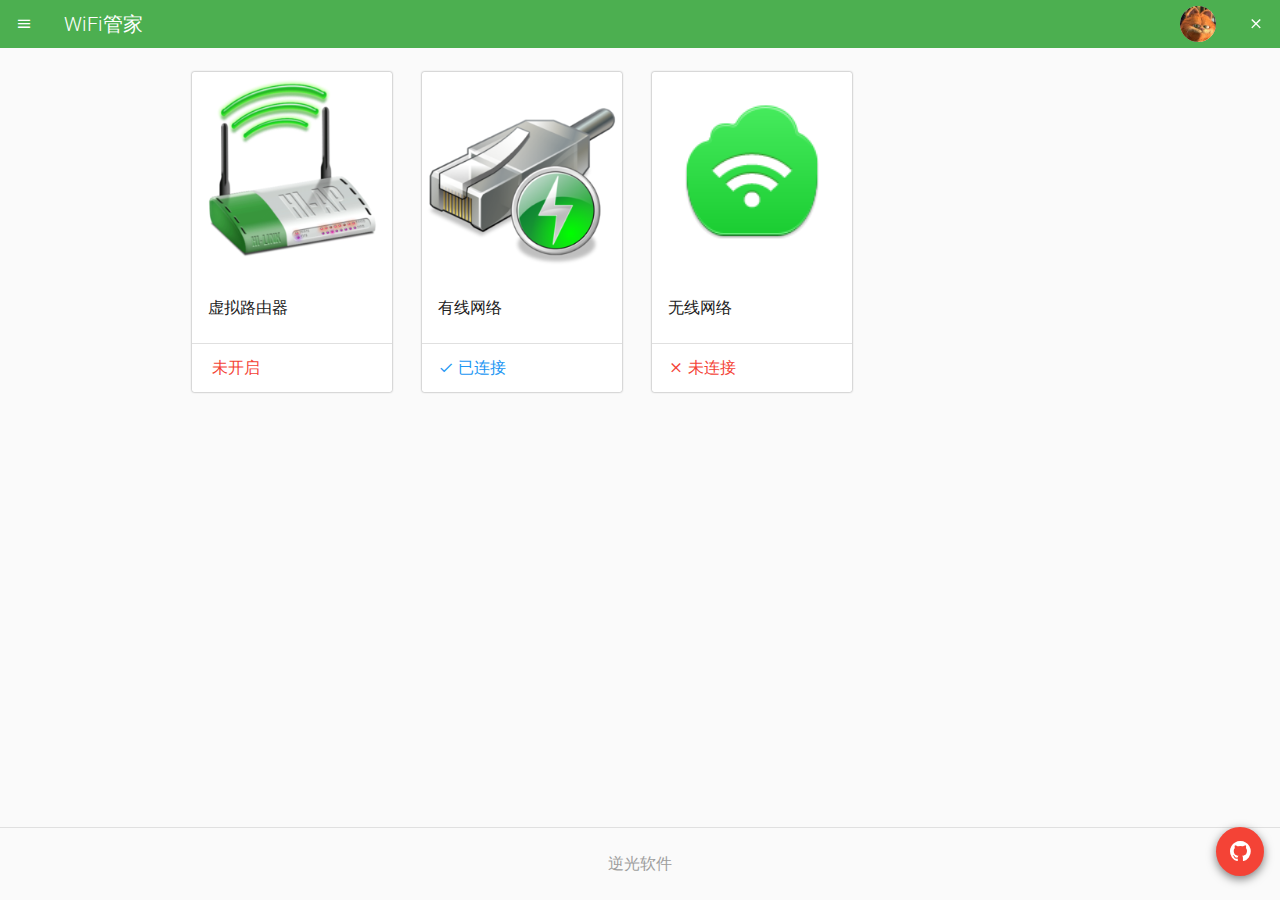
<file: UI/index.html>
﻿<!Doctype html>
<html xmlns=http://www.w3.org/1999/xhtml>
<head>
	<meta http-equiv=Content-Type content="text/html;charset=utf-8">
	<meta content="IE=edge" http-equiv="X-UA-Compatible">
	<meta content="initial-scale=1.0, width=device-width" name="viewport">
	<title>WiFiManager</title>

	<!-- css -->
	<link href="css/base.css" rel="stylesheet">


		</head>
		<body>
			<header class="header">
				<div class="clearfix pull-left">
					<ul class="nav nav-list pull-left">
						<li>
							<a class="menu-toggle" href="#menu">
								<span class="access-hide">Menu</span>
								<span class="icon icon-menu"></span>
								<span class="header-close icon icon-close"></span>
							</a>
						</li>
					</ul>
					<a class="header-logo" style="cursor:move">WiFi管家</a>
				</div>
				<div class="clearfix pull-right">
					<ul class="nav nav-list pull-right">

						
						<li>
							<a class="menu-toggle" href="#profile">
								<span class="avatar avatar-sm"><img alt="alt text for John Smith avatar" src="images/users/avatar-001.jpg"></span>
								<span class="header-close icon icon-close"></span>
							</a>
						</li>

						<li>
							<a href="javascript:void(0);" id="CloseWindow">
								<span class="access-hide">关闭软件</span>
								<span class="icon icon-clear"></span>
								<span class="header-close icon icon-close"></span>
							</a>
						</li>
					</ul>
				</div>
			</header>
			<nav class="menu" id="menu">
				<div class="menu-scroll">
					<div class="menu-wrap">
						<div class="menu-content">
							<ul class="nav">
								<li>
									<a href="index.html">首页</a>
								</li>
								<li>
									<a href="wireconnection.html">连接有线网络</a>
								</li>
								<li>
									<a href="wirelessconnection.html">连接无线网络</a>
								</li>
								<li>
									<a href="hostednetwork.html">开启无线路由</a>
								</li>
							</ul>
							<hr>
							<ul class="nav">
								<li>
									<a id="GithubForkMenu" href="javascript:void(0)">获取源码(Fork on Github)</a>
								</li>
							</ul>
						</div>
					</div>
				</div>
			</nav>
			<nav class="menu menu-right" id="profile">
				<div class="menu-scroll">
					<div class="menu-wrap">
						<div class="menu-top">
							<div class="menu-top-img">
								<img alt="John Smith" src="images/samples/landscape.jpg">
							</div>
							<div class="menu-top-info">
								<a class="menu-top-user" href="javascript:void(0)"><span class="avatar pull-left"><img alt="alt text for John Smith avatar" src="images/users/avatar-001.jpg"></span>@逆光Neo</a>
							</div>
						</div>
						<div class="menu-content">
							<ul class="nav">
								<li>
									<a href="javascript:void(0)"><span class="icon icon-account-box"></span>WiFi管家</a>
								</li>
								<li>
									<a href="javascript:void(0)">本软件旨在解决在Windows<br>系统上开启承载网络不便的<br>问题，使用本软件可以快速<br>的开启WiFi热点以便共享给<br>周围的WiFi设备使用</a>
								</li>
								<li>
								</li>
							</ul>
						</div>
					</div>
				</div>
			</nav>

			<div class="content">

				<div class="content-inner">
					<div class="container">
						<div class="row">
							<br>
							<h2 class="content-sub-heading"></h2>
							<div class="card-wrap">
								<div class="row">
									<div class="col-lg-3 col-sm-6" style="width:20px"></div>

									<div class="col-lg-3 col-sm-6 back-1">
										<div style="width:200px">
											<div class="card">
												<div class="card-main">
													<div class="card-img">
														<a href="hostednetwork.html">
															<img alt="alt text" src="images/icon/Router.png">
														</a>
													</div>
													<div class="card-inner">
														<p>虚拟路由器</p>
													</div>
													<div class="card-action">
														<ul class="nav nav-list pull-left">
															<li>
																<a href="hostednetwork.html">&nbsp;<span class="text-red">未开启</span></a>
															</li>
														</ul>
													</div>
												</div>
											</div>
										</div>
									</div>

									<div class="col-lg-3 col-sm-6 back-1">
										<div style="width:200px">
											<div class="card">
												<div class="card-main">
													<div class="card-img">
														<a href="wireconnection.html">
															<img alt="alt text" src="images/icon/Wire.png">
														</a>
													</div>
													<div class="card-inner">
														<p>有线网络</p>
													</div>
													<div class="card-action">
														<ul class="nav nav-list pull-left">
															<li>
																<a href="javascript:void(0)"><span class="icon icon-check text-blue"></span>&nbsp;<span class="text-blue">已连接</span></a>
															</li>
														</ul>
													</div>
												</div>
											</div>
										</div>
									</div>

									<div class="col-lg-3 col-sm-6 back-1">
										<div style="width:200px">
											<div class="card">
												<div class="card-main">
													<div class="card-img">
													<a href="wirelessconnection.html">
															<img alt="alt text" src="images/icon/Wireless.png">
														</a>
													</div>
													<div class="card-inner">
														<p>无线网络</p>
													</div>
													<div class="card-action">
														<ul class="nav nav-list pull-left">
															<li>
																<a href="javascript:void(0)"><span class="icon icon-close text-red"></span>&nbsp;<span class="text-red">未连接</span></a>
															</li>
														</ul>
													</div>
												</div>
											</div>
										</div>
									</div>
								</div>
							</div>
						</div>
					</div>
				</div>
				<footer class="footer">
					<div class="container">
						<p>逆光软件</p>
					</div>
				</footer>
				<div class="fbtn-container">
					<div class="fbtn-inner">
						<a class="fbtn fbtn-red" href="#" id="GithubFork"><span class="fbtn-text">Fork me on GitHub</span><span class="fa fa-github"></span></a>
					</div>
				</div>

				<script src="js/base.min.js" type="text/javascript"></script>
				<script src="js/backlighting_expand.js" type="text/javascript"></script>
			</body>
			</html>
</file>
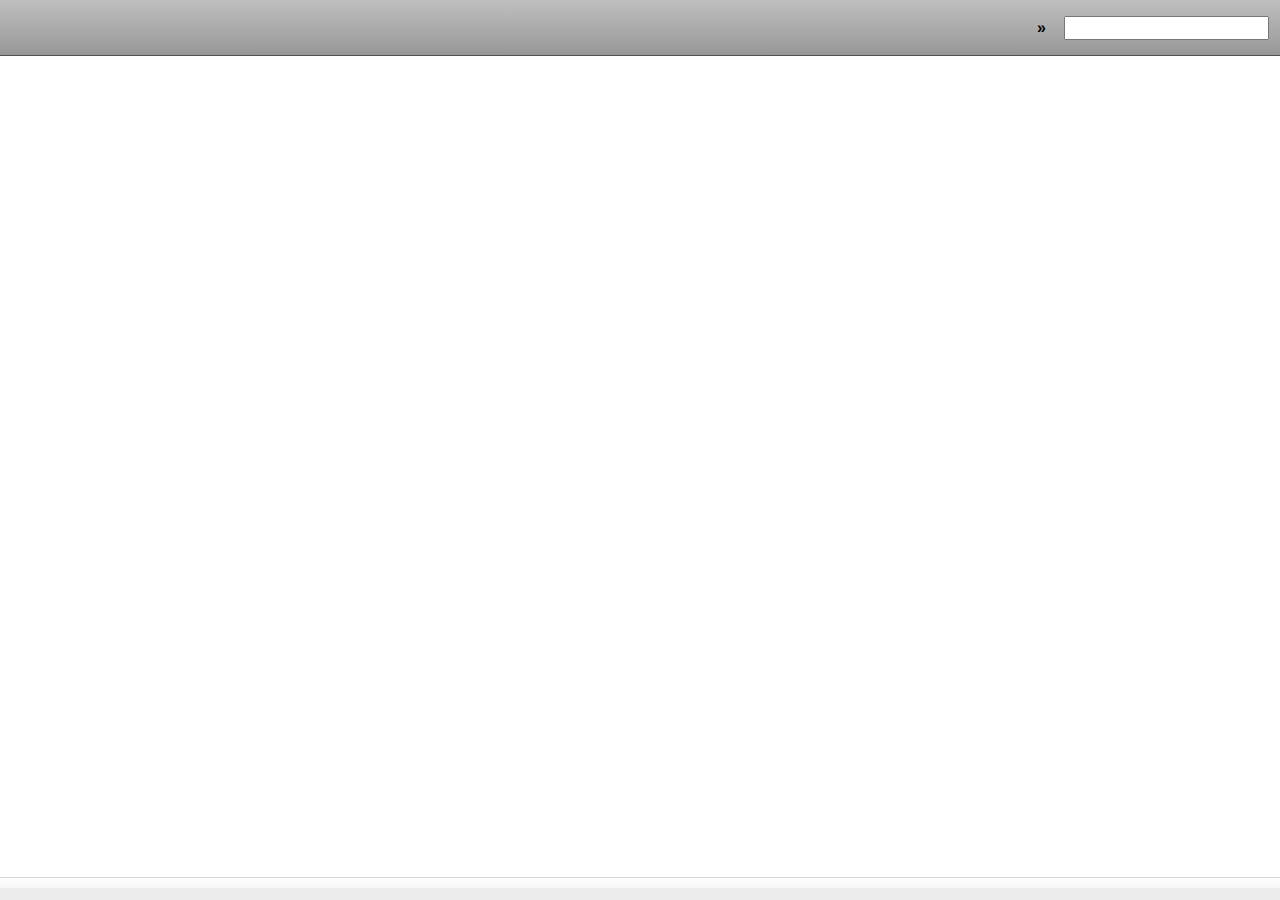
<file: bin/Debug/WebKit.resources/inspector/inspector.html>
<!--
Copyright (C) 2006, 2007, 2008 Apple Inc.  All rights reserved.

Redistribution and use in source and binary forms, with or without
modification, are permitted provided that the following conditions
are met:

1.  Redistributions of source code must retain the above copyright
    notice, this list of conditions and the following disclaimer.
2.  Redistributions in binary form must reproduce the above copyright
    notice, this list of conditions and the following disclaimer in the
    documentation and/or other materials provided with the distribution.
3.  Neither the name of Apple Computer, Inc. ("Apple") nor the names of
    its contributors may be used to endorse or promote products derived
    from this software without specific prior written permission.

THIS SOFTWARE IS PROVIDED BY APPLE AND ITS CONTRIBUTORS "AS IS" AND ANY
EXPRESS OR IMPLIED WARRANTIES, INCLUDING, BUT NOT LIMITED TO, THE IMPLIED
WARRANTIES OF MERCHANTABILITY AND FITNESS FOR A PARTICULAR PURPOSE ARE
DISCLAIMED. IN NO EVENT SHALL APPLE OR ITS CONTRIBUTORS BE LIABLE FOR ANY
DIRECT, INDIRECT, INCIDENTAL, SPECIAL, EXEMPLARY, OR CONSEQUENTIAL DAMAGES
(INCLUDING, BUT NOT LIMITED TO, PROCUREMENT OF SUBSTITUTE GOODS OR SERVICES;
LOSS OF USE, DATA, OR PROFITS; OR BUSINESS INTERRUPTION) HOWEVER CAUSED AND
ON ANY THEORY OF LIABILITY, WHETHER IN CONTRACT, STRICT LIABILITY, OR TORT
(INCLUDING NEGLIGENCE OR OTHERWISE) ARISING IN ANY WAY OUT OF THE USE OF
THIS SOFTWARE, EVEN IF ADVISED OF THE POSSIBILITY OF SUCH DAMAGE.
-->
<!DOCTYPE html>
<html>
<head>
    <meta http-equiv="content-type" content="text/html; charset=utf-8">
    <link rel="stylesheet" type="text/css" href="dialog.css">
    <link rel="stylesheet" type="text/css" href="inspector.css">
    <link rel="stylesheet" type="text/css" href="inspectorCommon.css">
    <link rel="stylesheet" type="text/css" href="inspectorSyntaxHighlight.css">
    <link rel="stylesheet" type="text/css" href="helpScreen.css">
    <link rel="stylesheet" type="text/css" href="popover.css">
    <script type="text/javascript" src="utilities.js"></script>
    <script type="text/javascript" src="BinarySearch.js"></script>
    <script type="text/javascript" src="treeoutline.js"></script>
    <script type="text/javascript" src="inspector.js"></script>
    <script type="text/javascript" src="UIUtils.js"></script>
    <script type="text/javascript" src="InspectorBackend.js"></script>
    <script type="text/javascript" src="InspectorBackendStub.js"></script>
    <script type="text/javascript" src="ExtensionRegistryStub.js"></script>
    <script type="text/javascript" src="InspectorFrontendAPI.js"></script>
    <script type="text/javascript" src="Object.js"></script>
    <script type="text/javascript" src="Settings.js"></script>
    <script type="text/javascript" src="InspectorFrontendHostStub.js"></script>
    <script type="text/javascript" src="Checkbox.js"></script>
    <script type="text/javascript" src="ContextMenu.js"></script>
    <script type="text/javascript" src="SoftContextMenu.js"></script>
    <script type="text/javascript" src="KeyboardShortcut.js"></script>
    <script type="text/javascript" src="TextPrompt.js"></script>
    <script type="text/javascript" src="Popover.js"></script>
    <script type="text/javascript" src="Placard.js"></script>
    <script type="text/javascript" src="View.js"></script>
    <script type="text/javascript" src="TabbedPane.js"></script>
    <script type="text/javascript" src="Drawer.js"></script>
    <script type="text/javascript" src="ConsoleModel.js"></script>
    <script type="text/javascript" src="ConsoleMessage.js"></script>
    <script type="text/javascript" src="ConsoleView.js"></script>
    <script type="text/javascript" src="Panel.js"></script>
    <script type="text/javascript" src="InspectorView.js"></script>
    <script type="text/javascript" src="AdvancedSearchController.js"></script>
    <script type="text/javascript" src="TimelineGrid.js"></script>    
    <script type="text/javascript" src="Resource.js"></script>
    <script type="text/javascript" src="CSSStyleModel.js"></script>
    <script type="text/javascript" src="NetworkManager.js"></script>
    <script type="text/javascript" src="NetworkLog.js"></script>
    <script type="text/javascript" src="ResourceTreeModel.js"></script>
    <script type="text/javascript" src="ResourceUtils.js"></script>
    <script type="text/javascript" src="ResourceCategory.js"></script>
    <script type="text/javascript" src="TimelineManager.js"></script>
    <script type="text/javascript" src="Database.js"></script>
    <script type="text/javascript" src="DOMStorage.js"></script>
    <script type="text/javascript" src="DOMStorageItemsView.js"></script>
    <script type="text/javascript" src="DataGrid.js"></script>
    <script type="text/javascript" src="ShowMoreDataGridNode.js"></script>
    <script type="text/javascript" src="CookiesTable.js"></script>
    <script type="text/javascript" src="CookieItemsView.js"></script>
    <script type="text/javascript" src="ApplicationCacheModel.js"></script>
    <script type="text/javascript" src="ApplicationCacheItemsView.js"></script>
    <script type="text/javascript" src="IndexedDBModel.js"></script>
    <script type="text/javascript" src="Script.js"></script>
    <script type="text/javascript" src="Spectrum.js"></script>
    <script type="text/javascript" src="SidebarPane.js"></script>
    <script type="text/javascript" src="ElementsTreeOutline.js"></script>
    <script type="text/javascript" src="DOMPresentationUtils.js"></script>
    <script type="text/javascript" src="SidebarTreeElement.js"></script>
    <script type="text/javascript" src="Section.js"></script>
    <script type="text/javascript" src="PropertiesSection.js"></script>
    <script type="text/javascript" src="RemoteObject.js"></script>
    <script type="text/javascript" src="ObjectPropertiesSection.js"></script>
    <script type="text/javascript" src="ObjectPopoverHelper.js"></script>
    <script type="text/javascript" src="BreakpointsSidebarPane.js"></script>
    <script type="text/javascript" src="DOMBreakpointsSidebarPane.js"></script>
    <script type="text/javascript" src="CallStackSidebarPane.js"></script>
    <script type="text/javascript" src="ScopeChainSidebarPane.js"></script>
    <script type="text/javascript" src="WatchExpressionsSidebarPane.js"></script>
    <script type="text/javascript" src="WorkersSidebarPane.js"></script>
    <script type="text/javascript" src="MetricsSidebarPane.js"></script>
    <script type="text/javascript" src="PropertiesSidebarPane.js"></script>
    <script type="text/javascript" src="EventListenersSidebarPane.js"></script>
    <script type="text/javascript" src="Color.js"></script>
    <script type="text/javascript" src="CSSCompletions.js"></script>
    <script type="text/javascript" src="CSSKeywordCompletions.js"></script>
    <script type="text/javascript" src="StylesSidebarPane.js"></script>
    <script type="text/javascript" src="PanelEnablerView.js"></script>
    <script type="text/javascript" src="StatusBarButton.js"></script>
    <script type="text/javascript" src="ElementsPanel.js"></script>
    <script type="text/javascript" src="NetworkPanel.js"></script>
    <script type="text/javascript" src="InjectedFakeWorker.js"></script>
    <script type="text/javascript" src="TextViewer.js"></script>
    <script type="text/javascript" src="SourceFrame.js"></script>
    <script type="text/javascript" src="ResourceView.js"></script>
    <script type="text/javascript" src="JavaScriptSourceFrame.js"></script>
    <script type="text/javascript" src="SplitView.js"></script>
    <script type="text/javascript" src="TabbedEditorContainer.js"></script>
    <script type="text/javascript" src="ScriptsPanel.js"></script>
    <script type="text/javascript" src="ScriptsNavigator.js"></script>
    <script type="text/javascript" src="ResourcesPanel.js"></script>
    <script type="text/javascript" src="ProfilesPanel.js"></script>
    <script type="text/javascript" src="ConsolePanel.js"></script>
    <script type="text/javascript" src="ExtensionAPI.js"></script>
    <script type="text/javascript" src="ExtensionAuditCategory.js"></script>
    <script type="text/javascript" src="ExtensionServer.js"></script>
    <script type="text/javascript" src="ExtensionPanel.js"></script>
    <script type="text/javascript" src="AuditsPanel.js"></script>
    <script type="text/javascript" src="AuditResultView.js"></script>
    <script type="text/javascript" src="AuditLauncherView.js"></script>
    <script type="text/javascript" src="AuditRules.js"></script>
    <script type="text/javascript" src="AuditCategories.js"></script>
    <script type="text/javascript" src="AuditFormatters.js"></script>
    <script type="text/javascript" src="NetworkItemView.js"></script>
    <script type="text/javascript" src="EmptyView.js"></script>
    <script type="text/javascript" src="ResourceHeadersView.js"></script>
    <script type="text/javascript" src="ResourceCookiesView.js"></script>
    <script type="text/javascript" src="ResourceTimingView.js"></script>
    <script type="text/javascript" src="ResourceJSONView.js"></script>
    <script type="text/javascript" src="ResourceHTMLView.js"></script>
    <script type="text/javascript" src="ResourceResponseView.js"></script>
    <script type="text/javascript" src="ResourcePreviewView.js"></script>
    <script type="text/javascript" src="ScriptFormatter.js"></script>
    <script type="text/javascript" src="DOMSyntaxHighlighter.js"></script>
    <script type="text/javascript" src="TextEditorModel.js"></script>
    <script type="text/javascript" src="TextEditorHighlighter.js"></script>
    <script type="text/javascript" src="SourceTokenizer.js"></script>
    <script type="text/javascript" src="SourceCSSTokenizer.js"></script>
    <script type="text/javascript" src="SourceHTMLTokenizer.js"></script>
    <script type="text/javascript" src="SourceJavaScriptTokenizer.js"></script>
    <script type="text/javascript" src="FontView.js"></script>
    <script type="text/javascript" src="ImageView.js"></script>
    <script type="text/javascript" src="DatabaseTableView.js"></script>
    <script type="text/javascript" src="DatabaseQueryView.js"></script>
    <script type="text/javascript" src="ProfileLauncherView.js"></script>
    <script type="text/javascript" src="ProfileDataGridTree.js"></script>
    <script type="text/javascript" src="BottomUpProfileDataGridTree.js"></script>
    <script type="text/javascript" src="TopDownProfileDataGridTree.js"></script>
    <script type="text/javascript" src="ProfileView.js"></script>
    <script type="text/javascript" src="CSSSelectorProfileView.js"></script>
    <script type="text/javascript" src="PartialQuickSort.js"></script>
    <script type="text/javascript" src="HeapSnapshot.js"></script>
    <script type="text/javascript" src="HeapSnapshotProxy.js"></script>
    <script type="text/javascript" src="HeapSnapshotWorkerDispatcher.js"></script>
    <script type="text/javascript" src="DetailedHeapshotGridNodes.js"></script>
    <script type="text/javascript" src="DetailedHeapshotView.js"></script>
    <script type="text/javascript" src="DebuggerModel.js"></script>
    <script type="text/javascript" src="DebuggerPresentationModel.js"></script>
    <script type="text/javascript" src="BreakpointManager.js"></script>
    <script type="text/javascript" src="UISourceCode.js"></script>
    <script type="text/javascript" src="ContentProviders.js"></script>
    <script type="text/javascript" src="RawSourceCode.js"></script>
    <script type="text/javascript" src="CompilerSourceMapping.js"></script>
    <script type="text/javascript" src="ScriptsSearchScope.js"></script>
    <script type="text/javascript" src="DOMAgent.js"></script>
    <script type="text/javascript" src="TimelineAgent.js"></script>
    <script type="text/javascript" src="TimelinePanel.js"></script>
    <script type="text/javascript" src="TimelineOverviewPane.js"></script>
    <script type="text/javascript" src="TestController.js"></script>
    <script type="text/javascript" src="HelpScreen.js"></script>
    <script type="text/javascript" src="Dialog.js"></script>
    <script type="text/javascript" src="GoToLineDialog.js"></script>
    <script type="text/javascript" src="FilteredItemSelectionDialog.js"></script>
    <script type="text/javascript" src="SidebarOverlay.js"></script>
    <script type="text/javascript" src="SettingsScreen.js"></script>
    <script type="text/javascript" src="ShortcutsScreen.js"></script>
    <script type="text/javascript" src="HAREntry.js"></script>
    <script type="text/javascript" src="CookieParser.js"></script>
    <script type="text/javascript" src="Toolbar.js"></script>
    <script type="text/javascript" src="SearchController.js"></script>
    <script type="text/javascript" src="WorkerManager.js"></script>
    <script type="text/javascript" src="UserMetrics.js"></script>
    <script type="text/javascript" src="JavaScriptContextManager.js"></script>
    <script type="text/javascript" src="HandlerRegistry.js"></script>
    <script type="text/javascript" src="MemoryStatistics.js"></script>
</head>
<body class="detached" id="-webkit-web-inspector">
    <div id="toolbar">
        <div class="toolbar-item close-left"><button id="close-button-left"></button></div>
        <div id="toolbar-controls">
            <div class="toolbar-item"><button id="toolbar-dropdown-arrow" class="toolbar-label">&raquo;</button></div>
            <div class="toolbar-item hidden" id="search-results-matches"></div>
            <div class="toolbar-item toolbar-search-item"><input id="search" type="search" incremental results="0"><div id="search-toolbar-label" class="toolbar-label"></div></div>
            <div class="toolbar-item close-right"><button id="close-button-right"></button></div>
        </div>
    </div>
    <div id="main">
        <div id="main-status-bar" class="status-bar"><div id="anchored-status-bar-items"><div id="counters"><div id="error-warning-count" class="hidden"></div></div></div></div>
    </div>
    <div id="drawer"></div>
</body>
</html>
</file>
<file: UI/css/base.css>
@import url(http://fonts.googleapis.com/css?family=Roboto:300,400,400italic,700);
*,
*:after,
*:before {
  -webkit-box-sizing: border-box;
  -moz-box-sizing: border-box;
  box-sizing: border-box; }

@-ms-viewport {
  width: device-width; }
article,
aside,
footer,
header,
nav,
section {
  display: block; }

audio {
  display: inline-block;
  max-width: 100%;
  vertical-align: baseline; }

body {
  background-color: #fafafa;
  background-image: none;
  color: #212121;
  font-family: Roboto, "Helvetica Neue", Helvetica, Arial, sans-serif;
  font-size: 16px;
  font-weight: 400;
  line-height: 24px;
  margin: 0;
  padding: 0;
  -webkit-font-smoothing: subpixel-antialiased; }

html {
  font-family: sans-serif;
  font-size: 100%;
  min-height: 100%;
  position: relative;
  -webkit-tap-highlight-color: transparent;
  -webkit-text-size-adjust: 100%;
  -ms-text-size-adjust: 100%; }

svg:not(:root) {
  overflow: hidden; }

template,
[hidden] {
  display: none; }

video {
  display: block;
  max-width: 100%; }

button,
input,
optgroup,
select,
textarea {
  color: inherit;
  font: inherit;
  margin: 0; }

button,
input[type="button"],
input[type="reset"],
input[type="submit"] {
  cursor: pointer;
  -webkit-appearance: button; }

button,
select {
  text-transform: none; }

button {
  overflow: visible; }

button[disabled],
input[disabled] {
  cursor: default; }

button::-moz-focus-inner,
input::-moz-focus-inner {
  border: 0;
  padding: 0; }

fieldset {
  border: 0;
  margin: 0;
  min-width: 0;
  padding: 0; }
  fieldset ~ fieldset {
    margin-top: 24px; }

input {
  line-height: normal; }

input[type="checkbox"],
input[type="radio"] {
  line-height: normal;
  margin: 4px 0 0;
  margin-top: 1px \9;
  padding: 0; }

input[type="color"] {
  min-width: 24px;
  width: auto; }

input[type="date"],
input[type="datetime-local"],
input[type="month"],
input[type="time"] {
  line-height: 24px;
  line-height: 1 \0; }

input[type="file"] {
  display: block;
  height: auto;
  line-height: 1;
  min-height: 36px;
  padding-top: 6px;
  padding-bottom: 6px; }

input[type="number"]::-webkit-inner-spin-button,
input[type="number"]::-webkit-outer-spin-button {
  height: auto; }

input[type="range"] {
  display: block;
  height: 36px;
  width: 100%; }

input[type="search"] {
  -webkit-appearance: none;
  -webkit-box-sizing: border-box;
  -moz-box-sizing: border-box;
  box-sizing: border-box; }

input[type="search"]::-webkit-search-cancel-button,
input[type="search"]::-webkit-search-decoration {
  -webkit-appearance: none; }

label {
  display: inline-block;
  font-weight: 400;
  margin: 0;
  max-width: 100%; }

legend {
  border: 0;
  color: #212121;
  display: block;
  font-size: 28px;
  font-weight: 400;
  line-height: 48px;
  margin: 0;
  padding: 0; }

optgroup {
  font-weight: 700; }

select[multiple],
select[size] {
  height: auto; }

textarea {
  overflow: auto; }

h1,
h2,
h3,
h4,
h5,
h6,
.h1,
.h2,
.h3,
.h4,
.h5,
.h6 {
  color: inherit;
  font-family: Roboto, "Helvetica Neue", Helvetica, Arial, sans-serif;
  font-weight: 700;
  margin-top: 48px;
  margin-bottom: 24px; }

h1,
.h1 {
  font-size: 44px;
  line-height: 48px; }

h2,
.h2 {
  font-size: 36px;
  line-height: 48px; }

h3,
.h3 {
  font-size: 28px;
  line-height: 48px; }

h4,
.h4 {
  font-size: 20px;
  line-height: 24px; }

h5,
.h5 {
  font-size: 16px;
  line-height: 24px; }

h6,
.h6 {
  font-size: 12px;
  line-height: 24px; }

h1 small,
h2 small,
h3 small,
h4 small,
.h1 small,
.h2 small,
.h3 small,
.h4 small {
  font-size: 16px;
  font-weight: 400; }

hr,
.hr {
  border: 0;
  border-top: 1px solid #9e9e9e;
  display: block;
  height: 0;
  margin-top: 24px;
  margin-bottom: 24px;
  -webkit-box-sizing: content-box;
  -moz-box-sizing: content-box;
  box-sizing: content-box; }

img {
  border: 0;
  vertical-align: middle; }

a {
  background-color: transparent;
  background-image: none;
  color: #2196f3;
  text-decoration: none; }
  a:focus, a:hover {
    color: #0d47a1;
    outline: 0;
    text-decoration: underline; }

dd,
dt,
li {
  line-height: 24px; }

dd {
  margin: 0; }

dl {
  margin: 24px 0; }

dt {
  font-weight: 700; }

ol,
ul {
  margin: 24px 0;
  padding: 0 0 0 32px; }
  ol ol,
  ol ul,
  ul ol,
  ul ul {
    margin-top: 0;
    margin-bottom: 0; }

table {
  border-collapse: collapse;
  border-spacing: 0; }

td,
th {
  padding: 0; }

th {
  text-align: left; }

abbr {
  border-bottom: 1px dotted #9e9e9e;
  cursor: help; }

address {
  font-size: 16px;
  font-style: normal;
  font-weight: 400;
  line-height: 24px;
  margin: 24px 0; }

b,
strong {
  font-weight: 700; }

p {
  margin: 24px 0; }

small {
  font-size: 75%;
  line-height: 1; }

sub,
sup {
  font-size: 80%;
  line-height: 0;
  position: relative;
  vertical-align: baseline; }

sub {
  bottom: -0.25em; }

sup {
  top: -0.5em; }

@font-face {
  font-family: 'FontAwesome';
  font-style: normal;
  font-weight: normal;
  src: url("./fonts/fontawesome-webfont.eot?v=4.3.0");
  src: url("./fonts/fontawesome-webfont.eot?#iefix&v=4.3.0") format("embedded-opentype"), url("./fonts/fontawesome-webfont.woff2?v=4.3.0") format("woff2"), url("./fonts/fontawesome-webfont.woff?v=4.3.0") format("woff"), url("./fonts/fontawesome-webfont.ttf?v=4.3.0") format("truetype"), url("./fonts/fontawesome-webfont.svg?v=4.3.0#fontawesomeregular") format("svg"); }
.fa {
  display: inline-block;
  font: normal normal normal 16px/1 FontAwesome;
  font-size: inherit;
  text-rendering: auto;
  transform: none;
  -webkit-font-smoothing: antialiased;
  -moz-osx-font-smoothing: grayscale; }

.fa-pulse {
  -webkit-animation: fa-spin 1s infinite steps(8);
  animation: fa-spin 1s infinite steps(8); }

.fa-spin {
  -webkit-animation: fa-spin 2s infinite linear;
  animation: fa-spin 2s infinite linear; }

@-webkit-keyframes fa-spin {
  0% {
    -webkit-transform: rotate(0deg);
    transform: rotate(0deg); }

  100% {
    -webkit-transform: rotate(359deg);
    transform: rotate(359deg); } }
@keyframes fa-spin {
  0% {
    -webkit-transform: rotate(0deg);
    transform: rotate(0deg); }

  100% {
    -webkit-transform: rotate(359deg);
    transform: rotate(359deg); } }
.fa-border {
  border: solid 0.08em #e0e0e0;
  border-radius: .1em;
  padding: .2em .25em .15em; }

.fa.pull-left {
  margin-right: .3em; }
.fa.pull-right {
  margin-left: .3em; }

.fa-fw {
  text-align: center;
  width: 1.28571em; }

.fa-flip-horizontal {
  filter: progid:DXImageTransform.Microsoft.BasicImage(rotation=0);
  -webkit-transform: scale(-1, 1);
  -ms-transform: scale(-1, 1);
  transform: scale(-1, 1); }

.fa-flip-vertical {
  filter: progid:DXImageTransform.Microsoft.BasicImage(rotation=2);
  -webkit-transform: scale(1, -1);
  -ms-transform: scale(1, -1);
  transform: scale(1, -1); }

.fa-rotate-90 {
  filter: progid:DXImageTransform.Microsoft.BasicImage(rotation=1);
  -webkit-transform: rotate(90deg);
  -ms-transform: rotate(90deg);
  transform: rotate(90deg); }

.fa-rotate-180 {
  filter: progid:DXImageTransform.Microsoft.BasicImage(rotation=2);
  -webkit-transform: rotate(180deg);
  -ms-transform: rotate(180deg);
  transform: rotate(180deg); }

.fa-rotate-270 {
  filter: progid:DXImageTransform.Microsoft.BasicImage(rotation=3);
  -webkit-transform: rotate(270deg);
  -ms-transform: rotate(270deg);
  transform: rotate(270deg); }

:root .fa-flip-horizontal,
:root .fa-flip-vertical,
:root .fa-rotate-90,
:root .fa-rotate-180,
:root .fa-rotate-270 {
  filter: none; }

.fa-2x {
  font-size: 2em; }

.fa-3x {
  font-size: 3em; }

.fa-4x {
  font-size: 4em; }

.fa-5x {
  font-size: 5em; }

.fa-lg {
  font-size: 1.33333em;
  line-height: 0.75em;
  vertical-align: -15%; }

.fa-li {
  position: absolute;
  top: 0.14286em;
  left: -2.14286em;
  text-align: center;
  width: 2.14286em; }
  .fa-li.fa-lg {
    left: -1.85714em; }

.fa-ul {
  list-style-type: none;
  margin-left: 2.14286em;
  padding-left: 0; }
  .fa-ul > li {
    position: relative; }

.fa-inverse {
  color: white; }

.fa-stack {
  display: inline-block;
  height: 2em;
  line-height: 2em;
  position: relative;
  vertical-align: middle;
  width: 2em; }

.fa-stack-1x,
.fa-stack-2x {
  position: absolute;
  left: 0;
  text-align: center;
  width: 100%; }

.fa-stack-1x {
  line-height: inherit; }

.fa-stack-2x {
  font-size: 2em; }

.fa-glass:before {
  content: "\f000"; }

.fa-music:before {
  content: "\f001"; }

.fa-search:before {
  content: "\f002"; }

.fa-envelope-o:before {
  content: "\f003"; }

.fa-heart:before {
  content: "\f004"; }

.fa-star:before {
  content: "\f005"; }

.fa-star-o:before {
  content: "\f006"; }

.fa-user:before {
  content: "\f007"; }

.fa-film:before {
  content: "\f008"; }

.fa-th-large:before {
  content: "\f009"; }

.fa-th:before {
  content: "\f00a"; }

.fa-th-list:before {
  content: "\f00b"; }

.fa-check:before {
  content: "\f00c"; }

.fa-remove:before,
.fa-close:before,
.fa-times:before {
  content: "\f00d"; }

.fa-search-plus:before {
  content: "\f00e"; }

.fa-search-minus:before {
  content: "\f010"; }

.fa-power-off:before {
  content: "\f011"; }

.fa-signal:before {
  content: "\f012"; }

.fa-gear:before,
.fa-cog:before {
  content: "\f013"; }

.fa-trash-o:before {
  content: "\f014"; }

.fa-home:before {
  content: "\f015"; }

.fa-file-o:before {
  content: "\f016"; }

.fa-clock-o:before {
  content: "\f017"; }

.fa-road:before {
  content: "\f018"; }

.fa-download:before {
  content: "\f019"; }

.fa-arrow-circle-o-down:before {
  content: "\f01a"; }

.fa-arrow-circle-o-up:before {
  content: "\f01b"; }

.fa-inbox:before {
  content: "\f01c"; }

.fa-play-circle-o:before {
  content: "\f01d"; }

.fa-rotate-right:before,
.fa-repeat:before {
  content: "\f01e"; }

.fa-refresh:before {
  content: "\f021"; }

.fa-list-alt:before {
  content: "\f022"; }

.fa-lock:before {
  content: "\f023"; }

.fa-flag:before {
  content: "\f024"; }

.fa-headphones:before {
  content: "\f025"; }

.fa-volume-off:before {
  content: "\f026"; }

.fa-volume-down:before {
  content: "\f027"; }

.fa-volume-up:before {
  content: "\f028"; }

.fa-qrcode:before {
  content: "\f029"; }

.fa-barcode:before {
  content: "\f02a"; }

.fa-tag:before {
  content: "\f02b"; }

.fa-tags:before {
  content: "\f02c"; }

.fa-book:before {
  content: "\f02d"; }

.fa-bookmark:before {
  content: "\f02e"; }

.fa-print:before {
  content: "\f02f"; }

.fa-camera:before {
  content: "\f030"; }

.fa-font:before {
  content: "\f031"; }

.fa-bold:before {
  content: "\f032"; }

.fa-italic:before {
  content: "\f033"; }

.fa-text-height:before {
  content: "\f034"; }

.fa-text-width:before {
  content: "\f035"; }

.fa-align-left:before {
  content: "\f036"; }

.fa-align-center:before {
  content: "\f037"; }

.fa-align-right:before {
  content: "\f038"; }

.fa-align-justify:before {
  content: "\f039"; }

.fa-list:before {
  content: "\f03a"; }

.fa-dedent:before,
.fa-outdent:before {
  content: "\f03b"; }

.fa-indent:before {
  content: "\f03c"; }

.fa-video-camera:before {
  content: "\f03d"; }

.fa-photo:before,
.fa-image:before,
.fa-picture-o:before {
  content: "\f03e"; }

.fa-pencil:before {
  content: "\f040"; }

.fa-map-marker:before {
  content: "\f041"; }

.fa-adjust:before {
  content: "\f042"; }

.fa-tint:before {
  content: "\f043"; }

.fa-edit:before,
.fa-pencil-square-o:before {
  content: "\f044"; }

.fa-share-square-o:before {
  content: "\f045"; }

.fa-check-square-o:before {
  content: "\f046"; }

.fa-arrows:before {
  content: "\f047"; }

.fa-step-backward:before {
  content: "\f048"; }

.fa-fast-backward:before {
  content: "\f049"; }

.fa-backward:before {
  content: "\f04a"; }

.fa-play:before {
  content: "\f04b"; }

.fa-pause:before {
  content: "\f04c"; }

.fa-stop:before {
  content: "\f04d"; }

.fa-forward:before {
  content: "\f04e"; }

.fa-fast-forward:before {
  content: "\f050"; }

.fa-step-forward:before {
  content: "\f051"; }

.fa-eject:before {
  content: "\f052"; }

.fa-chevron-left:before {
  content: "\f053"; }

.fa-chevron-right:before {
  content: "\f054"; }

.fa-plus-circle:before {
  content: "\f055"; }

.fa-minus-circle:before {
  content: "\f056"; }

.fa-times-circle:before {
  content: "\f057"; }

.fa-check-circle:before {
  content: "\f058"; }

.fa-question-circle:before {
  content: "\f059"; }

.fa-info-circle:before {
  content: "\f05a"; }

.fa-crosshairs:before {
  content: "\f05b"; }

.fa-times-circle-o:before {
  content: "\f05c"; }

.fa-check-circle-o:before {
  content: "\f05d"; }

.fa-ban:before {
  content: "\f05e"; }

.fa-arrow-left:before {
  content: "\f060"; }

.fa-arrow-right:before {
  content: "\f061"; }

.fa-arrow-up:before {
  content: "\f062"; }

.fa-arrow-down:before {
  content: "\f063"; }

.fa-mail-forward:before,
.fa-share:before {
  content: "\f064"; }

.fa-expand:before {
  content: "\f065"; }

.fa-compress:before {
  content: "\f066"; }

.fa-plus:before {
  content: "\f067"; }

.fa-minus:before {
  content: "\f068"; }

.fa-asterisk:before {
  content: "\f069"; }

.fa-exclamation-circle:before {
  content: "\f06a"; }

.fa-gift:before {
  content: "\f06b"; }

.fa-leaf:before {
  content: "\f06c"; }

.fa-fire:before {
  content: "\f06d"; }

.fa-eye:before {
  content: "\f06e"; }

.fa-eye-slash:before {
  content: "\f070"; }

.fa-warning:before,
.fa-exclamation-triangle:before {
  content: "\f071"; }

.fa-plane:before {
  content: "\f072"; }

.fa-calendar:before {
  content: "\f073"; }

.fa-random:before {
  content: "\f074"; }

.fa-comment:before {
  content: "\f075"; }

.fa-magnet:before {
  content: "\f076"; }

.fa-chevron-up:before {
  content: "\f077"; }

.fa-chevron-down:before {
  content: "\f078"; }

.fa-retweet:before {
  content: "\f079"; }

.fa-shopping-cart:before {
  content: "\f07a"; }

.fa-folder:before {
  content: "\f07b"; }

.fa-folder-open:before {
  content: "\f07c"; }

.fa-arrows-v:before {
  content: "\f07d"; }

.fa-arrows-h:before {
  content: "\f07e"; }

.fa-bar-chart-o:before,
.fa-bar-chart:before {
  content: "\f080"; }

.fa-twitter-square:before {
  content: "\f081"; }

.fa-facebook-square:before {
  content: "\f082"; }

.fa-camera-retro:before {
  content: "\f083"; }

.fa-key:before {
  content: "\f084"; }

.fa-gears:before,
.fa-cogs:before {
  content: "\f085"; }

.fa-comments:before {
  content: "\f086"; }

.fa-thumbs-o-up:before {
  content: "\f087"; }

.fa-thumbs-o-down:before {
  content: "\f088"; }

.fa-star-half:before {
  content: "\f089"; }

.fa-heart-o:before {
  content: "\f08a"; }

.fa-sign-out:before {
  content: "\f08b"; }

.fa-linkedin-square:before {
  content: "\f08c"; }

.fa-thumb-tack:before {
  content: "\f08d"; }

.fa-external-link:before {
  content: "\f08e"; }

.fa-sign-in:before {
  content: "\f090"; }

.fa-trophy:before {
  content: "\f091"; }

.fa-github-square:before {
  content: "\f092"; }

.fa-upload:before {
  content: "\f093"; }

.fa-lemon-o:before {
  content: "\f094"; }

.fa-phone:before {
  content: "\f095"; }

.fa-square-o:before {
  content: "\f096"; }

.fa-bookmark-o:before {
  content: "\f097"; }

.fa-phone-square:before {
  content: "\f098"; }

.fa-twitter:before {
  content: "\f099"; }

.fa-facebook-f:before,
.fa-facebook:before {
  content: "\f09a"; }

.fa-github:before {
  content: "\f09b"; }

.fa-unlock:before {
  content: "\f09c"; }

.fa-credit-card:before {
  content: "\f09d"; }

.fa-rss:before {
  content: "\f09e"; }

.fa-hdd-o:before {
  content: "\f0a0"; }

.fa-bullhorn:before {
  content: "\f0a1"; }

.fa-bell:before {
  content: "\f0f3"; }

.fa-certificate:before {
  content: "\f0a3"; }

.fa-hand-o-right:before {
  content: "\f0a4"; }

.fa-hand-o-left:before {
  content: "\f0a5"; }

.fa-hand-o-up:before {
  content: "\f0a6"; }

.fa-hand-o-down:before {
  content: "\f0a7"; }

.fa-arrow-circle-left:before {
  content: "\f0a8"; }

.fa-arrow-circle-right:before {
  content: "\f0a9"; }

.fa-arrow-circle-up:before {
  content: "\f0aa"; }

.fa-arrow-circle-down:before {
  content: "\f0ab"; }

.fa-globe:before {
  content: "\f0ac"; }

.fa-wrench:before {
  content: "\f0ad"; }

.fa-tasks:before {
  content: "\f0ae"; }

.fa-filter:before {
  content: "\f0b0"; }

.fa-briefcase:before {
  content: "\f0b1"; }

.fa-arrows-alt:before {
  content: "\f0b2"; }

.fa-group:before,
.fa-users:before {
  content: "\f0c0"; }

.fa-chain:before,
.fa-link:before {
  content: "\f0c1"; }

.fa-cloud:before {
  content: "\f0c2"; }

.fa-flask:before {
  content: "\f0c3"; }

.fa-cut:before,
.fa-scissors:before {
  content: "\f0c4"; }

.fa-copy:before,
.fa-files-o:before {
  content: "\f0c5"; }

.fa-paperclip:before {
  content: "\f0c6"; }

.fa-save:before,
.fa-floppy-o:before {
  content: "\f0c7"; }

.fa-square:before {
  content: "\f0c8"; }

.fa-navicon:before,
.fa-reorder:before,
.fa-bars:before {
  content: "\f0c9"; }

.fa-list-ul:before {
  content: "\f0ca"; }

.fa-list-ol:before {
  content: "\f0cb"; }

.fa-strikethrough:before {
  content: "\f0cc"; }

.fa-underline:before {
  content: "\f0cd"; }

.fa-table:before {
  content: "\f0ce"; }

.fa-magic:before {
  content: "\f0d0"; }

.fa-truck:before {
  content: "\f0d1"; }

.fa-pinterest:before {
  content: "\f0d2"; }

.fa-pinterest-square:before {
  content: "\f0d3"; }

.fa-google-plus-square:before {
  content: "\f0d4"; }

.fa-google-plus:before {
  content: "\f0d5"; }

.fa-money:before {
  content: "\f0d6"; }

.fa-caret-down:before {
  content: "\f0d7"; }

.fa-caret-up:before {
  content: "\f0d8"; }

.fa-caret-left:before {
  content: "\f0d9"; }

.fa-caret-right:before {
  content: "\f0da"; }

.fa-columns:before {
  content: "\f0db"; }

.fa-unsorted:before,
.fa-sort:before {
  content: "\f0dc"; }

.fa-sort-down:before,
.fa-sort-desc:before {
  content: "\f0dd"; }

.fa-sort-up:before,
.fa-sort-asc:before {
  content: "\f0de"; }

.fa-envelope:before {
  content: "\f0e0"; }

.fa-linkedin:before {
  content: "\f0e1"; }

.fa-rotate-left:before,
.fa-undo:before {
  content: "\f0e2"; }

.fa-legal:before,
.fa-gavel:before {
  content: "\f0e3"; }

.fa-dashboard:before,
.fa-tachometer:before {
  content: "\f0e4"; }

.fa-comment-o:before {
  content: "\f0e5"; }

.fa-comments-o:before {
  content: "\f0e6"; }

.fa-flash:before,
.fa-bolt:before {
  content: "\f0e7"; }

.fa-sitemap:before {
  content: "\f0e8"; }

.fa-umbrella:before {
  content: "\f0e9"; }

.fa-paste:before,
.fa-clipboard:before {
  content: "\f0ea"; }

.fa-lightbulb-o:before {
  content: "\f0eb"; }

.fa-exchange:before {
  content: "\f0ec"; }

.fa-cloud-download:before {
  content: "\f0ed"; }

.fa-cloud-upload:before {
  content: "\f0ee"; }

.fa-user-md:before {
  content: "\f0f0"; }

.fa-stethoscope:before {
  content: "\f0f1"; }

.fa-suitcase:before {
  content: "\f0f2"; }

.fa-bell-o:before {
  content: "\f0a2"; }

.fa-coffee:before {
  content: "\f0f4"; }

.fa-cutlery:before {
  content: "\f0f5"; }

.fa-file-text-o:before {
  content: "\f0f6"; }

.fa-building-o:before {
  content: "\f0f7"; }

.fa-hospital-o:before {
  content: "\f0f8"; }

.fa-ambulance:before {
  content: "\f0f9"; }

.fa-medkit:before {
  content: "\f0fa"; }

.fa-fighter-jet:before {
  content: "\f0fb"; }

.fa-beer:before {
  content: "\f0fc"; }

.fa-h-square:before {
  content: "\f0fd"; }

.fa-plus-square:before {
  content: "\f0fe"; }

.fa-angle-double-left:before {
  content: "\f100"; }

.fa-angle-double-right:before {
  content: "\f101"; }

.fa-angle-double-up:before {
  content: "\f102"; }

.fa-angle-double-down:before {
  content: "\f103"; }

.fa-angle-left:before {
  content: "\f104"; }

.fa-angle-right:before {
  content: "\f105"; }

.fa-angle-up:before {
  content: "\f106"; }

.fa-angle-down:before {
  content: "\f107"; }

.fa-desktop:before {
  content: "\f108"; }

.fa-laptop:before {
  content: "\f109"; }

.fa-tablet:before {
  content: "\f10a"; }

.fa-mobile-phone:before,
.fa-mobile:before {
  content: "\f10b"; }

.fa-circle-o:before {
  content: "\f10c"; }

.fa-quote-left:before {
  content: "\f10d"; }

.fa-quote-right:before {
  content: "\f10e"; }

.fa-spinner:before {
  content: "\f110"; }

.fa-circle:before {
  content: "\f111"; }

.fa-mail-reply:before,
.fa-reply:before {
  content: "\f112"; }

.fa-github-alt:before {
  content: "\f113"; }

.fa-folder-o:before {
  content: "\f114"; }

.fa-folder-open-o:before {
  content: "\f115"; }

.fa-smile-o:before {
  content: "\f118"; }

.fa-frown-o:before {
  content: "\f119"; }

.fa-meh-o:before {
  content: "\f11a"; }

.fa-gamepad:before {
  content: "\f11b"; }

.fa-keyboard-o:before {
  content: "\f11c"; }

.fa-flag-o:before {
  content: "\f11d"; }

.fa-flag-checkered:before {
  content: "\f11e"; }

.fa-terminal:before {
  content: "\f120"; }

.fa-code:before {
  content: "\f121"; }

.fa-mail-reply-all:before,
.fa-reply-all:before {
  content: "\f122"; }

.fa-star-half-empty:before,
.fa-star-half-full:before,
.fa-star-half-o:before {
  content: "\f123"; }

.fa-location-arrow:before {
  content: "\f124"; }

.fa-crop:before {
  content: "\f125"; }

.fa-code-fork:before {
  content: "\f126"; }

.fa-unlink:before,
.fa-chain-broken:before {
  content: "\f127"; }

.fa-question:before {
  content: "\f128"; }

.fa-info:before {
  content: "\f129"; }

.fa-exclamation:before {
  content: "\f12a"; }

.fa-superscript:before {
  content: "\f12b"; }

.fa-subscript:before {
  content: "\f12c"; }

.fa-eraser:before {
  content: "\f12d"; }

.fa-puzzle-piece:before {
  content: "\f12e"; }

.fa-microphone:before {
  content: "\f130"; }

.fa-microphone-slash:before {
  content: "\f131"; }

.fa-shield:before {
  content: "\f132"; }

.fa-calendar-o:before {
  content: "\f133"; }

.fa-fire-extinguisher:before {
  content: "\f134"; }

.fa-rocket:before {
  content: "\f135"; }

.fa-maxcdn:before {
  content: "\f136"; }

.fa-chevron-circle-left:before {
  content: "\f137"; }

.fa-chevron-circle-right:before {
  content: "\f138"; }

.fa-chevron-circle-up:before {
  content: "\f139"; }

.fa-chevron-circle-down:before {
  content: "\f13a"; }

.fa-html5:before {
  content: "\f13b"; }

.fa-css3:before {
  content: "\f13c"; }

.fa-anchor:before {
  content: "\f13d"; }

.fa-unlock-alt:before {
  content: "\f13e"; }

.fa-bullseye:before {
  content: "\f140"; }

.fa-ellipsis-h:before {
  content: "\f141"; }

.fa-ellipsis-v:before {
  content: "\f142"; }

.fa-rss-square:before {
  content: "\f143"; }

.fa-play-circle:before {
  content: "\f144"; }

.fa-ticket:before {
  content: "\f145"; }

.fa-minus-square:before {
  content: "\f146"; }

.fa-minus-square-o:before {
  content: "\f147"; }

.fa-level-up:before {
  content: "\f148"; }

.fa-level-down:before {
  content: "\f149"; }

.fa-check-square:before {
  content: "\f14a"; }

.fa-pencil-square:before {
  content: "\f14b"; }

.fa-external-link-square:before {
  content: "\f14c"; }

.fa-share-square:before {
  content: "\f14d"; }

.fa-compass:before {
  content: "\f14e"; }

.fa-toggle-down:before,
.fa-caret-square-o-down:before {
  content: "\f150"; }

.fa-toggle-up:before,
.fa-caret-square-o-up:before {
  content: "\f151"; }

.fa-toggle-right:before,
.fa-caret-square-o-right:before {
  content: "\f152"; }

.fa-euro:before,
.fa-eur:before {
  content: "\f153"; }

.fa-gbp:before {
  content: "\f154"; }

.fa-dollar:before,
.fa-usd:before {
  content: "\f155"; }

.fa-rupee:before,
.fa-inr:before {
  content: "\f156"; }

.fa-cny:before,
.fa-rmb:before,
.fa-yen:before,
.fa-jpy:before {
  content: "\f157"; }

.fa-ruble:before,
.fa-rouble:before,
.fa-rub:before {
  content: "\f158"; }

.fa-won:before,
.fa-krw:before {
  content: "\f159"; }

.fa-bitcoin:before,
.fa-btc:before {
  content: "\f15a"; }

.fa-file:before {
  content: "\f15b"; }

.fa-file-text:before {
  content: "\f15c"; }

.fa-sort-alpha-asc:before {
  content: "\f15d"; }

.fa-sort-alpha-desc:before {
  content: "\f15e"; }

.fa-sort-amount-asc:before {
  content: "\f160"; }

.fa-sort-amount-desc:before {
  content: "\f161"; }

.fa-sort-numeric-asc:before {
  content: "\f162"; }

.fa-sort-numeric-desc:before {
  content: "\f163"; }

.fa-thumbs-up:before {
  content: "\f164"; }

.fa-thumbs-down:before {
  content: "\f165"; }

.fa-youtube-square:before {
  content: "\f166"; }

.fa-youtube:before {
  content: "\f167"; }

.fa-xing:before {
  content: "\f168"; }

.fa-xing-square:before {
  content: "\f169"; }

.fa-youtube-play:before {
  content: "\f16a"; }

.fa-dropbox:before {
  content: "\f16b"; }

.fa-stack-overflow:before {
  content: "\f16c"; }

.fa-instagram:before {
  content: "\f16d"; }

.fa-flickr:before {
  content: "\f16e"; }

.fa-adn:before {
  content: "\f170"; }

.fa-bitbucket:before {
  content: "\f171"; }

.fa-bitbucket-square:before {
  content: "\f172"; }

.fa-tumblr:before {
  content: "\f173"; }

.fa-tumblr-square:before {
  content: "\f174"; }

.fa-long-arrow-down:before {
  content: "\f175"; }

.fa-long-arrow-up:before {
  content: "\f176"; }

.fa-long-arrow-left:before {
  content: "\f177"; }

.fa-long-arrow-right:before {
  content: "\f178"; }

.fa-apple:before {
  content: "\f179"; }

.fa-windows:before {
  content: "\f17a"; }

.fa-android:before {
  content: "\f17b"; }

.fa-linux:before {
  content: "\f17c"; }

.fa-dribbble:before {
  content: "\f17d"; }

.fa-skype:before {
  content: "\f17e"; }

.fa-foursquare:before {
  content: "\f180"; }

.fa-trello:before {
  content: "\f181"; }

.fa-female:before {
  content: "\f182"; }

.fa-male:before {
  content: "\f183"; }

.fa-gittip:before,
.fa-gratipay:before {
  content: "\f184"; }

.fa-sun-o:before {
  content: "\f185"; }

.fa-moon-o:before {
  content: "\f186"; }

.fa-archive:before {
  content: "\f187"; }

.fa-bug:before {
  content: "\f188"; }

.fa-vk:before {
  content: "\f189"; }

.fa-weibo:before {
  content: "\f18a"; }

.fa-renren:before {
  content: "\f18b"; }

.fa-pagelines:before {
  content: "\f18c"; }

.fa-stack-exchange:before {
  content: "\f18d"; }

.fa-arrow-circle-o-right:before {
  content: "\f18e"; }

.fa-arrow-circle-o-left:before {
  content: "\f190"; }

.fa-toggle-left:before,
.fa-caret-square-o-left:before {
  content: "\f191"; }

.fa-dot-circle-o:before {
  content: "\f192"; }

.fa-wheelchair:before {
  content: "\f193"; }

.fa-vimeo-square:before {
  content: "\f194"; }

.fa-turkish-lira:before,
.fa-try:before {
  content: "\f195"; }

.fa-plus-square-o:before {
  content: "\f196"; }

.fa-space-shuttle:before {
  content: "\f197"; }

.fa-slack:before {
  content: "\f198"; }

.fa-envelope-square:before {
  content: "\f199"; }

.fa-wordpress:before {
  content: "\f19a"; }

.fa-openid:before {
  content: "\f19b"; }

.fa-institution:before,
.fa-bank:before,
.fa-university:before {
  content: "\f19c"; }

.fa-mortar-board:before,
.fa-graduation-cap:before {
  content: "\f19d"; }

.fa-yahoo:before {
  content: "\f19e"; }

.fa-google:before {
  content: "\f1a0"; }

.fa-reddit:before {
  content: "\f1a1"; }

.fa-reddit-square:before {
  content: "\f1a2"; }

.fa-stumbleupon-circle:before {
  content: "\f1a3"; }

.fa-stumbleupon:before {
  content: "\f1a4"; }

.fa-delicious:before {
  content: "\f1a5"; }

.fa-digg:before {
  content: "\f1a6"; }

.fa-pied-piper:before {
  content: "\f1a7"; }

.fa-pied-piper-alt:before {
  content: "\f1a8"; }

.fa-drupal:before {
  content: "\f1a9"; }

.fa-joomla:before {
  content: "\f1aa"; }

.fa-language:before {
  content: "\f1ab"; }

.fa-fax:before {
  content: "\f1ac"; }

.fa-building:before {
  content: "\f1ad"; }

.fa-child:before {
  content: "\f1ae"; }

.fa-paw:before {
  content: "\f1b0"; }

.fa-spoon:before {
  content: "\f1b1"; }

.fa-cube:before {
  content: "\f1b2"; }

.fa-cubes:before {
  content: "\f1b3"; }

.fa-behance:before {
  content: "\f1b4"; }

.fa-behance-square:before {
  content: "\f1b5"; }

.fa-steam:before {
  content: "\f1b6"; }

.fa-steam-square:before {
  content: "\f1b7"; }

.fa-recycle:before {
  content: "\f1b8"; }

.fa-automobile:before,
.fa-car:before {
  content: "\f1b9"; }

.fa-cab:before,
.fa-taxi:before {
  content: "\f1ba"; }

.fa-tree:before {
  content: "\f1bb"; }

.fa-spotify:before {
  content: "\f1bc"; }

.fa-deviantart:before {
  content: "\f1bd"; }

.fa-soundcloud:before {
  content: "\f1be"; }

.fa-database:before {
  content: "\f1c0"; }

.fa-file-pdf-o:before {
  content: "\f1c1"; }

.fa-file-word-o:before {
  content: "\f1c2"; }

.fa-file-excel-o:before {
  content: "\f1c3"; }

.fa-file-powerpoint-o:before {
  content: "\f1c4"; }

.fa-file-photo-o:before,
.fa-file-picture-o:before,
.fa-file-image-o:before {
  content: "\f1c5"; }

.fa-file-zip-o:before,
.fa-file-archive-o:before {
  content: "\f1c6"; }

.fa-file-sound-o:before,
.fa-file-audio-o:before {
  content: "\f1c7"; }

.fa-file-movie-o:before,
.fa-file-video-o:before {
  content: "\f1c8"; }

.fa-file-code-o:before {
  content: "\f1c9"; }

.fa-vine:before {
  content: "\f1ca"; }

.fa-codepen:before {
  content: "\f1cb"; }

.fa-jsfiddle:before {
  content: "\f1cc"; }

.fa-life-bouy:before,
.fa-life-buoy:before,
.fa-life-saver:before,
.fa-support:before,
.fa-life-ring:before {
  content: "\f1cd"; }

.fa-circle-o-notch:before {
  content: "\f1ce"; }

.fa-ra:before,
.fa-rebel:before {
  content: "\f1d0"; }

.fa-ge:before,
.fa-empire:before {
  content: "\f1d1"; }

.fa-git-square:before {
  content: "\f1d2"; }

.fa-git:before {
  content: "\f1d3"; }

.fa-hacker-news:before {
  content: "\f1d4"; }

.fa-tencent-weibo:before {
  content: "\f1d5"; }

.fa-qq:before {
  content: "\f1d6"; }

.fa-wechat:before,
.fa-weixin:before {
  content: "\f1d7"; }

.fa-send:before,
.fa-paper-plane:before {
  content: "\f1d8"; }

.fa-send-o:before,
.fa-paper-plane-o:before {
  content: "\f1d9"; }

.fa-history:before {
  content: "\f1da"; }

.fa-genderless:before,
.fa-circle-thin:before {
  content: "\f1db"; }

.fa-header:before {
  content: "\f1dc"; }

.fa-paragraph:before {
  content: "\f1dd"; }

.fa-sliders:before {
  content: "\f1de"; }

.fa-share-alt:before {
  content: "\f1e0"; }

.fa-share-alt-square:before {
  content: "\f1e1"; }

.fa-bomb:before {
  content: "\f1e2"; }

.fa-soccer-ball-o:before,
.fa-futbol-o:before {
  content: "\f1e3"; }

.fa-tty:before {
  content: "\f1e4"; }

.fa-binoculars:before {
  content: "\f1e5"; }

.fa-plug:before {
  content: "\f1e6"; }

.fa-slideshare:before {
  content: "\f1e7"; }

.fa-twitch:before {
  content: "\f1e8"; }

.fa-yelp:before {
  content: "\f1e9"; }

.fa-newspaper-o:before {
  content: "\f1ea"; }

.fa-wifi:before {
  content: "\f1eb"; }

.fa-calculator:before {
  content: "\f1ec"; }

.fa-paypal:before {
  content: "\f1ed"; }

.fa-google-wallet:before {
  content: "\f1ee"; }

.fa-cc-visa:before {
  content: "\f1f0"; }

.fa-cc-mastercard:before {
  content: "\f1f1"; }

.fa-cc-discover:before {
  content: "\f1f2"; }

.fa-cc-amex:before {
  content: "\f1f3"; }

.fa-cc-paypal:before {
  content: "\f1f4"; }

.fa-cc-stripe:before {
  content: "\f1f5"; }

.fa-bell-slash:before {
  content: "\f1f6"; }

.fa-bell-slash-o:before {
  content: "\f1f7"; }

.fa-trash:before {
  content: "\f1f8"; }

.fa-copyright:before {
  content: "\f1f9"; }

.fa-at:before {
  content: "\f1fa"; }

.fa-eyedropper:before {
  content: "\f1fb"; }

.fa-paint-brush:before {
  content: "\f1fc"; }

.fa-birthday-cake:before {
  content: "\f1fd"; }

.fa-area-chart:before {
  content: "\f1fe"; }

.fa-pie-chart:before {
  content: "\f200"; }

.fa-line-chart:before {
  content: "\f201"; }

.fa-lastfm:before {
  content: "\f202"; }

.fa-lastfm-square:before {
  content: "\f203"; }

.fa-toggle-off:before {
  content: "\f204"; }

.fa-toggle-on:before {
  content: "\f205"; }

.fa-bicycle:before {
  content: "\f206"; }

.fa-bus:before {
  content: "\f207"; }

.fa-ioxhost:before {
  content: "\f208"; }

.fa-angellist:before {
  content: "\f209"; }

.fa-cc:before {
  content: "\f20a"; }

.fa-shekel:before,
.fa-sheqel:before,
.fa-ils:before {
  content: "\f20b"; }

.fa-meanpath:before {
  content: "\f20c"; }

.fa-buysellads:before {
  content: "\f20d"; }

.fa-connectdevelop:before {
  content: "\f20e"; }

.fa-dashcube:before {
  content: "\f210"; }

.fa-forumbee:before {
  content: "\f211"; }

.fa-leanpub:before {
  content: "\f212"; }

.fa-sellsy:before {
  content: "\f213"; }

.fa-shirtsinbulk:before {
  content: "\f214"; }

.fa-simplybuilt:before {
  content: "\f215"; }

.fa-skyatlas:before {
  content: "\f216"; }

.fa-cart-plus:before {
  content: "\f217"; }

.fa-cart-arrow-down:before {
  content: "\f218"; }

.fa-diamond:before {
  content: "\f219"; }

.fa-ship:before {
  content: "\f21a"; }

.fa-user-secret:before {
  content: "\f21b"; }

.fa-motorcycle:before {
  content: "\f21c"; }

.fa-street-view:before {
  content: "\f21d"; }

.fa-heartbeat:before {
  content: "\f21e"; }

.fa-venus:before {
  content: "\f221"; }

.fa-mars:before {
  content: "\f222"; }

.fa-mercury:before {
  content: "\f223"; }

.fa-transgender:before {
  content: "\f224"; }

.fa-transgender-alt:before {
  content: "\f225"; }

.fa-venus-double:before {
  content: "\f226"; }

.fa-mars-double:before {
  content: "\f227"; }

.fa-venus-mars:before {
  content: "\f228"; }

.fa-mars-stroke:before {
  content: "\f229"; }

.fa-mars-stroke-v:before {
  content: "\f22a"; }

.fa-mars-stroke-h:before {
  content: "\f22b"; }

.fa-neuter:before {
  content: "\f22c"; }

.fa-facebook-official:before {
  content: "\f230"; }

.fa-pinterest-p:before {
  content: "\f231"; }

.fa-whatsapp:before {
  content: "\f232"; }

.fa-server:before {
  content: "\f233"; }

.fa-user-plus:before {
  content: "\f234"; }

.fa-user-times:before {
  content: "\f235"; }

.fa-hotel:before,
.fa-bed:before {
  content: "\f236"; }

.fa-viacoin:before {
  content: "\f237"; }

.fa-train:before {
  content: "\f238"; }

.fa-subway:before {
  content: "\f239"; }

.fa-medium:before {
  content: "\f23a"; }

@font-face {
  font-family: 'MaterialDesignIcon';
  font-style: normal;
  font-weight: normal;
  src: url("./fonts/MaterialDesignIcon.eot?-yk43tr");
  src: url("./fonts/MaterialDesignIcon.eot?#iefix-yk43tr") format("embedded-opentype"), url("./fonts/MaterialDesignIcon.woff?-yk43tr") format("woff"), url("./fonts/MaterialDesignIcon.ttf?-yk43tr") format("truetype"), url("./fonts/MaterialDesignIcon.svg?-yk43tr#MaterialDesignIcon") format("svg"); }
.icon {
  display: inline-block;
  font-family: 'MaterialDesignIcon';
  font-size: inherit;
  font-style: normal;
  font-variant: normal;
  font-weight: normal;
  line-height: 1;
  speak: none;
  text-rendering: auto;
  transform: none;
  -webkit-font-smoothing: antialiased;
  -moz-osx-font-smoothing: grayscale; }

.icon-3d-rotation:before {
  content: "\e600"; }

.icon-accessibility:before {
  content: "\e601"; }

.icon-account-balance:before {
  content: "\e602"; }

.icon-account-balance-wallet:before {
  content: "\e603"; }

.icon-account-box:before {
  content: "\e604"; }

.icon-account-child:before {
  content: "\e605"; }

.icon-account-circle:before {
  content: "\e606"; }

.icon-add-shopping-cart:before {
  content: "\e607"; }

.icon-alarm:before {
  content: "\e608"; }

.icon-alarm-add:before {
  content: "\e609"; }

.icon-alarm-off:before {
  content: "\e60a"; }

.icon-alarm-on:before {
  content: "\e60b"; }

.icon-android:before {
  content: "\e60c"; }

.icon-announcement:before {
  content: "\e60d"; }

.icon-aspect-ratio:before {
  content: "\e60e"; }

.icon-assessment:before {
  content: "\e60f"; }

.icon-assignment:before {
  content: "\e610"; }

.icon-assignment-ind:before {
  content: "\e611"; }

.icon-assignment-late:before {
  content: "\e612"; }

.icon-assignment-return:before {
  content: "\e613"; }

.icon-assignment-returned:before {
  content: "\e614"; }

.icon-assignment-turned-in:before {
  content: "\e615"; }

.icon-autorenew:before {
  content: "\e616"; }

.icon-backup:before {
  content: "\e617"; }

.icon-book:before {
  content: "\e618"; }

.icon-bookmark:before {
  content: "\e619"; }

.icon-bookmark-outline:before {
  content: "\e61a"; }

.icon-bug-report:before {
  content: "\e61b"; }

.icon-cached:before {
  content: "\e61c"; }

.icon-class:before {
  content: "\e61d"; }

.icon-credit-card:before {
  content: "\e61e"; }

.icon-dashboard:before {
  content: "\e61f"; }

.icon-delete:before {
  content: "\e620"; }

.icon-description:before {
  content: "\e621"; }

.icon-dns:before {
  content: "\e622"; }

.icon-done:before {
  content: "\e623"; }

.icon-done-all:before {
  content: "\e624"; }

.icon-event:before {
  content: "\e625"; }

.icon-exit-to-app:before {
  content: "\e626"; }

.icon-explore:before {
  content: "\e627"; }

.icon-extension:before {
  content: "\e628"; }

.icon-face-unlock:before {
  content: "\e629"; }

.icon-favorite:before {
  content: "\e62a"; }

.icon-favorite-outline:before {
  content: "\e62b"; }

.icon-find-in-page:before {
  content: "\e62c"; }

.icon-find-replace:before {
  content: "\e62d"; }

.icon-flip-to-back:before {
  content: "\e62e"; }

.icon-flip-to-front:before {
  content: "\e62f"; }

.icon-get-app:before {
  content: "\e630"; }

.icon-grade:before {
  content: "\e631"; }

.icon-group-work:before {
  content: "\e632"; }

.icon-help:before {
  content: "\e633"; }

.icon-highlight-remove:before {
  content: "\e634"; }

.icon-history:before {
  content: "\e635"; }

.icon-home:before {
  content: "\e636"; }

.icon-https:before {
  content: "\e637"; }

.icon-info:before {
  content: "\e638"; }

.icon-info-outline:before {
  content: "\e639"; }

.icon-input:before {
  content: "\e63a"; }

.icon-invert-colors:before {
  content: "\e63b"; }

.icon-label:before {
  content: "\e63c"; }

.icon-label-outline:before {
  content: "\e63d"; }

.icon-language:before {
  content: "\e63e"; }

.icon-launch:before {
  content: "\e63f"; }

.icon-list:before {
  content: "\e640"; }

.icon-lock:before {
  content: "\e641"; }

.icon-lock-open:before {
  content: "\e642"; }

.icon-lock-outline:before {
  content: "\e643"; }

.icon-loyalty:before {
  content: "\e644"; }

.icon-markunread-mailbox:before {
  content: "\e645"; }

.icon-note-add:before {
  content: "\e646"; }

.icon-open-in-browser:before {
  content: "\e647"; }

.icon-open-in-new:before {
  content: "\e648"; }

.icon-open-with:before {
  content: "\e649"; }

.icon-pageview:before {
  content: "\e64a"; }

.icon-payment:before {
  content: "\e64b"; }

.icon-perm-camera-mic:before {
  content: "\e64c"; }

.icon-perm-contact-cal:before {
  content: "\e64d"; }

.icon-perm-data-setting:before {
  content: "\e64e"; }

.icon-perm-device-info:before {
  content: "\e64f"; }

.icon-perm-identity:before {
  content: "\e650"; }

.icon-perm-media:before {
  content: "\e651"; }

.icon-perm-phone-msg:before {
  content: "\e652"; }

.icon-perm-scan-wifi:before {
  content: "\e653"; }

.icon-picture-in-picture:before {
  content: "\e654"; }

.icon-polymer:before {
  content: "\e655"; }

.icon-print:before {
  content: "\e656"; }

.icon-query-builder:before {
  content: "\e657"; }

.icon-question-answer:before {
  content: "\e658"; }

.icon-receipt:before {
  content: "\e659"; }

.icon-redeem:before {
  content: "\e65a"; }

.icon-reorder:before {
  content: "\e65b"; }

.icon-report-problem:before {
  content: "\e65c"; }

.icon-restore:before {
  content: "\e65d"; }

.icon-room:before {
  content: "\e65e"; }

.icon-schedule:before {
  content: "\e65f"; }

.icon-search:before {
  content: "\e660"; }

.icon-settings:before {
  content: "\e661"; }

.icon-settings-applications:before {
  content: "\e662"; }

.icon-settings-backup-restore:before {
  content: "\e663"; }

.icon-settings-bluetooth:before {
  content: "\e664"; }

.icon-settings-cell:before {
  content: "\e665"; }

.icon-settings-display:before {
  content: "\e666"; }

.icon-settings-ethernet:before {
  content: "\e667"; }

.icon-settings-input-antenna:before {
  content: "\e668"; }

.icon-settings-input-component:before {
  content: "\e669"; }

.icon-settings-input-composite:before {
  content: "\e66a"; }

.icon-settings-input-hdmi:before {
  content: "\e66b"; }

.icon-settings-input-svideo:before {
  content: "\e66c"; }

.icon-settings-overscan:before {
  content: "\e66d"; }

.icon-settings-phone:before {
  content: "\e66e"; }

.icon-settings-power:before {
  content: "\e66f"; }

.icon-settings-remote:before {
  content: "\e670"; }

.icon-settings-voice:before {
  content: "\e671"; }

.icon-shop:before {
  content: "\e672"; }

.icon-shop-two:before {
  content: "\e673"; }

.icon-shopping-basket:before {
  content: "\e674"; }

.icon-shopping-cart:before {
  content: "\e675"; }

.icon-speaker-notes:before {
  content: "\e676"; }

.icon-spellcheck:before {
  content: "\e677"; }

.icon-star-rate:before {
  content: "\e678"; }

.icon-stars:before {
  content: "\e679"; }

.icon-store:before {
  content: "\e67a"; }

.icon-subject:before {
  content: "\e67b"; }

.icon-supervisor-account:before {
  content: "\e67c"; }

.icon-swap-horiz:before {
  content: "\e67d"; }

.icon-swap-vert:before {
  content: "\e67e"; }

.icon-swap-vert-circle:before {
  content: "\e67f"; }

.icon-system-update-tv:before {
  content: "\e680"; }

.icon-tab:before {
  content: "\e681"; }

.icon-tab-unselected:before {
  content: "\e682"; }

.icon-theaters:before {
  content: "\e683"; }

.icon-thumb-down:before {
  content: "\e684"; }

.icon-thumb-up:before {
  content: "\e685"; }

.icon-thumbs-up-down:before {
  content: "\e686"; }

.icon-toc:before {
  content: "\e687"; }

.icon-today:before {
  content: "\e688"; }

.icon-track-changes:before {
  content: "\e689"; }

.icon-translate:before {
  content: "\e68a"; }

.icon-trending-down:before {
  content: "\e68b"; }

.icon-trending-neutral:before {
  content: "\e68c"; }

.icon-trending-up:before {
  content: "\e68d"; }

.icon-turned-in:before {
  content: "\e68e"; }

.icon-turned-in-not:before {
  content: "\e68f"; }

.icon-verified-user:before {
  content: "\e690"; }

.icon-view-agenda:before {
  content: "\e691"; }

.icon-view-array:before {
  content: "\e692"; }

.icon-view-carousel:before {
  content: "\e693"; }

.icon-view-column:before {
  content: "\e694"; }

.icon-view-day:before {
  content: "\e695"; }

.icon-view-headline:before {
  content: "\e696"; }

.icon-view-list:before {
  content: "\e697"; }

.icon-view-module:before {
  content: "\e698"; }

.icon-view-quilt:before {
  content: "\e699"; }

.icon-view-stream:before {
  content: "\e69a"; }

.icon-view-week:before {
  content: "\e69b"; }

.icon-visibility:before {
  content: "\e69c"; }

.icon-visibility-off:before {
  content: "\e69d"; }

.icon-wallet-giftcard:before {
  content: "\e69e"; }

.icon-wallet-membership:before {
  content: "\e69f"; }

.icon-wallet-travel:before {
  content: "\e6a0"; }

.icon-work:before {
  content: "\e6a1"; }

.icon-error:before {
  content: "\e6a2"; }

.icon-warning:before {
  content: "\e6a3"; }

.icon-album:before {
  content: "\e6a4"; }

.icon-av-timer:before {
  content: "\e6a5"; }

.icon-closed-caption:before {
  content: "\e6a6"; }

.icon-equalizer:before {
  content: "\e6a7"; }

.icon-explicit:before {
  content: "\e6a8"; }

.icon-fast-forward:before {
  content: "\e6a9"; }

.icon-fast-rewind:before {
  content: "\e6aa"; }

.icon-games:before {
  content: "\e6ab"; }

.icon-hearing:before {
  content: "\e6ac"; }

.icon-high-quality:before {
  content: "\e6ad"; }

.icon-loop:before {
  content: "\e6ae"; }

.icon-mic:before {
  content: "\e6af"; }

.icon-mic-none:before {
  content: "\e6b0"; }

.icon-mic-off:before {
  content: "\e6b1"; }

.icon-movie:before {
  content: "\e6b2"; }

.icon-my-library-add:before {
  content: "\e6b3"; }

.icon-my-library-books:before {
  content: "\e6b4"; }

.icon-my-library-music:before {
  content: "\e6b5"; }

.icon-new-releases:before {
  content: "\e6b6"; }

.icon-not-interested:before {
  content: "\e6b7"; }

.icon-pause:before {
  content: "\e6b8"; }

.icon-pause-circle-fill:before {
  content: "\e6b9"; }

.icon-pause-circle-outline:before {
  content: "\e6ba"; }

.icon-play-arrow:before {
  content: "\e6bb"; }

.icon-play-circle-fill:before {
  content: "\e6bc"; }

.icon-play-circle-outline:before {
  content: "\e6bd"; }

.icon-play-shopping-bag:before {
  content: "\e6be"; }

.icon-playlist-add:before {
  content: "\e6bf"; }

.icon-queue:before {
  content: "\e6c0"; }

.icon-queue-music:before {
  content: "\e6c1"; }

.icon-radio:before {
  content: "\e6c2"; }

.icon-recent-actors:before {
  content: "\e6c3"; }

.icon-repeat:before {
  content: "\e6c4"; }

.icon-repeat-one:before {
  content: "\e6c5"; }

.icon-replay:before {
  content: "\e6c6"; }

.icon-shuffle:before {
  content: "\e6c7"; }

.icon-skip-next:before {
  content: "\e6c8"; }

.icon-skip-previous:before {
  content: "\e6c9"; }

.icon-snooze:before {
  content: "\e6ca"; }

.icon-stop:before {
  content: "\e6cb"; }

.icon-subtitles:before {
  content: "\e6cc"; }

.icon-surround-sound:before {
  content: "\e6cd"; }

.icon-video-collection:before {
  content: "\e6ce"; }

.icon-videocam:before {
  content: "\e6cf"; }

.icon-videocam-off:before {
  content: "\e6d0"; }

.icon-volume-down:before {
  content: "\e6d1"; }

.icon-volume-mute:before {
  content: "\e6d2"; }

.icon-volume-off:before {
  content: "\e6d3"; }

.icon-volume-up:before {
  content: "\e6d4"; }

.icon-web:before {
  content: "\e6d5"; }

.icon-business:before {
  content: "\e6d6"; }

.icon-call:before {
  content: "\e6d7"; }

.icon-call-end:before {
  content: "\e6d8"; }

.icon-call-made:before {
  content: "\e6d9"; }

.icon-call-merge:before {
  content: "\e6da"; }

.icon-call-missed:before {
  content: "\e6db"; }

.icon-call-received:before {
  content: "\e6dc"; }

.icon-call-split:before {
  content: "\e6dd"; }

.icon-chat:before {
  content: "\e6de"; }

.icon-clear-all:before {
  content: "\e6df"; }

.icon-comment:before {
  content: "\e6e0"; }

.icon-contacts:before {
  content: "\e6e1"; }

.icon-dialer-sip:before {
  content: "\e6e2"; }

.icon-dialpad:before {
  content: "\e6e3"; }

.icon-dnd-on:before {
  content: "\e6e4"; }

.icon-email:before {
  content: "\e6e5"; }

.icon-forum:before {
  content: "\e6e6"; }

.icon-import-export:before {
  content: "\e6e7"; }

.icon-invert-colors-off:before {
  content: "\e6e8"; }

.icon-invert-colors-on:before {
  content: "\e6e9"; }

.icon-live-help:before {
  content: "\e6ea"; }

.icon-location-off:before {
  content: "\e6eb"; }

.icon-location-on:before {
  content: "\e6ec"; }

.icon-message:before {
  content: "\e6ed"; }

.icon-messenger:before {
  content: "\e6ee"; }

.icon-no-sim:before {
  content: "\e6ef"; }

.icon-phone:before {
  content: "\e6f0"; }

.icon-portable-wifi-off:before {
  content: "\e6f1"; }

.icon-quick-contacts-dialer:before {
  content: "\e6f2"; }

.icon-quick-contacts-mail:before {
  content: "\e6f3"; }

.icon-ring-volume:before {
  content: "\e6f4"; }

.icon-stay-current-landscape:before {
  content: "\e6f5"; }

.icon-stay-current-portrait:before {
  content: "\e6f6"; }

.icon-stay-primary-landscape:before {
  content: "\e6f7"; }

.icon-stay-primary-portrait:before {
  content: "\e6f8"; }

.icon-swap-calls:before {
  content: "\e6f9"; }

.icon-textsms:before {
  content: "\e6fa"; }

.icon-voicemail:before {
  content: "\e6fb"; }

.icon-vpn-key:before {
  content: "\e6fc"; }

.icon-add:before {
  content: "\e6fd"; }

.icon-add-box:before {
  content: "\e6fe"; }

.icon-add-circle:before {
  content: "\e6ff"; }

.icon-add-circle-outline:before {
  content: "\e700"; }

.icon-archive:before {
  content: "\e701"; }

.icon-backspace:before {
  content: "\e702"; }

.icon-block:before {
  content: "\e703"; }

.icon-clear:before {
  content: "\e704"; }

.icon-content-copy:before {
  content: "\e705"; }

.icon-content-cut:before {
  content: "\e706"; }

.icon-content-paste:before {
  content: "\e707"; }

.icon-create:before {
  content: "\e708"; }

.icon-drafts:before {
  content: "\e709"; }

.icon-filter-list:before {
  content: "\e70a"; }

.icon-flag:before {
  content: "\e70b"; }

.icon-forward:before {
  content: "\e70c"; }

.icon-gesture:before {
  content: "\e70d"; }

.icon-inbox:before {
  content: "\e70e"; }

.icon-link:before {
  content: "\e70f"; }

.icon-mail:before {
  content: "\e710"; }

.icon-markunread:before {
  content: "\e711"; }

.icon-redo:before {
  content: "\e712"; }

.icon-remove:before {
  content: "\e713"; }

.icon-remove-circle:before {
  content: "\e714"; }

.icon-remove-circle-outline:before {
  content: "\e715"; }

.icon-reply:before {
  content: "\e716"; }

.icon-reply-all:before {
  content: "\e717"; }

.icon-report:before {
  content: "\e718"; }

.icon-save:before {
  content: "\e719"; }

.icon-select-all:before {
  content: "\e71a"; }

.icon-send:before {
  content: "\e71b"; }

.icon-sort:before {
  content: "\e71c"; }

.icon-text-format:before {
  content: "\e71d"; }

.icon-undo:before {
  content: "\e71e"; }

.icon-access-alarm:before {
  content: "\e71f"; }

.icon-access-alarms:before {
  content: "\e720"; }

.icon-access-time:before {
  content: "\e721"; }

.icon-add-alarm:before {
  content: "\e722"; }

.icon-airplanemode-off:before {
  content: "\e723"; }

.icon-airplanemode-on:before {
  content: "\e724"; }

.icon-battery-20:before {
  content: "\e725"; }

.icon-battery-30:before {
  content: "\e726"; }

.icon-battery-50:before {
  content: "\e727"; }

.icon-battery-60:before {
  content: "\e728"; }

.icon-battery-80:before {
  content: "\e729"; }

.icon-battery-90:before {
  content: "\e72a"; }

.icon-battery-alert:before {
  content: "\e72b"; }

.icon-battery-charging-20:before {
  content: "\e72c"; }

.icon-battery-charging-30:before {
  content: "\e72d"; }

.icon-battery-charging-50:before {
  content: "\e72e"; }

.icon-battery-charging-60:before {
  content: "\e72f"; }

.icon-battery-charging-80:before {
  content: "\e730"; }

.icon-battery-charging-90:before {
  content: "\e731"; }

.icon-battery-charging-full:before {
  content: "\e732"; }

.icon-battery-full:before {
  content: "\e733"; }

.icon-battery-std:before {
  content: "\e734"; }

.icon-battery-unknown:before {
  content: "\e735"; }

.icon-bluetooth:before {
  content: "\e736"; }

.icon-bluetooth-connected:before {
  content: "\e737"; }

.icon-bluetooth-disabled:before {
  content: "\e738"; }

.icon-bluetooth-searching:before {
  content: "\e739"; }

.icon-brightness-auto:before {
  content: "\e73a"; }

.icon-brightness-high:before {
  content: "\e73b"; }

.icon-brightness-low:before {
  content: "\e73c"; }

.icon-brightness-medium:before {
  content: "\e73d"; }

.icon-data-usage:before {
  content: "\e73e"; }

.icon-developer-mode:before {
  content: "\e73f"; }

.icon-devices:before {
  content: "\e740"; }

.icon-dvr:before {
  content: "\e741"; }

.icon-gps-fixed:before {
  content: "\e742"; }

.icon-gps-not-fixed:before {
  content: "\e743"; }

.icon-gps-off:before {
  content: "\e744"; }

.icon-location-disabled:before {
  content: "\e745"; }

.icon-location-searching:before {
  content: "\e746"; }

.icon-multitrack-audio:before {
  content: "\e747"; }

.icon-network-cell:before {
  content: "\e748"; }

.icon-network-wifi:before {
  content: "\e749"; }

.icon-nfc:before {
  content: "\e74a"; }

.icon-now-wallpaper:before {
  content: "\e74b"; }

.icon-now-widgets:before {
  content: "\e74c"; }

.icon-screen-lock-landscape:before {
  content: "\e74d"; }

.icon-screen-lock-portrait:before {
  content: "\e74e"; }

.icon-screen-lock-rotation:before {
  content: "\e74f"; }

.icon-screen-rotation:before {
  content: "\e750"; }

.icon-sd-storage:before {
  content: "\e751"; }

.icon-settings-system-daydream:before {
  content: "\e752"; }

.icon-signal-cellular-0-bar:before {
  content: "\e753"; }

.icon-signal-cellular-1-bar:before {
  content: "\e754"; }

.icon-signal-cellular-2-bar:before {
  content: "\e755"; }

.icon-signal-cellular-3-bar:before {
  content: "\e756"; }

.icon-signal-cellular-4-bar:before {
  content: "\e757"; }

.icon-signal-cellular-connected-no-internet-0-bar:before {
  content: "\e758"; }

.icon-signal-cellular-connected-no-internet-1-bar:before {
  content: "\e759"; }

.icon-signal-cellular-connected-no-internet-2-bar:before {
  content: "\e75a"; }

.icon-signal-cellular-connected-no-internet-3-bar:before {
  content: "\e75b"; }

.icon-signal-cellular-connected-no-internet-4-bar:before {
  content: "\e75c"; }

.icon-signal-cellular-no-sim:before {
  content: "\e75d"; }

.icon-signal-cellular-null:before {
  content: "\e75e"; }

.icon-signal-cellular-off:before {
  content: "\e75f"; }

.icon-signal-wifi-0-bar:before {
  content: "\e760"; }

.icon-signal-wifi-1-bar:before {
  content: "\e761"; }

.icon-signal-wifi-2-bar:before {
  content: "\e762"; }

.icon-signal-wifi-3-bar:before {
  content: "\e763"; }

.icon-signal-wifi-4-bar:before {
  content: "\e764"; }

.icon-signal-wifi-off:before {
  content: "\e765"; }

.icon-signal-wifi-statusbar-1-bar:before {
  content: "\e766"; }

.icon-signal-wifi-statusbar-2-bar:before {
  content: "\e767"; }

.icon-signal-wifi-statusbar-3-bar:before {
  content: "\e768"; }

.icon-signal-wifi-statusbar-4-bar:before {
  content: "\e769"; }

.icon-signal-wifi-statusbar-connected-no-internet-1:before {
  content: "\e76a"; }

.icon-signal-wifi-statusbar-connected-no-internet-2:before {
  content: "\e76b"; }

.icon-signal-wifi-statusbar-connected-no-internet-3:before {
  content: "\e76c"; }

.icon-signal-wifi-statusbar-connected-no-internet-4:before {
  content: "\e76d"; }

.icon-signal-wifi-statusbar-connected-no-internet:before {
  content: "\e76e"; }

.icon-signal-wifi-statusbar-not-connected:before {
  content: "\e76f"; }

.icon-signal-wifi-statusbar-null:before {
  content: "\e770"; }

.icon-storage:before {
  content: "\e771"; }

.icon-usb:before {
  content: "\e772"; }

.icon-wifi-lock:before {
  content: "\e773"; }

.icon-wifi-tethering:before {
  content: "\e774"; }

.icon-attach-file:before {
  content: "\e775"; }

.icon-attach-money:before {
  content: "\e776"; }

.icon-border-all:before {
  content: "\e777"; }

.icon-border-bottom:before {
  content: "\e778"; }

.icon-border-clear:before {
  content: "\e779"; }

.icon-border-color:before {
  content: "\e77a"; }

.icon-border-horizontal:before {
  content: "\e77b"; }

.icon-border-inner:before {
  content: "\e77c"; }

.icon-border-left:before {
  content: "\e77d"; }

.icon-border-outer:before {
  content: "\e77e"; }

.icon-border-right:before {
  content: "\e77f"; }

.icon-border-style:before {
  content: "\e780"; }

.icon-border-top:before {
  content: "\e781"; }

.icon-border-vertical:before {
  content: "\e782"; }

.icon-format-align-center:before {
  content: "\e783"; }

.icon-format-align-justify:before {
  content: "\e784"; }

.icon-format-align-left:before {
  content: "\e785"; }

.icon-format-align-right:before {
  content: "\e786"; }

.icon-format-bold:before {
  content: "\e787"; }

.icon-format-clear:before {
  content: "\e788"; }

.icon-format-color-fill:before {
  content: "\e789"; }

.icon-format-color-reset:before {
  content: "\e78a"; }

.icon-format-color-text:before {
  content: "\e78b"; }

.icon-format-indent-decrease:before {
  content: "\e78c"; }

.icon-format-indent-increase:before {
  content: "\e78d"; }

.icon-format-italic:before {
  content: "\e78e"; }

.icon-format-line-spacing:before {
  content: "\e78f"; }

.icon-format-list-bulleted:before {
  content: "\e790"; }

.icon-format-list-numbered:before {
  content: "\e791"; }

.icon-format-paint:before {
  content: "\e792"; }

.icon-format-quote:before {
  content: "\e793"; }

.icon-format-size:before {
  content: "\e794"; }

.icon-format-strikethrough:before {
  content: "\e795"; }

.icon-format-textdirection-l-to-r:before {
  content: "\e796"; }

.icon-format-textdirection-r-to-l:before {
  content: "\e797"; }

.icon-format-underline:before {
  content: "\e798"; }

.icon-functions:before {
  content: "\e799"; }

.icon-insert-chart:before {
  content: "\e79a"; }

.icon-insert-comment:before {
  content: "\e79b"; }

.icon-insert-drive-file:before {
  content: "\e79c"; }

.icon-insert-emoticon:before {
  content: "\e79d"; }

.icon-insert-invitation:before {
  content: "\e79e"; }

.icon-insert-link:before {
  content: "\e79f"; }

.icon-insert-photo:before {
  content: "\e7a0"; }

.icon-merge-type:before {
  content: "\e7a1"; }

.icon-mode-comment:before {
  content: "\e7a2"; }

.icon-mode-edit:before {
  content: "\e7a3"; }

.icon-publish:before {
  content: "\e7a4"; }

.icon-vertical-align-bottom:before {
  content: "\e7a5"; }

.icon-vertical-align-center:before {
  content: "\e7a6"; }

.icon-vertical-align-top:before {
  content: "\e7a7"; }

.icon-wrap-text:before {
  content: "\e7a8"; }

.icon-attachment:before {
  content: "\e7a9"; }

.icon-cloud:before {
  content: "\e7aa"; }

.icon-cloud-circle:before {
  content: "\e7ab"; }

.icon-cloud-done:before {
  content: "\e7ac"; }

.icon-cloud-download:before {
  content: "\e7ad"; }

.icon-cloud-off:before {
  content: "\e7ae"; }

.icon-cloud-queue:before {
  content: "\e7af"; }

.icon-cloud-upload:before {
  content: "\e7b0"; }

.icon-file-download:before {
  content: "\e7b1"; }

.icon-file-upload:before {
  content: "\e7b2"; }

.icon-folder:before {
  content: "\e7b3"; }

.icon-folder-open:before {
  content: "\e7b4"; }

.icon-folder-shared:before {
  content: "\e7b5"; }

.icon-cast:before {
  content: "\e7b6"; }

.icon-cast-connected:before {
  content: "\e7b7"; }

.icon-computer:before {
  content: "\e7b8"; }

.icon-desktop-mac:before {
  content: "\e7b9"; }

.icon-desktop-windows:before {
  content: "\e7ba"; }

.icon-dock:before {
  content: "\e7bb"; }

.icon-gamepad:before {
  content: "\e7bc"; }

.icon-headset:before {
  content: "\e7bd"; }

.icon-headset-mic:before {
  content: "\e7be"; }

.icon-keyboard:before {
  content: "\e7bf"; }

.icon-keyboard-alt:before {
  content: "\e7c0"; }

.icon-keyboard-arrow-down:before {
  content: "\e7c1"; }

.icon-keyboard-arrow-left:before {
  content: "\e7c2"; }

.icon-keyboard-arrow-right:before {
  content: "\e7c3"; }

.icon-keyboard-arrow-up:before {
  content: "\e7c4"; }

.icon-keyboard-backspace:before {
  content: "\e7c5"; }

.icon-keyboard-capslock:before {
  content: "\e7c6"; }

.icon-keyboard-control:before {
  content: "\e7c7"; }

.icon-keyboard-hide:before {
  content: "\e7c8"; }

.icon-keyboard-return:before {
  content: "\e7c9"; }

.icon-keyboard-tab:before {
  content: "\e7ca"; }

.icon-keyboard-voice:before {
  content: "\e7cb"; }

.icon-laptop:before {
  content: "\e7cc"; }

.icon-laptop-chromebook:before {
  content: "\e7cd"; }

.icon-laptop-mac:before {
  content: "\e7ce"; }

.icon-laptop-windows:before {
  content: "\e7cf"; }

.icon-memory:before {
  content: "\e7d0"; }

.icon-mouse:before {
  content: "\e7d1"; }

.icon-phone-android:before {
  content: "\e7d2"; }

.icon-phone-iphone:before {
  content: "\e7d3"; }

.icon-phonelink:before {
  content: "\e7d4"; }

.icon-phonelink-off:before {
  content: "\e7d5"; }

.icon-security:before {
  content: "\e7d6"; }

.icon-sim-card:before {
  content: "\e7d7"; }

.icon-smartphone:before {
  content: "\e7d8"; }

.icon-speaker:before {
  content: "\e7d9"; }

.icon-tablet:before {
  content: "\e7da"; }

.icon-tablet-android:before {
  content: "\e7db"; }

.icon-tablet-mac:before {
  content: "\e7dc"; }

.icon-tv:before {
  content: "\e7dd"; }

.icon-watch:before {
  content: "\e7de"; }

.icon-add-to-photos:before {
  content: "\e7df"; }

.icon-adjust:before {
  content: "\e7e0"; }

.icon-assistant-photo:before {
  content: "\e7e1"; }

.icon-audiotrack:before {
  content: "\e7e2"; }

.icon-blur-circular:before {
  content: "\e7e3"; }

.icon-blur-linear:before {
  content: "\e7e4"; }

.icon-blur-off:before {
  content: "\e7e5"; }

.icon-blur-on:before {
  content: "\e7e6"; }

.icon-brightness-1:before {
  content: "\e7e7"; }

.icon-brightness-2:before {
  content: "\e7e8"; }

.icon-brightness-3:before {
  content: "\e7e9"; }

.icon-brightness-4:before {
  content: "\e7ea"; }

.icon-brightness-5:before {
  content: "\e7eb"; }

.icon-brightness-6:before {
  content: "\e7ec"; }

.icon-brightness-7:before {
  content: "\e7ed"; }

.icon-brush:before {
  content: "\e7ee"; }

.icon-camera:before {
  content: "\e7ef"; }

.icon-camera-alt:before {
  content: "\e7f0"; }

.icon-camera-front:before {
  content: "\e7f1"; }

.icon-camera-rear:before {
  content: "\e7f2"; }

.icon-camera-roll:before {
  content: "\e7f3"; }

.icon-center-focus-strong:before {
  content: "\e7f4"; }

.icon-center-focus-weak:before {
  content: "\e7f5"; }

.icon-collections:before {
  content: "\e7f6"; }

.icon-color-lens:before {
  content: "\e7f7"; }

.icon-colorize:before {
  content: "\e7f8"; }

.icon-compare:before {
  content: "\e7f9"; }

.icon-control-point:before {
  content: "\e7fa"; }

.icon-control-point-duplicate:before {
  content: "\e7fb"; }

.icon-crop-3-2:before {
  content: "\e7fc"; }

.icon-crop-5-4:before {
  content: "\e7fd"; }

.icon-crop-7-5:before {
  content: "\e7fe"; }

.icon-crop-16-9:before {
  content: "\e7ff"; }

.icon-crop:before {
  content: "\e800"; }

.icon-crop-din:before {
  content: "\e801"; }

.icon-crop-free:before {
  content: "\e802"; }

.icon-crop-landscape:before {
  content: "\e803"; }

.icon-crop-original:before {
  content: "\e804"; }

.icon-crop-portrait:before {
  content: "\e805"; }

.icon-crop-square:before {
  content: "\e806"; }

.icon-dehaze:before {
  content: "\e807"; }

.icon-details:before {
  content: "\e808"; }

.icon-edit:before {
  content: "\e809"; }

.icon-exposure:before {
  content: "\e80a"; }

.icon-exposure-minus-1:before {
  content: "\e80b"; }

.icon-exposure-minus-2:before {
  content: "\e80c"; }

.icon-exposure-plus-1:before {
  content: "\e80d"; }

.icon-exposure-plus-2:before {
  content: "\e80e"; }

.icon-exposure-zero:before {
  content: "\e80f"; }

.icon-filter-1:before {
  content: "\e810"; }

.icon-filter-2:before {
  content: "\e811"; }

.icon-filter-3:before {
  content: "\e812"; }

.icon-filter-4:before {
  content: "\e813"; }

.icon-filter-5:before {
  content: "\e814"; }

.icon-filter-6:before {
  content: "\e815"; }

.icon-filter-7:before {
  content: "\e816"; }

.icon-filter-8:before {
  content: "\e817"; }

.icon-filter-9:before {
  content: "\e818"; }

.icon-filter-9-plus:before {
  content: "\e819"; }

.icon-filter:before {
  content: "\e81a"; }

.icon-filter-b-and-w:before {
  content: "\e81b"; }

.icon-filter-center-focus:before {
  content: "\e81c"; }

.icon-filter-drama:before {
  content: "\e81d"; }

.icon-filter-frames:before {
  content: "\e81e"; }

.icon-filter-hdr:before {
  content: "\e81f"; }

.icon-filter-none:before {
  content: "\e820"; }

.icon-filter-tilt-shift:before {
  content: "\e821"; }

.icon-filter-vintage:before {
  content: "\e822"; }

.icon-flare:before {
  content: "\e823"; }

.icon-flash-auto:before {
  content: "\e824"; }

.icon-flash-off:before {
  content: "\e825"; }

.icon-flash-on:before {
  content: "\e826"; }

.icon-flip:before {
  content: "\e827"; }

.icon-gradient:before {
  content: "\e828"; }

.icon-grain:before {
  content: "\e829"; }

.icon-grid-off:before {
  content: "\e82a"; }

.icon-grid-on:before {
  content: "\e82b"; }

.icon-hdr-off:before {
  content: "\e82c"; }

.icon-hdr-on:before {
  content: "\e82d"; }

.icon-hdr-strong:before {
  content: "\e82e"; }

.icon-hdr-weak:before {
  content: "\e82f"; }

.icon-healing:before {
  content: "\e830"; }

.icon-image:before {
  content: "\e831"; }

.icon-image-aspect-ratio:before {
  content: "\e832"; }

.icon-iso:before {
  content: "\e833"; }

.icon-landscape:before {
  content: "\e834"; }

.icon-leak-add:before {
  content: "\e835"; }

.icon-leak-remove:before {
  content: "\e836"; }

.icon-lens:before {
  content: "\e837"; }

.icon-looks-1:before {
  content: "\e83d"; }

.icon-looks-2:before {
  content: "\e83e"; }

.icon-looks-3:before {
  content: "\e838"; }

.icon-looks-4:before {
  content: "\e839"; }

.icon-looks-5:before {
  content: "\e83a"; }

.icon-looks-6:before {
  content: "\e83b"; }

.icon-looks:before {
  content: "\e83c"; }

.icon-loupe:before {
  content: "\e83f"; }

.icon-movie-creation:before {
  content: "\e840"; }

.icon-nature:before {
  content: "\e841"; }

.icon-nature-people:before {
  content: "\e842"; }

.icon-navigate-before:before {
  content: "\e843"; }

.icon-navigate-next:before {
  content: "\e844"; }

.icon-palette:before {
  content: "\e845"; }

.icon-panorama:before {
  content: "\e846"; }

.icon-panorama-fisheye:before {
  content: "\e847"; }

.icon-panorama-horizontal:before {
  content: "\e848"; }

.icon-panorama-vertical:before {
  content: "\e849"; }

.icon-panorama-wide-angle:before {
  content: "\e84a"; }

.icon-photo:before {
  content: "\e84b"; }

.icon-photo-album:before {
  content: "\e84c"; }

.icon-photo-camera:before {
  content: "\e84d"; }

.icon-photo-library:before {
  content: "\e84e"; }

.icon-portrait:before {
  content: "\e84f"; }

.icon-remove-red-eye:before {
  content: "\e850"; }

.icon-rotate-left:before {
  content: "\e851"; }

.icon-rotate-right:before {
  content: "\e852"; }

.icon-slideshow:before {
  content: "\e853"; }

.icon-straighten:before {
  content: "\e854"; }

.icon-style:before {
  content: "\e855"; }

.icon-switch-camera:before {
  content: "\e856"; }

.icon-switch-video:before {
  content: "\e857"; }

.icon-tag-faces:before {
  content: "\e858"; }

.icon-texture:before {
  content: "\e859"; }

.icon-timelapse:before {
  content: "\e85a"; }

.icon-timer-3:before {
  content: "\e85b"; }

.icon-timer-10:before {
  content: "\e85c"; }

.icon-timer:before {
  content: "\e85d"; }

.icon-timer-auto:before {
  content: "\e85e"; }

.icon-timer-off:before {
  content: "\e85f"; }

.icon-tonality:before {
  content: "\e860"; }

.icon-transform:before {
  content: "\e861"; }

.icon-tune:before {
  content: "\e862"; }

.icon-wb-auto:before {
  content: "\e863"; }

.icon-wb-cloudy:before {
  content: "\e864"; }

.icon-wb-incandescent:before {
  content: "\e865"; }

.icon-wb-irradescent:before {
  content: "\e866"; }

.icon-wb-sunny:before {
  content: "\e867"; }

.icon-beenhere:before {
  content: "\e868"; }

.icon-directions:before {
  content: "\e869"; }

.icon-directions-bike:before {
  content: "\e86a"; }

.icon-directions-bus:before {
  content: "\e86b"; }

.icon-directions-car:before {
  content: "\e86c"; }

.icon-directions-ferry:before {
  content: "\e86d"; }

.icon-directions-subway:before {
  content: "\e86e"; }

.icon-directions-train:before {
  content: "\e86f"; }

.icon-directions-transit:before {
  content: "\e870"; }

.icon-directions-walk:before {
  content: "\e871"; }

.icon-flight:before {
  content: "\e872"; }

.icon-hotel:before {
  content: "\e873"; }

.icon-layers:before {
  content: "\e874"; }

.icon-layers-clear:before {
  content: "\e875"; }

.icon-local-airport:before {
  content: "\e876"; }

.icon-local-atm:before {
  content: "\e877"; }

.icon-local-attraction:before {
  content: "\e878"; }

.icon-local-bar:before {
  content: "\e879"; }

.icon-local-cafe:before {
  content: "\e87a"; }

.icon-local-car-wash:before {
  content: "\e87b"; }

.icon-local-convenience-store:before {
  content: "\e87c"; }

.icon-local-drink:before {
  content: "\e87d"; }

.icon-local-florist:before {
  content: "\e87e"; }

.icon-local-gas-station:before {
  content: "\e87f"; }

.icon-local-grocery-store:before {
  content: "\e880"; }

.icon-local-hospital:before {
  content: "\e881"; }

.icon-local-hotel:before {
  content: "\e882"; }

.icon-local-laundry-service:before {
  content: "\e883"; }

.icon-local-library:before {
  content: "\e884"; }

.icon-local-mall:before {
  content: "\e885"; }

.icon-local-movies:before {
  content: "\e886"; }

.icon-local-offer:before {
  content: "\e887"; }

.icon-local-parking:before {
  content: "\e888"; }

.icon-local-pharmacy:before {
  content: "\e889"; }

.icon-local-phone:before {
  content: "\e88a"; }

.icon-local-pizza:before {
  content: "\e88b"; }

.icon-local-play:before {
  content: "\e88c"; }

.icon-local-post-office:before {
  content: "\e88d"; }

.icon-local-print-shop:before {
  content: "\e88e"; }

.icon-local-restaurant:before {
  content: "\e88f"; }

.icon-local-see:before {
  content: "\e890"; }

.icon-local-shipping:before {
  content: "\e891"; }

.icon-local-taxi:before {
  content: "\e892"; }

.icon-location-history:before {
  content: "\e893"; }

.icon-map:before {
  content: "\e894"; }

.icon-my-location:before {
  content: "\e895"; }

.icon-navigation:before {
  content: "\e896"; }

.icon-pin-drop:before {
  content: "\e897"; }

.icon-place:before {
  content: "\e898"; }

.icon-rate-review:before {
  content: "\e899"; }

.icon-restaurant-menu:before {
  content: "\e89a"; }

.icon-satellite:before {
  content: "\e89b"; }

.icon-store-mall-directory:before {
  content: "\e89c"; }

.icon-terrain:before {
  content: "\e89d"; }

.icon-traffic:before {
  content: "\e89e"; }

.icon-apps:before {
  content: "\e89f"; }

.icon-arrow-back:before {
  content: "\e8a0"; }

.icon-arrow-drop-down:before {
  content: "\e8a1"; }

.icon-arrow-drop-down-circle:before {
  content: "\e8a2"; }

.icon-arrow-drop-up:before {
  content: "\e8a3"; }

.icon-arrow-forward:before {
  content: "\e8a4"; }

.icon-cancel:before {
  content: "\e8a5"; }

.icon-check:before {
  content: "\e8a6"; }

.icon-chevron-left:before {
  content: "\e8a7"; }

.icon-chevron-right:before {
  content: "\e8a8"; }

.icon-close:before {
  content: "\e8a9"; }

.icon-expand-less:before {
  content: "\e8aa"; }

.icon-expand-more:before {
  content: "\e8ab"; }

.icon-fullscreen:before {
  content: "\e8ac"; }

.icon-fullscreen-exit:before {
  content: "\e8ad"; }

.icon-menu:before {
  content: "\e8ae"; }

.icon-more-horiz:before {
  content: "\e8af"; }

.icon-more-vert:before {
  content: "\e8b0"; }

.icon-refresh:before {
  content: "\e8b1"; }

.icon-unfold-less:before {
  content: "\e8b2"; }

.icon-unfold-more:before {
  content: "\e8b3"; }

.icon-adb:before {
  content: "\e8b4"; }

.icon-bluetooth-audio:before {
  content: "\e8b5"; }

.icon-disc-full:before {
  content: "\e8b6"; }

.icon-dnd-forwardslash:before {
  content: "\e8b7"; }

.icon-do-not-disturb:before {
  content: "\e8b8"; }

.icon-drive-eta:before {
  content: "\e8b9"; }

.icon-event-available:before {
  content: "\e8ba"; }

.icon-event-busy:before {
  content: "\e8bb"; }

.icon-event-note:before {
  content: "\e8bc"; }

.icon-folder-special:before {
  content: "\e8bd"; }

.icon-mms:before {
  content: "\e8be"; }

.icon-more:before {
  content: "\e8bf"; }

.icon-network-locked:before {
  content: "\e8c0"; }

.icon-phone-bluetooth-speaker:before {
  content: "\e8c1"; }

.icon-phone-forwarded:before {
  content: "\e8c2"; }

.icon-phone-in-talk:before {
  content: "\e8c3"; }

.icon-phone-locked:before {
  content: "\e8c4"; }

.icon-phone-missed:before {
  content: "\e8c5"; }

.icon-phone-paused:before {
  content: "\e8c6"; }

.icon-play-download:before {
  content: "\e8c7"; }

.icon-play-install:before {
  content: "\e8c8"; }

.icon-sd-card:before {
  content: "\e8c9"; }

.icon-sim-card-alert:before {
  content: "\e8ca"; }

.icon-sms:before {
  content: "\e8cb"; }

.icon-sms-failed:before {
  content: "\e8cc"; }

.icon-sync:before {
  content: "\e8cd"; }

.icon-sync-disabled:before {
  content: "\e8ce"; }

.icon-sync-problem:before {
  content: "\e8cf"; }

.icon-system-update:before {
  content: "\e8d0"; }

.icon-tap-and-play:before {
  content: "\e8d1"; }

.icon-time-to-leave:before {
  content: "\e8d2"; }

.icon-vibration:before {
  content: "\e8d3"; }

.icon-voice-chat:before {
  content: "\e8d4"; }

.icon-vpn-lock:before {
  content: "\e8d5"; }

.icon-cake:before {
  content: "\e8d6"; }

.icon-domain:before {
  content: "\e8d7"; }

.icon-group:before {
  content: "\e8d8"; }

.icon-group-add:before {
  content: "\e8d9"; }

.icon-location-city:before {
  content: "\e8da"; }

.icon-mood:before {
  content: "\e8db"; }

.icon-notifications:before {
  content: "\e8dc"; }

.icon-notifications-none:before {
  content: "\e8dd"; }

.icon-notifications-off:before {
  content: "\e8de"; }

.icon-notifications-on:before {
  content: "\e8df"; }

.icon-notifications-paused:before {
  content: "\e8e0"; }

.icon-pages:before {
  content: "\e8e1"; }

.icon-party-mode:before {
  content: "\e8e2"; }

.icon-people:before {
  content: "\e8e3"; }

.icon-people-outline:before {
  content: "\e8e4"; }

.icon-person:before {
  content: "\e8e5"; }

.icon-person-add:before {
  content: "\e8e6"; }

.icon-person-outline:before {
  content: "\e8e7"; }

.icon-plus-one:before {
  content: "\e8e8"; }

.icon-poll:before {
  content: "\e8e9"; }

.icon-public:before {
  content: "\e8ea"; }

.icon-school:before {
  content: "\e8eb"; }

.icon-share:before {
  content: "\e8ec"; }

.icon-whatshot:before {
  content: "\e8ed"; }

.icon-check-box:before {
  content: "\e8ee"; }

.icon-check-box-outline-blank:before {
  content: "\e8ef"; }

.icon-radio-button-off:before {
  content: "\e8f0"; }

.icon-radio-button-on:before {
  content: "\e8f1"; }

.icon-star:before {
  content: "\e8f2"; }

.icon-star-half:before {
  content: "\e8f3"; }

.icon-star-outline:before {
  content: "\e8f4"; }

.waves-button,
.waves-circle {
  -webkit-transform: translateZ(0);
  -ms-transform: translateZ(0);
  transform: translateZ(0); }

.waves-effect {
  overflow: hidden;
  position: relative;
  -webkit-tap-highlight-color: transparent; }
  .waves-effect .waves-ripple {
    background-color: rgba(0, 0, 0, 0.1);
    background-image: -webkit-radial-gradient(rgba(0, 0, 0, 0.1) 0, rgba(0, 0, 0, 0.2) 30%, rgba(0, 0, 0, 0.3) 40%, rgba(0, 0, 0, 0.4) 50%, rgba(255, 255, 255, 0) 60%);
    background-image: radial-gradient(rgba(0, 0, 0, 0.1) 0, rgba(0, 0, 0, 0.2) 30%, rgba(0, 0, 0, 0.3) 40%, rgba(0, 0, 0, 0.4) 50%, rgba(255, 255, 255, 0) 60%);
    border-radius: 50%;
    height: 100px;
    margin-top: -50px;
    margin-left: -50px;
    opacity: 0;
    pointer-events: none;
    position: absolute;
    width: 100px;
    -webkit-transition-property: -webkit-transform, opacity;
    transition-property: transform, opacity;
    -webkit-transform: scale(0);
    -ms-transform: scale(0);
    transform: scale(0);
    -webkit-transition: all 0.3s cubic-bezier(0.4, 0, 0.2, 1);
    transition: all 0.3s cubic-bezier(0.4, 0, 0.2, 1); }
  .waves-effect.waves-light .waves-ripple {
    background-color: rgba(255, 255, 255, 0.4);
    background-image: -webkit-radial-gradient(rgba(255, 255, 255, 0.1) 0, rgba(255, 255, 255, 0.2) 30%, rgba(255, 255, 255, 0.3) 40%, rgba(255, 255, 255, 0.4) 50%, rgba(255, 255, 255, 0) 60%);
    background-image: radial-gradient(rgba(255, 255, 255, 0.1) 0, rgba(255, 255, 255, 0.2) 30%, rgba(255, 255, 255, 0.3) 40%, rgba(255, 255, 255, 0.4) 50%, rgba(255, 255, 255, 0) 60%); }
  .waves-effect.waves-color-alt .waves-ripple {
    background-color: #c8e6c9;
    background-image: -webkit-radial-gradient(rgba(76, 175, 80, 0.1) 0, #4caf50 100%);
    background-image: radial-gradient(rgba(76, 175, 80, 0.1) 0, #4caf50 100%); }
  .waves-effect.waves-color-blue .waves-ripple {
    background-color: #bbdefb;
    background-image: -webkit-radial-gradient(rgba(33, 150, 243, 0.1) 0, #2196f3 100%);
    background-image: radial-gradient(rgba(33, 150, 243, 0.1) 0, #2196f3 100%); }
  .waves-effect.waves-color-green .waves-ripple {
    background-color: #c8e6c9;
    background-image: -webkit-radial-gradient(rgba(76, 175, 80, 0.1) 0, #4caf50 100%);
    background-image: radial-gradient(rgba(76, 175, 80, 0.1) 0, #4caf50 100%); }
  .waves-effect.waves-color-purple .waves-ripple {
    background-color: #e1bee7;
    background-image: -webkit-radial-gradient(rgba(156, 39, 176, 0.1) 0, #9c27b0 100%);
    background-image: radial-gradient(rgba(156, 39, 176, 0.1) 0, #9c27b0 100%); }
  .waves-effect.waves-color-red .waves-ripple {
    background-color: #ffcdd2;
    background-image: -webkit-radial-gradient(rgba(244, 67, 54, 0.1) 0, #f44336 100%);
    background-image: radial-gradient(rgba(244, 67, 54, 0.1) 0, #f44336 100%); }
  .waves-effect.waves-color-yellow .waves-ripple {
    background-color: #ffecb3;
    background-image: -webkit-radial-gradient(rgba(255, 193, 7, 0.1) 0, #ffc107 100%);
    background-image: radial-gradient(rgba(255, 193, 7, 0.1) 0, #ffc107 100%); }

.waves-notransition {
  -webkit-transition: none !important;
  transition: none !important; }

code,
kbd,
pre,
samp {
  font-family: Monaco, Menlo, Consolas, "Courier New", monospace; }

code {
  background-color: whitesmoke;
  border: 1px solid #e0e0e0;
  border-radius: 4px;
  color: #b71c1c;
  font-size: 75%;
  line-height: 1;
  padding: 2px 4px; }

kbd {
  background-color: #212121;
  border-radius: 4px;
  color: white;
  font-size: 75%;
  padding: 2px 4px; }
  kbd kbd {
    font-size: 100%;
    font-weight: 700;
    padding: 0; }

pre {
  background-color: whitesmoke;
  border: 1px solid #e0e0e0;
  border-radius: 2px;
  color: #212121;
  display: block;
  font-size: 12px;
  line-height: 24px;
  margin: 24px 0;
  padding: 12px 8px;
  word-break: break-all;
  word-wrap: break-word; }
  pre code {
    background-color: transparent;
    border-radius: 0;
    color: inherit;
    font-size: inherit;
    padding: 0;
    white-space: pre-wrap; }

.col-xx-1, .col-xs-1, .col-sm-1, .col-md-1, .col-lg-1, .col-xx-2, .col-xs-2, .col-sm-2, .col-md-2, .col-lg-2, .col-xx-3, .col-xs-3, .col-sm-3, .col-md-3, .col-lg-3, .col-xx-4, .col-xs-4, .col-sm-4, .col-md-4, .col-lg-4, .col-xx-5, .col-xs-5, .col-sm-5, .col-md-5, .col-lg-5, .col-xx-6, .col-xs-6, .col-sm-6, .col-md-6, .col-lg-6, .col-xx-7, .col-xs-7, .col-sm-7, .col-md-7, .col-lg-7, .col-xx-8, .col-xs-8, .col-sm-8, .col-md-8, .col-lg-8, .col-xx-9, .col-xs-9, .col-sm-9, .col-md-9, .col-lg-9, .col-xx-10, .col-xs-10, .col-sm-10, .col-md-10, .col-lg-10, .col-xx-11, .col-xs-11, .col-sm-11, .col-md-11, .col-lg-11, .col-xx-12, .col-xs-12, .col-sm-12, .col-md-12, .col-lg-12 {
  min-height: 1px;
  position: relative;
  padding-left: 16px;
  padding-right: 16px; }

.col-xx-1, .col-xx-2, .col-xx-3, .col-xx-4, .col-xx-5, .col-xx-6, .col-xx-7, .col-xx-8, .col-xx-9, .col-xx-10, .col-xx-11, .col-xx-12 {
  float: left; }

.col-xx-1 {
  width: 8.33333%; }

.col-xx-2 {
  width: 16.66667%; }

.col-xx-3 {
  width: 25%; }

.col-xx-4 {
  width: 33.33333%; }

.col-xx-5 {
  width: 41.66667%; }

.col-xx-6 {
  width: 50%; }

.col-xx-7 {
  width: 58.33333%; }

.col-xx-8 {
  width: 66.66667%; }

.col-xx-9 {
  width: 75%; }

.col-xx-10 {
  width: 83.33333%; }

.col-xx-11 {
  width: 91.66667%; }

.col-xx-12 {
  width: 100%; }

.col-xx-offset-0 {
  margin-left: 0%; }

.col-xx-offset-1 {
  margin-left: 8.33333%; }

.col-xx-offset-2 {
  margin-left: 16.66667%; }

.col-xx-offset-3 {
  margin-left: 25%; }

.col-xx-offset-4 {
  margin-left: 33.33333%; }

.col-xx-offset-5 {
  margin-left: 41.66667%; }

.col-xx-offset-6 {
  margin-left: 50%; }

.col-xx-offset-7 {
  margin-left: 58.33333%; }

.col-xx-offset-8 {
  margin-left: 66.66667%; }

.col-xx-offset-9 {
  margin-left: 75%; }

.col-xx-offset-10 {
  margin-left: 83.33333%; }

.col-xx-offset-11 {
  margin-left: 91.66667%; }

.col-xx-offset-12 {
  margin-left: 100%; }

.col-xx-pull-0 {
  right: 0%; }

.col-xx-pull-1 {
  right: 8.33333%; }

.col-xx-pull-2 {
  right: 16.66667%; }

.col-xx-pull-3 {
  right: 25%; }

.col-xx-pull-4 {
  right: 33.33333%; }

.col-xx-pull-5 {
  right: 41.66667%; }

.col-xx-pull-6 {
  right: 50%; }

.col-xx-pull-7 {
  right: 58.33333%; }

.col-xx-pull-8 {
  right: 66.66667%; }

.col-xx-pull-9 {
  right: 75%; }

.col-xx-pull-10 {
  right: 83.33333%; }

.col-xx-pull-11 {
  right: 91.66667%; }

.col-xx-pull-12 {
  right: 100%; }

.col-xx-push-0 {
  left: 0%; }

.col-xx-push-1 {
  left: 8.33333%; }

.col-xx-push-2 {
  left: 16.66667%; }

.col-xx-push-3 {
  left: 25%; }

.col-xx-push-4 {
  left: 33.33333%; }

.col-xx-push-5 {
  left: 41.66667%; }

.col-xx-push-6 {
  left: 50%; }

.col-xx-push-7 {
  left: 58.33333%; }

.col-xx-push-8 {
  left: 66.66667%; }

.col-xx-push-9 {
  left: 75%; }

.col-xx-push-10 {
  left: 83.33333%; }

.col-xx-push-11 {
  left: 91.66667%; }

.col-xx-push-12 {
  left: 100%; }

@media only screen and (min-width: 480px) {
  .col-xs-1, .col-xs-2, .col-xs-3, .col-xs-4, .col-xs-5, .col-xs-6, .col-xs-7, .col-xs-8, .col-xs-9, .col-xs-10, .col-xs-11, .col-xs-12 {
    float: left; }

  .col-xs-1 {
    width: 8.33333%; }

  .col-xs-2 {
    width: 16.66667%; }

  .col-xs-3 {
    width: 25%; }

  .col-xs-4 {
    width: 33.33333%; }

  .col-xs-5 {
    width: 41.66667%; }

  .col-xs-6 {
    width: 50%; }

  .col-xs-7 {
    width: 58.33333%; }

  .col-xs-8 {
    width: 66.66667%; }

  .col-xs-9 {
    width: 75%; }

  .col-xs-10 {
    width: 83.33333%; }

  .col-xs-11 {
    width: 91.66667%; }

  .col-xs-12 {
    width: 100%; }

  .col-xs-offset-0 {
    margin-left: 0%; }

  .col-xs-offset-1 {
    margin-left: 8.33333%; }

  .col-xs-offset-2 {
    margin-left: 16.66667%; }

  .col-xs-offset-3 {
    margin-left: 25%; }

  .col-xs-offset-4 {
    margin-left: 33.33333%; }

  .col-xs-offset-5 {
    margin-left: 41.66667%; }

  .col-xs-offset-6 {
    margin-left: 50%; }

  .col-xs-offset-7 {
    margin-left: 58.33333%; }

  .col-xs-offset-8 {
    margin-left: 66.66667%; }

  .col-xs-offset-9 {
    margin-left: 75%; }

  .col-xs-offset-10 {
    margin-left: 83.33333%; }

  .col-xs-offset-11 {
    margin-left: 91.66667%; }

  .col-xs-offset-12 {
    margin-left: 100%; }

  .col-xs-pull-0 {
    right: 0%; }

  .col-xs-pull-1 {
    right: 8.33333%; }

  .col-xs-pull-2 {
    right: 16.66667%; }

  .col-xs-pull-3 {
    right: 25%; }

  .col-xs-pull-4 {
    right: 33.33333%; }

  .col-xs-pull-5 {
    right: 41.66667%; }

  .col-xs-pull-6 {
    right: 50%; }

  .col-xs-pull-7 {
    right: 58.33333%; }

  .col-xs-pull-8 {
    right: 66.66667%; }

  .col-xs-pull-9 {
    right: 75%; }

  .col-xs-pull-10 {
    right: 83.33333%; }

  .col-xs-pull-11 {
    right: 91.66667%; }

  .col-xs-pull-12 {
    right: 100%; }

  .col-xs-push-0 {
    left: 0%; }

  .col-xs-push-1 {
    left: 8.33333%; }

  .col-xs-push-2 {
    left: 16.66667%; }

  .col-xs-push-3 {
    left: 25%; }

  .col-xs-push-4 {
    left: 33.33333%; }

  .col-xs-push-5 {
    left: 41.66667%; }

  .col-xs-push-6 {
    left: 50%; }

  .col-xs-push-7 {
    left: 58.33333%; }

  .col-xs-push-8 {
    left: 66.66667%; }

  .col-xs-push-9 {
    left: 75%; }

  .col-xs-push-10 {
    left: 83.33333%; }

  .col-xs-push-11 {
    left: 91.66667%; }

  .col-xs-push-12 {
    left: 100%; } }
@media only screen and (min-width: 768px) {
  .col-sm-1, .col-sm-2, .col-sm-3, .col-sm-4, .col-sm-5, .col-sm-6, .col-sm-7, .col-sm-8, .col-sm-9, .col-sm-10, .col-sm-11, .col-sm-12 {
    float: left; }

  .col-sm-1 {
    width: 8.33333%; }

  .col-sm-2 {
    width: 16.66667%; }

  .col-sm-3 {
    width: 25%; }

  .col-sm-4 {
    width: 33.33333%; }

  .col-sm-5 {
    width: 41.66667%; }

  .col-sm-6 {
    width: 50%; }

  .col-sm-7 {
    width: 58.33333%; }

  .col-sm-8 {
    width: 66.66667%; }

  .col-sm-9 {
    width: 75%; }

  .col-sm-10 {
    width: 83.33333%; }

  .col-sm-11 {
    width: 91.66667%; }

  .col-sm-12 {
    width: 100%; }

  .col-sm-offset-0 {
    margin-left: 0%; }

  .col-sm-offset-1 {
    margin-left: 8.33333%; }

  .col-sm-offset-2 {
    margin-left: 16.66667%; }

  .col-sm-offset-3 {
    margin-left: 25%; }

  .col-sm-offset-4 {
    margin-left: 33.33333%; }

  .col-sm-offset-5 {
    margin-left: 41.66667%; }

  .col-sm-offset-6 {
    margin-left: 50%; }

  .col-sm-offset-7 {
    margin-left: 58.33333%; }

  .col-sm-offset-8 {
    margin-left: 66.66667%; }

  .col-sm-offset-9 {
    margin-left: 75%; }

  .col-sm-offset-10 {
    margin-left: 83.33333%; }

  .col-sm-offset-11 {
    margin-left: 91.66667%; }

  .col-sm-offset-12 {
    margin-left: 100%; }

  .col-sm-pull-0 {
    right: 0%; }

  .col-sm-pull-1 {
    right: 8.33333%; }

  .col-sm-pull-2 {
    right: 16.66667%; }

  .col-sm-pull-3 {
    right: 25%; }

  .col-sm-pull-4 {
    right: 33.33333%; }

  .col-sm-pull-5 {
    right: 41.66667%; }

  .col-sm-pull-6 {
    right: 50%; }

  .col-sm-pull-7 {
    right: 58.33333%; }

  .col-sm-pull-8 {
    right: 66.66667%; }

  .col-sm-pull-9 {
    right: 75%; }

  .col-sm-pull-10 {
    right: 83.33333%; }

  .col-sm-pull-11 {
    right: 91.66667%; }

  .col-sm-pull-12 {
    right: 100%; }

  .col-sm-push-0 {
    left: 0%; }

  .col-sm-push-1 {
    left: 8.33333%; }

  .col-sm-push-2 {
    left: 16.66667%; }

  .col-sm-push-3 {
    left: 25%; }

  .col-sm-push-4 {
    left: 33.33333%; }

  .col-sm-push-5 {
    left: 41.66667%; }

  .col-sm-push-6 {
    left: 50%; }

  .col-sm-push-7 {
    left: 58.33333%; }

  .col-sm-push-8 {
    left: 66.66667%; }

  .col-sm-push-9 {
    left: 75%; }

  .col-sm-push-10 {
    left: 83.33333%; }

  .col-sm-push-11 {
    left: 91.66667%; }

  .col-sm-push-12 {
    left: 100%; } }
@media only screen and (min-width: 992px) {
  .col-md-1, .col-md-2, .col-md-3, .col-md-4, .col-md-5, .col-md-6, .col-md-7, .col-md-8, .col-md-9, .col-md-10, .col-md-11, .col-md-12 {
    float: left; }

  .col-md-1 {
    width: 8.33333%; }

  .col-md-2 {
    width: 16.66667%; }

  .col-md-3 {
    width: 25%; }

  .col-md-4 {
    width: 33.33333%; }

  .col-md-5 {
    width: 41.66667%; }

  .col-md-6 {
    width: 50%; }

  .col-md-7 {
    width: 58.33333%; }

  .col-md-8 {
    width: 66.66667%; }

  .col-md-9 {
    width: 75%; }

  .col-md-10 {
    width: 83.33333%; }

  .col-md-11 {
    width: 91.66667%; }

  .col-md-12 {
    width: 100%; }

  .col-md-offset-0 {
    margin-left: 0%; }

  .col-md-offset-1 {
    margin-left: 8.33333%; }

  .col-md-offset-2 {
    margin-left: 16.66667%; }

  .col-md-offset-3 {
    margin-left: 25%; }

  .col-md-offset-4 {
    margin-left: 33.33333%; }

  .col-md-offset-5 {
    margin-left: 41.66667%; }

  .col-md-offset-6 {
    margin-left: 50%; }

  .col-md-offset-7 {
    margin-left: 58.33333%; }

  .col-md-offset-8 {
    margin-left: 66.66667%; }

  .col-md-offset-9 {
    margin-left: 75%; }

  .col-md-offset-10 {
    margin-left: 83.33333%; }

  .col-md-offset-11 {
    margin-left: 91.66667%; }

  .col-md-offset-12 {
    margin-left: 100%; }

  .col-md-pull-0 {
    right: 0%; }

  .col-md-pull-1 {
    right: 8.33333%; }

  .col-md-pull-2 {
    right: 16.66667%; }

  .col-md-pull-3 {
    right: 25%; }

  .col-md-pull-4 {
    right: 33.33333%; }

  .col-md-pull-5 {
    right: 41.66667%; }

  .col-md-pull-6 {
    right: 50%; }

  .col-md-pull-7 {
    right: 58.33333%; }

  .col-md-pull-8 {
    right: 66.66667%; }

  .col-md-pull-9 {
    right: 75%; }

  .col-md-pull-10 {
    right: 83.33333%; }

  .col-md-pull-11 {
    right: 91.66667%; }

  .col-md-pull-12 {
    right: 100%; }

  .col-md-push-0 {
    left: 0%; }

  .col-md-push-1 {
    left: 8.33333%; }

  .col-md-push-2 {
    left: 16.66667%; }

  .col-md-push-3 {
    left: 25%; }

  .col-md-push-4 {
    left: 33.33333%; }

  .col-md-push-5 {
    left: 41.66667%; }

  .col-md-push-6 {
    left: 50%; }

  .col-md-push-7 {
    left: 58.33333%; }

  .col-md-push-8 {
    left: 66.66667%; }

  .col-md-push-9 {
    left: 75%; }

  .col-md-push-10 {
    left: 83.33333%; }

  .col-md-push-11 {
    left: 91.66667%; }

  .col-md-push-12 {
    left: 100%; } }
@media only screen and (min-width: 1440px) {
  .col-lg-1, .col-lg-2, .col-lg-3, .col-lg-4, .col-lg-5, .col-lg-6, .col-lg-7, .col-lg-8, .col-lg-9, .col-lg-10, .col-lg-11, .col-lg-12 {
    float: left; }

  .col-lg-1 {
    width: 8.33333%; }

  .col-lg-2 {
    width: 16.66667%; }

  .col-lg-3 {
    width: 25%; }

  .col-lg-4 {
    width: 33.33333%; }

  .col-lg-5 {
    width: 41.66667%; }

  .col-lg-6 {
    width: 50%; }

  .col-lg-7 {
    width: 58.33333%; }

  .col-lg-8 {
    width: 66.66667%; }

  .col-lg-9 {
    width: 75%; }

  .col-lg-10 {
    width: 83.33333%; }

  .col-lg-11 {
    width: 91.66667%; }

  .col-lg-12 {
    width: 100%; }

  .col-lg-offset-0 {
    margin-left: 0%; }

  .col-lg-offset-1 {
    margin-left: 8.33333%; }

  .col-lg-offset-2 {
    margin-left: 16.66667%; }

  .col-lg-offset-3 {
    margin-left: 25%; }

  .col-lg-offset-4 {
    margin-left: 33.33333%; }

  .col-lg-offset-5 {
    margin-left: 41.66667%; }

  .col-lg-offset-6 {
    margin-left: 50%; }

  .col-lg-offset-7 {
    margin-left: 58.33333%; }

  .col-lg-offset-8 {
    margin-left: 66.66667%; }

  .col-lg-offset-9 {
    margin-left: 75%; }

  .col-lg-offset-10 {
    margin-left: 83.33333%; }

  .col-lg-offset-11 {
    margin-left: 91.66667%; }

  .col-lg-offset-12 {
    margin-left: 100%; }

  .col-lg-pull-0 {
    right: 0%; }

  .col-lg-pull-1 {
    right: 8.33333%; }

  .col-lg-pull-2 {
    right: 16.66667%; }

  .col-lg-pull-3 {
    right: 25%; }

  .col-lg-pull-4 {
    right: 33.33333%; }

  .col-lg-pull-5 {
    right: 41.66667%; }

  .col-lg-pull-6 {
    right: 50%; }

  .col-lg-pull-7 {
    right: 58.33333%; }

  .col-lg-pull-8 {
    right: 66.66667%; }

  .col-lg-pull-9 {
    right: 75%; }

  .col-lg-pull-10 {
    right: 83.33333%; }

  .col-lg-pull-11 {
    right: 91.66667%; }

  .col-lg-pull-12 {
    right: 100%; }

  .col-lg-push-0 {
    left: 0%; }

  .col-lg-push-1 {
    left: 8.33333%; }

  .col-lg-push-2 {
    left: 16.66667%; }

  .col-lg-push-3 {
    left: 25%; }

  .col-lg-push-4 {
    left: 33.33333%; }

  .col-lg-push-5 {
    left: 41.66667%; }

  .col-lg-push-6 {
    left: 50%; }

  .col-lg-push-7 {
    left: 58.33333%; }

  .col-lg-push-8 {
    left: 66.66667%; }

  .col-lg-push-9 {
    left: 75%; }

  .col-lg-push-10 {
    left: 83.33333%; }

  .col-lg-push-11 {
    left: 91.66667%; }

  .col-lg-push-12 {
    left: 100%; } }
.col-between {
  margin-left: -16px;
  position: absolute;
  top: 0;
  text-align: center;
  width: 32px; }

.container {
  margin-right: auto;
  margin-left: auto;
  padding-right: 16px;
  padding-left: 16px; }
  .container:after, .container:before {
    content: "";
    display: table;
    line-height: 0; }
  .container:after {
    clear: both; }
  @media only screen and (min-width: 992px) {
    .container {
      width: 960px; } }
  @media only screen and (min-width: 1440px) {
    .container {
      width: 1408px; } }

.container-full {
  width: auto; }

.row {
  margin-right: -16px;
  margin-left: -16px; }
  .row:after, .row:before {
    content: "";
    display: table;
    line-height: 0; }
  .row:after {
    clear: both; }

.row-relative {
  position: relative; }

@media only screen and (min-width: 480px) and (max-width: 767px) {
  .row-clear > .col-xs-2:nth-child(6n+1),
  .row-clear > .col-xs-3:nth-child(4n+1),
  .row-clear > .col-xs-4:nth-child(3n+1),
  .row-clear > .col-xs-6:nth-child(2n+1) {
    clear: left; } }
@media only screen and (min-width: 768px) and (max-width: 991px) {
  .row-clear > .col-sm-2:nth-child(6n+1),
  .row-clear > .col-sm-3:nth-child(4n+1),
  .row-clear > .col-sm-4:nth-child(3n+1),
  .row-clear > .col-sm-6:nth-child(2n+1) {
    clear: left; } }
@media only screen and (min-width: 992px) and (max-width: 1439px) {
  .row-clear > .col-md-2:nth-child(6n+1),
  .row-clear > .col-md-3:nth-child(4n+1),
  .row-clear > .col-md-4:nth-child(3n+1),
  .row-clear > .col-md-6:nth-child(2n+1) {
    clear: left; } }
@media only screen and (min-width: 1440px) {
  .row-clear > .col-lg-2:nth-child(6n+1),
  .row-clear > .col-lg-3:nth-child(4n+1),
  .row-clear > .col-lg-4:nth-child(3n+1),
  .row-clear > .col-lg-6:nth-child(2n+1) {
    clear: left; } }

@media print {
  *,
  *:after,
  *:before {
    background: transparent !important;
    box-shadow: none !important;
    text-shadow: none !important; }

  a,
  a:visited {
    text-decoration: underline; }

  a[href]:after {
    content: " (" attr(href) ")"; }

  a[href^="#"]:after,
  a[href^="javascript:"]:after {
    content: ""; }

  abbr[title]:after {
    content: " (" attr(title) ")"; }

  blockquote,
  pre {
    border: 1px solid #9e9e9e;
    page-break-inside: avoid; }

  img,
  tr {
    page-break-inside: avoid; }

  img {
    max-width: 100% !important; }

  h2,
  h3,
  p {
    orphans: 3;
    widows: 3; }

  h2,
  h3 {
    page-break-after: avoid; }

  thead {
    display: table-header-group; }

  .card,
  .tile {
    border: 1px solid #9e9e9e; }

  .fbtn-container,
  .menu,
  .menu-toggle {
    display: none !important; }

  .footer {
    page-break-after: always; }

  .header a {
    color: #2196f3; }

  .tab-nav .nav > li.active > a {
    border-bottom: 3px solid #212121;
    padding-bottom: 9px; } }
.a {
  background-color: transparent;
  border: 0;
  display: inline;
  color: #2196f3;
  -webkit-appearance: none; }
  .a:focus, .a:hover {
    color: #0d47a1;
    outline: 0;
    text-decoration: underline; }

.access-hide {
  border: 0;
  clip: rect(0, 0, 0, 0);
  height: 1px;
  margin: -1px;
  overflow: hidden;
  padding: 0;
  position: absolute;
  width: 1px; }
  .access-hide.focusable:active, .access-hide.focusable:focus {
    clip: auto;
    height: auto;
    margin: 0;
    overflow: visible;
    position: static;
    width: auto; }

.clearfix:after, .clearfix:before {
  content: "";
  display: table;
  line-height: 0; }
.clearfix:after {
  clear: both; }

.collapse {
  display: none; }
  .collapse.in {
    display: block; }

.collapsed-hide {
  display: inline; }
  .collapsed .collapsed-hide {
    display: none; }

.collapsed-show {
  display: none; }
  .collapsed .collapsed-show {
    display: inline; }

.collapsible-region {
  overflow: hidden; }

.collapsing {
  height: 0;
  overflow: hidden;
  position: relative;
  -webkit-transition: height 0.3s cubic-bezier(0.4, 0, 0.2, 1);
  transition: height 0.3s cubic-bezier(0.4, 0, 0.2, 1); }

.fade {
  opacity: 0;
  filter: alpha(opacity=0);
  -webkit-transition: opacity 0.3s cubic-bezier(0.4, 0, 0.2, 1);
  transition: opacity 0.3s cubic-bezier(0.4, 0, 0.2, 1); }
  .fade.in {
    opacity: 1;
    filter: alpha(opacity=100); }

.iframe-seamless {
  border: 0;
  display: block;
  height: 100%;
  margin: 0;
  padding: 0;
  width: 100%; }

.img-responsive {
  display: block;
  height: auto;
  max-width: 100%;
  width: 100% \9; }

.list-clear, .list-inline {
  list-style: none;
  padding-left: 0; }

.list-inline {
  margin-left: -8px; }
  .list-inline > li {
    display: inline-block;
    padding-right: 8px;
    padding-left: 8px; }

.margin-bottom {
  margin-bottom: 24px !important; }

.margin-bottom-half {
  margin-bottom: 12px !important; }

.margin-left {
  margin-left: 16px !important; }

.margin-left-half {
  margin-left: 8px !important; }

.margin-no {
  margin: 0 !important; }

.margin-no-bottom {
  margin-bottom: 0 !important; }

.margin-no-left {
  margin-left: 0  !important; }

.margin-no-right {
  margin-right: 0 !important; }

.margin-no-top {
  margin-top: 0 !important; }

.margin-right {
  margin-right: 16px !important; }

.margin-right-half {
  margin-right: 8px !important; }

.margin-top {
  margin-top: 24px !important; }

.margin-top-half {
  margin-top: 12px !important; }

.media,
.media-inner {
  overflow: hidden; }

.media-object.pull-left {
  margin-right: 16px; }
.media-object.pull-right {
  margin-left: 16px; }

.no-overflow {
  overflow: hidden; }

.p {
  display: block;
  margin-top: 24px;
  margin-bottom: 24px; }

.pull-left {
  float: left; }

.pull-right {
  float: right; }

.scrollbar-measure {
  height: 50px;
  overflow: scroll;
  position: absolute;
  top: -99999px;
  width: 50px; }

.text-overflow {
  display: block;
  line-height: inherit;
  overflow: hidden;
  text-overflow: ellipsis;
  white-space: nowrap; }

.text-nowrap {
  white-space: nowrap; }

.text-center {
  text-align: center; }

.text-left {
  text-align: left; }

.text-right {
  text-align: right; }

.text-alt {
  color: #4caf50; }

.text-black {
  color: #212121; }

.text-blue {
  color: #2196f3; }

.text-green {
  color: #4caf50; }

.text-hint {
  color: #9e9e9e; }

.text-purple {
  color: #9c27b0; }

.text-red {
  color: #f44336; }

.text-sec {
  color: #616161; }

.text-yellow {
  color: #ffc107; }

.text-white {
  color: white; }

.visible-lg-block,
.visible-lg-inline,
.visible-lg-inline-block,
.visible-md-block,
.visible-md-inline,
.visible-md-inline-block,
.visible-sm-block,
.visible-sm-inline,
.visible-sm-inline-block,
.visible-xs-block,
.visible-xs-inline,
.visible-xs-inline-block,
.visible-xx-block,
.visible-xx-inline,
.visible-xx-inline-block {
  display: none !important; }

@media only screen and (max-width: 479px) {
  .hidden-xx {
    display: none !important; }

  .visible-xx-block {
    display: block !important; }

  .visible-xx-inline {
    display: inline !important; }

  .visible-xx-inline-block {
    display: inline-block !important; } }
@media only screen and (min-width: 480px) and (max-width: 767px) {
  .hidden-xs {
    display: none !important; }

  .visible-xs-block {
    display: block !important; }

  .visible-xs-inline {
    display: inline !important; }

  .visible-xs-inline-block {
    display: inline-block !important; } }
@media only screen and (min-width: 768px) and (max-width: 991px) {
  .hidden-sm {
    display: none !important; }

  .visible-sm-block {
    display: block !important; }

  .visible-sm-inline {
    display: inline !important; }

  .visible-sm-inline-block {
    display: inline-block !important; } }
@media only screen and (min-width: 992px) and (max-width: 1439px) {
  .hidden-md {
    display: none !important; }

  .visible-md-block {
    display: block !important; }

  .visible-md-inline {
    display: inline !important; }

  .visible-md-inline-block {
    display: inline-block !important; } }
@media only screen and (min-width: 1440px) {
  .hidden-lg {
    display: none !important; }

  .visible-lg-block {
    display: block !important; }

  .visible-lg-inline {
    display: inline !important; }

  .visible-lg-inline-block {
    display: inline-block !important; } }
.avatar {
  background-color: #e0e0e0;
  border-radius: 50%;
  color: #212121;
  display: block;
  height: 48px;
  line-height: 48px;
  text-align: center;
  width: 48px; }
  .avatar:focus, .avatar:hover {
    text-decoration: none; }
  .avatar.avatar-inline {
    display: inline-block; }
  .avatar.avatar-lg {
    height: 96px;
    line-height: 96px;
    width: 96px; }
  .avatar.avatar-sm {
    height: 36px;
    line-height: 36px;
    margin-top: -6px;
    margin-bottom: -6px;
    width: 36px; }
  .avatar.avatar-transparent {
    background-color: transparent; }
  .avatar.pull-left {
    margin-right: 16px; }
  .avatar.pull-right {
    margin-left: 16px; }
  .avatar img {
    border-radius: 50%;
    height: 100%;
    vertical-align: top;
    width: 100%; }
  .avatar .fa {
    display: block;
    height: 100%;
    line-height: inherit;
    text-align: center; }
  .avatar .fa-text {
    font-family: inherit; }

.avatar-alt {
  background-color: #4caf50;
  color: white; }

.avatar-blue {
  background-color: #2196f3;
  color: white; }

.avatar-green {
  background-color: #4caf50;
  color: white; }

.avatar-purple {
  background-color: #9c27b0;
  color: white; }

.avatar-red {
  background-color: #f44336;
  color: white; }

.avatar-yellow {
  background-color: #ffc107;
  color: white; }

.btn {
  background-color: white;
  background-image: none;
  background-position: 50% 50%;
  background-size: 100% 100%;
  border: 1px solid transparent;
  border-radius: 2px;
  color: #212121;
  cursor: pointer;
  display: inline-block;
  font-size: 16px;
  font-weight: 400;
  line-height: 24px;
  margin-bottom: 0;
  max-width: 100%;
  padding: 5px 15px;
  position: relative;
  text-align: center;
  text-transform: uppercase;
  vertical-align: middle;
  white-space: nowrap;
  -webkit-box-shadow: 0 1px 5px rgba(0, 0, 0, 0.15), 0 1px 5px rgba(0, 0, 0, 0.15);
  box-shadow: 0 1px 5px rgba(0, 0, 0, 0.15), 0 1px 5px rgba(0, 0, 0, 0.15);
  -webkit-transition: all 0.3s cubic-bezier(0.4, 0, 0.2, 1);
  transition: all 0.3s cubic-bezier(0.4, 0, 0.2, 1);
  -webkit-user-select: none;
  -moz-user-select: none;
  -ms-user-select: none;
  user-select: none; }
  .btn:active, .btn:focus, .btn:hover {
    color: #212121;
    outline: 0;
    text-decoration: none;
    -webkit-box-shadow: 0 1px 5px rgba(0, 0, 0, 0.15), 0 5px 10px rgba(0, 0, 0, 0.3), 0 10px 30px rgba(0, 0, 0, 0.15);
    box-shadow: 0 1px 5px rgba(0, 0, 0, 0.15), 0 5px 10px rgba(0, 0, 0, 0.3), 0 10px 30px rgba(0, 0, 0, 0.15); }
  .btn[disabled], fieldset[disabled] .btn {
    cursor: not-allowed;
    opacity: 0.5;
    filter: alpha(opacity=50); }
  .btn.waves-effect {
    border: 0;
    padding: 6px 16px; }

.btn-block {
  display: block;
  white-space: normal;
  width: 100%; }

.btn-alt {
  background-color: #4caf50;
  color: white; }
  .btn-alt:active, .btn-alt:focus, .btn-alt:hover {
    color: white; }
  .btn-alt[disabled], fieldset[disabled] .btn-alt {
    background-color: #4caf50; }

.btn-blue {
  background-color: #2196f3;
  color: white; }
  .btn-blue:active, .btn-blue:focus, .btn-blue:hover {
    color: white; }
  .btn-blue[disabled], fieldset[disabled] .btn-blue {
    background-color: #2196f3; }

.btn-green {
  background-color: #4caf50;
  color: white; }
  .btn-green:active, .btn-green:focus, .btn-green:hover {
    color: white; }
  .btn-green[disabled], fieldset[disabled] .btn-green {
    background-color: #4caf50; }

.btn-purple {
  background-color: #9c27b0;
  color: white; }
  .btn-purple:active, .btn-purple:focus, .btn-purple:hover {
    color: white; }
  .btn-purple[disabled], fieldset[disabled] .btn-purple {
    background-color: #9c27b0; }

.btn-red {
  background-color: #f44336;
  color: white; }
  .btn-red:active, .btn-red:focus, .btn-red:hover {
    color: white; }
  .btn-red[disabled], fieldset[disabled] .btn-red {
    background-color: #f44336; }

.btn-yellow {
  background-color: #ffc107;
  color: white; }
  .btn-yellow:active, .btn-yellow:focus, .btn-yellow:hover {
    color: white; }
  .btn-yellow[disabled], fieldset[disabled] .btn-yellow {
    background-color: #ffc107; }

.btn-flat {
  background-color: transparent;
  -webkit-box-shadow: none;
  box-shadow: none; }
  .btn-flat:active, .btn-flat:focus, .btn-flat:hover {
    background-color: #e0e0e0;
    -webkit-box-shadow: none;
    box-shadow: none; }
  .btn-flat[disabled], fieldset[disabled] .btn-flat {
    color: #212121; }

.btn-flat.btn-alt {
  color: #4caf50; }
  .btn-flat.btn-alt:active, .btn-flat.btn-alt:focus, .btn-flat.btn-alt:hover {
    background-color: #c8e6c9; }
  .btn-flat.btn-alt[disabled], fieldset[disabled] .btn-flat.btn-alt {
    color: #4caf50; }

.btn-flat.btn-blue {
  color: #2196f3; }
  .btn-flat.btn-blue:active, .btn-flat.btn-blue:focus, .btn-flat.btn-blue:hover {
    background-color: #bbdefb; }
  .btn-flat.btn-blue[disabled], fieldset[disabled] .btn-flat.btn-blue {
    color: #2196f3; }

.btn-flat.btn-green {
  color: #4caf50; }
  .btn-flat.btn-green:active, .btn-flat.btn-green:focus, .btn-flat.btn-green:hover {
    background-color: #c8e6c9; }
  .btn-flat.btn-green[disabled], fieldset[disabled] .btn-flat.btn-green {
    color: #4caf50; }

.btn-flat.btn-purple {
  color: #9c27b0; }
  .btn-flat.btn-purple:active, .btn-flat.btn-purple:focus, .btn-flat.btn-purple:hover {
    background-color: #e1bee7; }
  .btn-flat.btn-purple[disabled], fieldset[disabled] .btn-flat.btn-purple {
    color: #9c27b0; }

.btn-flat.btn-red {
  color: #f44336; }
  .btn-flat.btn-red:active, .btn-flat.btn-red:focus, .btn-flat.btn-red:hover {
    background-color: #ffcdd2; }
  .btn-flat.btn-red[disabled], fieldset[disabled] .btn-flat.btn-red {
    color: #f44336; }

.btn-flat.btn-yellow {
  color: #ffc107; }
  .btn-flat.btn-yellow:active, .btn-flat.btn-yellow:focus, .btn-flat.btn-yellow:hover {
    background-color: #ffecb3; }
  .btn-flat.btn-yellow[disabled], fieldset[disabled] .btn-flat.btn-yellow {
    color: #ffc107; }

.btn-sm {
  font-size: 12px;
  line-height: 22px;
  padding: 0 7px; }
  .btn-sm.waves-effect {
    padding: 1px 8px; }

.btn-text {
  color: #212121;
  display: inline-block;
  font-size: 16px;
  font-weight: 400;
  line-height: 24px;
  padding: 6px 0; }

.fbtn {
  background-color: #e0e0e0;
  border-radius: 50%;
  clear: both;
  color: white;
  cursor: pointer;
  display: block;
  font-size: 24px;
  padding: 12px 0;
  position: relative;
  text-align: center;
  width: 48px;
  -webkit-box-shadow: 0 3px 10px rgba(0, 0, 0, 0.5);
  box-shadow: 0 3px 10px rgba(0, 0, 0, 0.5);
  -webkit-transition: all 0.3s cubic-bezier(0.4, 0, 0.2, 1);
  transition: all 0.3s cubic-bezier(0.4, 0, 0.2, 1); }

a.fbtn:focus, a.fbtn:hover {
  color: white;
  -webkit-box-shadow: 0 3px 10px rgba(0, 0, 0, 0.5), 0 3px 15px rgba(0, 0, 0, 0.5);
  box-shadow: 0 3px 10px rgba(0, 0, 0, 0.5), 0 3px 15px rgba(0, 0, 0, 0.5); }

.fbtn-container {
  position: fixed;
  right: 16px;
  bottom: 24px;
  z-index: 31;
  -webkit-transition: margin-bottom 0.3s cubic-bezier(0.4, 0, 0.2, 1), right 0.3s cubic-bezier(0.4, 0, 0.2, 1);
  transition: margin-bottom 0.3s cubic-bezier(0.4, 0, 0.2, 1), right 0.3s cubic-bezier(0.4, 0, 0.2, 1); }

.fbtn-dropdown {
  max-height: 0;
  overflow: hidden;
  padding-right: 16px;
  padding-left: 16px;
  position: absolute;
  right: -16px;
  bottom: 100%;
  -webkit-transition: max-height 0s 0.5s;
  transition: max-height 0s 0.5s; }
  .fbtn-inner.open .fbtn-dropdown {
    max-height: 99999px;
    overflow: visible;
    -webkit-transition: max-height 0s;
    transition: max-height 0s; }
  .fbtn-dropdown .fbtn {
    margin: 12px auto;
    opacity: 0;
    filter: alpha(opacity=0);
    -webkit-transform: scale(0.5);
    -ms-transform: scale(0.5);
    transform: scale(0.5); }
    .fbtn-dropdown .fbtn:nth-last-child(1) {
      -webkit-transition-delay: 300ms;
      transition-delay: 300ms; }
    .fbtn-dropdown .fbtn:nth-last-child(2) {
      -webkit-transition-delay: 250ms;
      transition-delay: 250ms; }
    .fbtn-dropdown .fbtn:nth-last-child(3) {
      -webkit-transition-delay: 200ms;
      transition-delay: 200ms; }
    .fbtn-dropdown .fbtn:nth-last-child(4) {
      -webkit-transition-delay: 150ms;
      transition-delay: 150ms; }
    .fbtn-dropdown .fbtn:nth-last-child(5) {
      -webkit-transition-delay: 100ms;
      transition-delay: 100ms; }
    .fbtn-dropdown .fbtn:nth-last-child(6) {
      -webkit-transition-delay: 50ms;
      transition-delay: 50ms; }
    .fbtn-inner.open .fbtn-dropdown .fbtn {
      opacity: 1;
      filter: alpha(opacity=100);
      -webkit-transform: scale(1);
      -ms-transform: scale(1);
      transform: scale(1);
      -webkit-transition-delay: 300ms;
      transition-delay: 300ms; }
      .fbtn-inner.open .fbtn-dropdown .fbtn:nth-last-child(1) {
        -webkit-transition-delay: 0s;
        transition-delay: 0s; }
      .fbtn-inner.open .fbtn-dropdown .fbtn:nth-last-child(2) {
        -webkit-transition-delay: 50ms;
        transition-delay: 50ms; }
      .fbtn-inner.open .fbtn-dropdown .fbtn:nth-last-child(3) {
        -webkit-transition-delay: 100ms;
        transition-delay: 100ms; }
      .fbtn-inner.open .fbtn-dropdown .fbtn:nth-last-child(4) {
        -webkit-transition-delay: 150ms;
        transition-delay: 150ms; }
      .fbtn-inner.open .fbtn-dropdown .fbtn:nth-last-child(5) {
        -webkit-transition-delay: 200ms;
        transition-delay: 200ms; }
      .fbtn-inner.open .fbtn-dropdown .fbtn:nth-last-child(6) {
        -webkit-transition-delay: 250ms;
        transition-delay: 250ms; }

.fbtn-alt {
  background-color: #4caf50; }

.fbtn-blue {
  background-color: #2196f3; }

.fbtn-green {
  background-color: #4caf50; }

.fbtn-purple {
  background-color: #9c27b0; }

.fbtn-red {
  background-color: #f44336; }

.fbtn-yellow {
  background-color: #ffc107; }

.fbtn-lg {
  padding: 18px 0;
  width: 60px; }
  .fbtn-lg .fbtn-sub {
    top: 18px; }
  .fbtn-lg ~ .fbtn-dropdown {
    min-width: 92px; }

.fbtn-ori,
.fbtn-sub {
  -webkit-transition: all 0.3s cubic-bezier(0.4, 0, 0.2, 1);
  transition: all 0.3s cubic-bezier(0.4, 0, 0.2, 1); }

.fbtn-inner.open .fbtn-ori {
  opacity: 0;
  filter: alpha(opacity=0);
  -webkit-transform: rotate(225deg);
  -ms-transform: rotate(225deg);
  transform: rotate(225deg); }

.fbtn-sub {
  position: absolute;
  top: 12px;
  left: 0;
  text-align: center;
  width: 100%;
  opacity: 0;
  filter: alpha(opacity=0);
  -webkit-transform: rotate(-225deg);
  -ms-transform: rotate(-225deg);
  transform: rotate(-225deg); }
  .fbtn-inner.open .fbtn-sub {
    opacity: 1;
    filter: alpha(opacity=100);
    -webkit-transform: rotate(0);
    -ms-transform: rotate(0);
    transform: rotate(0); }

.fbtn-rotate {
  -webkit-transition: all 0.3s cubic-bezier(0.4, 0, 0.2, 1);
  transition: all 0.3s cubic-bezier(0.4, 0, 0.2, 1); }
  .fbtn-inner.open .fbtn-rotate {
    -webkit-transform: rotate(225deg);
    -ms-transform: rotate(225deg);
    transform: rotate(225deg); }

.fbtn-text {
  background-color: #212121;
  background-color: rgba(0, 0, 0, 0.8);
  border-radius: 2px;
  font-size: 12px;
  height: 0;
  margin-top: -12px;
  margin-right: 16px;
  overflow: hidden;
  padding-right: 8px;
  padding-left: 8px;
  position: absolute;
  top: 50%;
  right: 100%;
  white-space: nowrap;
  width: 0;
  opacity: 0;
  filter: alpha(opacity=0);
  -webkit-transition: opacity 0.3s cubic-bezier(0.4, 0, 0.2, 1);
  transition: opacity 0.3s cubic-bezier(0.4, 0, 0.2, 1); }
  .no-touch .fbtn:hover .fbtn-text {
    height: auto;
    width: auto;
    opacity: 1;
    filter: alpha(opacity=100); }
  .no-touch .fbtn-dropdown .fbtn:hover .fbtn-text {
    height: 0;
    width: 0;
    opacity: 0;
    filter: alpha(opacity=0); }
  .no-touch .fbtn-inner.open .fbtn-dropdown .fbtn:hover .fbtn-text {
    height: auto;
    width: auto;
    opacity: 1;
    filter: alpha(opacity=100); }
  .touch .fbtn-text {
    display: none;
    height: auto;
    width: auto;
    opacity: 1;
    filter: alpha(opacity=100); }
  .touch .fbtn-inner.open .fbtn-text {
    display: block; }

.card {
  background-color: white;
  border-radius: 2px;
  display: block;
  display: -webkit-box;
  display: -moz-box;
  display: -ms-flexbox;
  display: -webkit-flex;
  display: flex;
  margin-bottom: 24px;
  position: relative;
  -webkit-box-shadow: 0 0 2px rgba(0, 0, 0, 0.5);
  box-shadow: 0 0 2px rgba(0, 0, 0, 0.5);
  -webkit-transition: box-shadow 0.3s cubic-bezier(0.4, 0, 0.2, 1);
  transition: box-shadow 0.3s cubic-bezier(0.4, 0, 0.2, 1); }
  .card:focus, .card:hover {
    -webkit-box-shadow: 0 0 5px rgba(0, 0, 0, 0.5);
    box-shadow: 0 0 5px rgba(0, 0, 0, 0.5); }
  .no-boxshadow .card {
    border: 1px solid #e0e0e0; }

.card-main {
  -webkit-box-flex: 1;
  -moz-box-flex: 1;
  -webkit-flex: 1;
  -ms-flex: 1;
  flex: 1; }

.card-side {
  background-color: whitesmoke;
  border-radius: 2px 0 0 2px;
  max-width: 33.33333%;
  padding-right: 16px;
  padding-left: 16px; }
  .card-side[href] {
    color: #212121; }
    .card-side[href]:focus, .card-side[href]:hover {
      background-color: #eeeeee;
      text-decoration: none; }
  .card-side.card-side-img {
    overflow: hidden;
    padding-right: 0;
    padding-left: 0; }
  .card-side.card-side-right {
    border-radius: 0 2px 2px 0;
    -webkit-box-ordinal-group: 2;
    -moz-box-ordinal-group: 2;
    -ms-flex-order: 2;
    -webkit-order: 2;
    order: 2; }

.card-wrap {
  margin-top: 24px; }

.card-action, .tile-action {
  position: relative; }
  .card-action:after, .tile-action:after, .card-action:before, .tile-action:before {
    content: "";
    display: table;
    line-height: 0; }
  .card-action:after, .tile-action:after {
    clear: both; }
  .card-action:before, .tile-action:before {
    border-top: 1px solid #e0e0e0;
    content: '';
    display: block;
    position: absolute;
    top: -1px;
    left: 0;
    width: 100%; }
    .card-header + .card-action:before, .card-header + .tile-action:before {
      display: none; }
  .card-action .nav, .tile-action .nav {
    margin-top: 0;
    margin-bottom: 0; }
    .card-action .nav > li > a, .tile-action .nav > li > a {
      color: #616161; }
      .card-action .nav > li > a:focus, .tile-action .nav > li > a:focus, .card-action .nav > li > a:hover, .tile-action .nav > li > a:hover {
        color: #2196f3; }
    .card-action .nav > li.active > a, .tile-action .nav > li.active > a {
      color: #2196f3; }
    .card-action .nav > li.open > a, .tile-action .nav > li.open > a {
      color: #212121; }

.card-alt {
  -webkit-box-shadow: 0 0 2px #4caf50;
  box-shadow: 0 0 2px #4caf50; }
  .card-alt:focus, .card-alt:hover {
    -webkit-box-shadow: 0 0 5px #4caf50;
    box-shadow: 0 0 5px #4caf50; }
  .card-alt .card-action:before, .card-alt .tile-action:before {
    border-top-color: #c8e6c9; }
  .card-alt .card-side {
    background-color: #4caf50;
    color: white; }
    .card-alt .card-side[href]:focus, .card-alt .card-side[href]:hover {
      background-color: #388e3c; }
  .no-boxshadow .card-alt {
    border-color: #c8e6c9; }

.card-alt-bg {
  background-color: #4caf50; }
  .card-alt-bg .card-side {
    background-color: #388e3c; }
    .card-alt-bg .card-side[href]:focus, .card-alt-bg .card-side[href]:hover {
      background-color: #1b5e20; }

.card-blue {
  -webkit-box-shadow: 0 0 2px #2196f3;
  box-shadow: 0 0 2px #2196f3; }
  .card-blue:focus, .card-blue:hover {
    -webkit-box-shadow: 0 0 5px #2196f3;
    box-shadow: 0 0 5px #2196f3; }
  .card-blue .card-action:before, .card-blue .tile-action:before {
    border-top-color: #bbdefb; }
  .card-blue .card-side {
    background-color: #2196f3;
    color: white; }
    .card-blue .card-side[href]:focus, .card-blue .card-side[href]:hover {
      background-color: #1976d2; }
  .no-boxshadow .card-blue {
    border-color: #bbdefb; }

.card-blue-bg {
  background-color: #2196f3; }
  .card-blue-bg .card-side {
    background-color: #1976d2; }
    .card-blue-bg .card-side[href]:focus, .card-blue-bg .card-side[href]:hover {
      background-color: #0d47a1; }

.card-green {
  -webkit-box-shadow: 0 0 2px #4caf50;
  box-shadow: 0 0 2px #4caf50; }
  .card-green:focus, .card-green:hover {
    -webkit-box-shadow: 0 0 5px #4caf50;
    box-shadow: 0 0 5px #4caf50; }
  .card-green .card-action:before, .card-green .tile-action:before {
    border-top-color: #c8e6c9; }
  .card-green .card-side {
    background-color: #4caf50;
    color: white; }
    .card-green .card-side[href]:focus, .card-green .card-side[href]:hover {
      background-color: #388e3c; }
  .no-boxshadow .card-green {
    border-color: #c8e6c9; }

.card-green-bg {
  background-color: #4caf50; }
  .card-green-bg .card-side {
    background-color: #388e3c; }
    .card-green-bg .card-side[href]:focus, .card-green-bg .card-side[href]:hover {
      background-color: #1b5e20; }

.card-purple {
  -webkit-box-shadow: 0 0 2px #9c27b0;
  box-shadow: 0 0 2px #9c27b0; }
  .card-purple:focus, .card-purple:hover {
    -webkit-box-shadow: 0 0 5px #9c27b0;
    box-shadow: 0 0 5px #9c27b0; }
  .card-purple .card-action:before, .card-purple .tile-action:before {
    border-top-color: #e1bee7; }
  .card-purple .card-side {
    background-color: #9c27b0;
    color: white; }
    .card-purple .card-side[href]:focus, .card-purple .card-side[href]:hover {
      background-color: #7b1fa2; }
  .no-boxshadow .card-purple {
    border-color: #e1bee7; }

.card-purple-bg {
  background-color: #9c27b0; }
  .card-purple-bg .card-side {
    background-color: #7b1fa2; }
    .card-purple-bg .card-side[href]:focus, .card-purple-bg .card-side[href]:hover {
      background-color: #4a148c; }

.card-red {
  -webkit-box-shadow: 0 0 2px #f44336;
  box-shadow: 0 0 2px #f44336; }
  .card-red:focus, .card-red:hover {
    -webkit-box-shadow: 0 0 5px #f44336;
    box-shadow: 0 0 5px #f44336; }
  .card-red .card-action:before, .card-red .tile-action:before {
    border-top-color: #ffcdd2; }
  .card-red .card-side {
    background-color: #f44336;
    color: white; }
    .card-red .card-side[href]:focus, .card-red .card-side[href]:hover {
      background-color: #d32f2f; }
  .no-boxshadow .card-red {
    border-color: #ffcdd2; }

.card-red-bg {
  background-color: #f44336; }
  .card-red-bg .card-side {
    background-color: #d32f2f; }
    .card-red-bg .card-side[href]:focus, .card-red-bg .card-side[href]:hover {
      background-color: #b71c1c; }

.card-yellow {
  -webkit-box-shadow: 0 0 2px #ffc107;
  box-shadow: 0 0 2px #ffc107; }
  .card-yellow:focus, .card-yellow:hover {
    -webkit-box-shadow: 0 0 5px #ffc107;
    box-shadow: 0 0 5px #ffc107; }
  .card-yellow .card-action:before, .card-yellow .tile-action:before {
    border-top-color: #ffecb3; }
  .card-yellow .card-side {
    background-color: #ffc107;
    color: white; }
    .card-yellow .card-side[href]:focus, .card-yellow .card-side[href]:hover {
      background-color: #ffa000; }
  .no-boxshadow .card-yellow {
    border-color: #ffecb3; }

.card-yellow-bg {
  background-color: #ffc107; }
  .card-yellow-bg .card-side {
    background-color: #ffa000; }
    .card-yellow-bg .card-side[href]:focus, .card-yellow-bg .card-side[href]:hover {
      background-color: #ff6f00; }

.card[class*="-bg"] {
  color: white; }
  .card[class*="-bg"] .card-action .nav > li > a, .card[class*="-bg"] .tile-action .nav > li > a,
  .card[class*="-bg"] .card-action .nav > li > .a,
  .card[class*="-bg"] .tile-action .nav > li > .a,
  .card[class*="-bg"] .card-action .nav > li.active > a,
  .card[class*="-bg"] .tile-action .nav > li.active > a,
  .card[class*="-bg"] .card-action .nav > li.active > .a,
  .card[class*="-bg"] .tile-action .nav > li.active > .a,
  .card[class*="-bg"] .card-action .nav > li.open > a,
  .card[class*="-bg"] .tile-action .nav > li.open > a,
  .card[class*="-bg"] .card-action .nav > li.open > .a,
  .card[class*="-bg"] .tile-action .nav > li.open > .a {
    color: white; }

.card-inner {
  padding-right: 16px;
  padding-left: 16px;
  position: relative;
  z-index: 1; }
  .card-header .card-inner {
    padding-top: 12px;
    padding-bottom: 12px; }
  .card-inner-side ~ .card-inner, .tile-side ~ .card-inner {
    overflow: hidden; }

.card-inner-side, .tile-side {
  padding-top: 12px;
  padding-bottom: 12px; }
  .card-inner-side.pull-left, .pull-left.tile-side {
    padding-left: 16px; }
  .card-inner-side.pull-right, .pull-right.tile-side {
    padding-right: 16px; }

.card-header {
  padding-top: 6px;
  padding-bottom: 6px;
  position: relative; }
  .card-header:after, .card-header:before {
    content: "";
    display: table;
    line-height: 0; }
  .card-header:after {
    clear: both; }
  .card-header:before {
    border-bottom: 1px solid #e0e0e0;
    content: '';
    display: block;
    position: absolute;
    bottom: 0;
    left: 0;
    width: 100%; }

.card-heading {
  display: block;
  font-size: 20px;
  line-height: 24px;
  margin-top: 24px;
  margin-bottom: 24px; }
  .card-header .card-heading {
    margin-top: 0;
    margin-bottom: 0; }

.card-img {
  overflow: hidden;
  position: relative; }
  .card-img:first-child {
    border-radius: 2px 2px 0 0; }
  .card-img:last-child {
    border-radius: 0 0 2px 2px; }
  .card-img img {
    display: block;
    height: auto;
    width: 100%; }

.card-img-heading {
  background-image: linear-gradient(to bottom, transparent, rgba(0, 0, 0, 0.5));
  color: white;
  font-size: 20px;
  line-height: 24px;
  margin: 0;
  padding: 12px 16px;
  position: absolute;
  bottom: 0;
  left: 0;
  width: 100%; }

.dropdown {
  position: relative;
  -webkit-transition: z-index 0s 0.3s;
  transition: z-index 0s 0.3s; }
  .dropdown.open {
    z-index: 21;
    -webkit-transition: z-index 0s;
    transition: z-index 0s; }
  .dropdown [data-toggle="dropdown"] {
    cursor: pointer; }

.dropdown-inline {
  display: inline-block; }

.dropdown-wrap {
  margin-top: 24px;
  margin-bottom: 24px; }
  .dropdown-wrap:after, .dropdown-wrap:before {
    content: "";
    display: table;
    line-height: 0; }
  .dropdown-wrap:after {
    clear: both; }

.dropdown-menu {
  background-color: white;
  border: 1px solid #9e9e9e;
  border-radius: 0 2px 2px 2px;
  list-style: none;
  margin: -1px 0 0 !important;
  min-width: 100%;
  padding-top: 12px !important;
  padding-right: 0;
  padding-bottom: 12px !important;
  padding-left: 0;
  position: absolute;
  top: 100%;
  left: 0;
  -webkit-box-shadow: 0 5px 10px rgba(0, 0, 0, 0.3), 0 10px 30px rgba(0, 0, 0, 0.15);
  box-shadow: 0 5px 10px rgba(0, 0, 0, 0.3), 0 10px 30px rgba(0, 0, 0, 0.15);
  opacity: 0;
  filter: alpha(opacity=0);
  -webkit-transform: scale(0.25, 0);
  -ms-transform: scale(0.25, 0);
  transform: scale(0.25, 0);
  -webkit-transition: all 0.3s cubic-bezier(0.4, 0, 0.2, 1);
  transition: all 0.3s cubic-bezier(0.4, 0, 0.2, 1);
  -webkit-transform-origin: 0 0;
  transform-origin: 0 0; }
  .dropdown.open .dropdown-menu {
    opacity: 1;
    filter: alpha(opacity=100);
    -webkit-transform: scale(1, 1);
    -ms-transform: scale(1, 1);
    transform: scale(1, 1); }
  .dropdown-menu.dropdown-menu-right, .dropdown.pull-right .dropdown-menu, .nav.pull-right .dropdown-menu {
    border-radius: 2px 0 2px 2px;
    right: 0;
    left: auto;
    -webkit-transform-origin: 100% 0;
    transform-origin: 100% 0; }
  .dropdown-menu a,
  .dropdown-menu .a {
    color: #212121;
    display: block;
    padding: 12px 16px;
    overflow: hidden;
    position: relative;
    text-align: left;
    text-overflow: ellipsis;
    white-space: nowrap; }
    .dropdown-menu a:focus, .dropdown-menu a:hover,
    .dropdown-menu .a:focus,
    .dropdown-menu .a:hover {
      background-color: whitesmoke;
      text-decoration: none; }
  .dropdown-menu .active > a,
  .dropdown-menu .active > .a {
    background-color: whitesmoke; }
  .dropdown-menu li {
    display: block;
    position: relative; }
  .no-csstransforms .dropdown-menu {
    display: none; }
  .no-csstransforms .dropdown.open .dropdown-menu {
    display: block; }

.dropdown-toggle {
  -webkit-transition: background-color 0.3s cubic-bezier(0.4, 0, 0.2, 1);
  transition: background-color 0.3s cubic-bezier(0.4, 0, 0.2, 1); }
  .dropdown.open .dropdown-toggle {
    background-color: #e0e0e0;
    border-radius: 2px 2px 0 0; }

.dropdown.open .dropdown-toggle-alt {
  background-color: #1b5e20; }

.dropdown.open .dropdown-toggle-blue {
  background-color: #0d47a1; }

.dropdown.open .dropdown-toggle-green {
  background-color: #1b5e20; }

.dropdown.open .dropdown-toggle-purple {
  background-color: #4a148c; }

.dropdown.open .dropdown-toggle-red {
  background-color: #b71c1c; }

.dropdown.open .dropdown-toggle-yellow {
  background-color: #ff6f00; }

.dropdown-toggle-btn {
  position: relative;
  z-index: 1; }
  .dropdown.open .dropdown-toggle-btn {
    background-color: white;
    color: #212121;
    -webkit-box-shadow: none;
    box-shadow: none; }
  .dropdown-toggle-btn ~ .dropdown-menu {
    min-width: 101%;
    min-width: calc(100% + 2px);
    padding-top: 48px !important;
    top: -12px;
    left: -1px;
    -webkit-transform: scale(1, 0);
    -ms-transform: scale(1, 0);
    transform: scale(1, 0); }
    .dropdown-toggle-btn ~ .dropdown-menu.dropdown-menu-right, .dropdown.pull-right .dropdown-toggle-btn ~ .dropdown-menu, .nav.pull-right .dropdown-toggle-btn ~ .dropdown-menu {
      right: -1px;
      left: auto; }

.form {
  margin-top: 24px;
  margin-bottom: 24px; }

.form-control, .picker__select--month,
.picker__select--year {
  background-color: transparent;
  background-image: none;
  border: 0;
  border-bottom: 1px solid #9e9e9e;
  border-radius: 0;
  color: #212121;
  display: block;
  font-size: 16px;
  height: 36px;
  line-height: 24px;
  padding: 6px 0 5px;
  width: 100%;
  -webkit-transition: border-bottom-color 0.15s cubic-bezier(0.4, 0, 0.2, 1);
  transition: border-bottom-color 0.15s cubic-bezier(0.4, 0, 0.2, 1); }
  .form-control:-ms-input-placeholder, .picker__select--month:-ms-input-placeholder,
  .picker__select--year:-ms-input-placeholder {
    color: #9e9e9e; }
  .form-control::-moz-placeholder, .picker__select--month::-moz-placeholder,
  .picker__select--year::-moz-placeholder {
    color: #9e9e9e;
    opacity: 1; }
  .form-control::-webkit-input-placeholder, .picker__select--month::-webkit-input-placeholder,
  .picker__select--year::-webkit-input-placeholder {
    color: #9e9e9e; }
  .form-control:focus, .picker__select--month:focus,
  .picker__select--year:focus {
    border-bottom-color: #2196f3;
    border-bottom-width: 2px;
    outline: 0;
    padding-bottom: 4px; }
  .form-control[disabled], [disabled].picker__select--month,
  [disabled].picker__select--year, .form-control[readonly], [readonly].picker__select--month,
  [readonly].picker__select--year, fieldset[disabled] .form-control, fieldset[disabled] .picker__select--month,
  fieldset[disabled] .picker__select--year {
    border-bottom-style: dashed;
    color: #9e9e9e;
    cursor: not-allowed;
    opacity: 1; }
  .form-control.form-control-inline, .form-control-inline.picker__select--month,
  .form-control-inline.picker__select--year {
    display: inline-block;
    vertical-align: middle;
    width: auto; }
  .form-group-alt .form-control, .form-group-alt .picker__select--month,
  .form-group-alt .picker__select--year {
    border-bottom-color: #4caf50; }
  .form-group-blue .form-control, .form-group-blue .picker__select--month,
  .form-group-blue .picker__select--year {
    border-bottom-color: #2196f3; }
  .form-group-green .form-control, .form-group-green .picker__select--month,
  .form-group-green .picker__select--year {
    border-bottom-color: #4caf50; }
  .form-group-purple .form-control, .form-group-purple .picker__select--month,
  .form-group-purple .picker__select--year {
    border-bottom-color: #9c27b0; }
  .form-group-red .form-control, .form-group-red .picker__select--month,
  .form-group-red .picker__select--year {
    border-bottom-color: #f44336; }
  .form-group-yellow .form-control, .form-group-yellow .picker__select--month,
  .form-group-yellow .picker__select--year {
    border-bottom-color: #ffc107; }

select.form-control, select.picker__select--month,
select.picker__select--year {
  -webkit-appearance: none; }
  @media only screen and (-webkit-min-device-pixel-ratio: 0) {
    select.form-control, select.picker__select--month,
    select.picker__select--year {
      background-image: url([data-uri]);
      background-position: 100% 11px;
      background-repeat: no-repeat;
      background-size: auto 12px;
      padding-right: 12px; }
      select.form-control[multiple], select[multiple].picker__select--month,
      select[multiple].picker__select--year, select.form-control[size], select[size].picker__select--month,
      select[size].picker__select--year {
        background-image: none;
        padding-right: 0; } }

textarea.form-control, textarea.picker__select--month,
textarea.picker__select--year {
  height: auto; }

.form-control-inverse {
  color: white; }
  .form-control-inverse:-ms-input-placeholder {
    color: whitesmoke; }
  .form-control-inverse::-moz-placeholder {
    color: whitesmoke;
    opacity: 1; }
  .form-control-inverse::-webkit-input-placeholder {
    color: whitesmoke; }

.form-control-static {
  border-bottom: 1px solid #9e9e9e;
  display: block;
  font-size: 16px;
  font-weight: 400;
  line-height: 24px;
  margin-top: 0;
  margin-bottom: 0;
  padding-top: 6px;
  padding-bottom: 5px; }

.checkbox,
.radio {
  display: block;
  position: relative; }
  .form-group .checkbox, .form-group
  .radio {
    margin-top: 6px;
    padding-bottom: 6px; }
  .checkbox label,
  .radio label {
    cursor: pointer;
    margin: 0;
    min-height: 16px;
    padding-left: 24px; }
  .checkbox.disabled label, fieldset[disabled] .checkbox label,
  .radio.disabled label, fieldset[disabled]
  .radio label {
    color: #9e9e9e;
    cursor: not-allowed; }

.checkbox input[type="checkbox"],
.radio input[type="radio"] {
  margin-left: -24px;
  position: absolute; }

.checkbox-inline,
.radio-inline {
  display: inline-block;
  margin-right: 16px; }

.form-group {
  margin-top: 24px;
  margin-bottom: 24px; }

.form-group-btn {
  margin-bottom: 24px; }
  .form-group-btn .btn {
    margin-top: 24px;
    margin-right: 16px; }

.form-help {
  display: block;
  font-size: 12px;
  font-weight: 400;
  margin-top: 12px;
  margin-bottom: 12px;
  position: relative; }

.form-help-icon {
  position: absolute;
  top: 6px;
  right: 0; }

.form-help-msg {
  padding-right: 1.28571em; }

.form-label {
  display: block;
  margin-top: 12px; }
  .form-group-alt .form-label {
    color: #4caf50; }
  .form-group-blue .form-label {
    color: #2196f3; }
  .form-group-green .form-label {
    color: #4caf50; }
  .form-group-purple .form-label {
    color: #9c27b0; }
  .form-group-red .form-label {
    color: #f44336; }
  .form-group-yellow .form-label {
    color: #ffc107; }
  @media only screen and (min-width: 480px) {
    [class*="col-xs"] > .form-label {
      line-height: 24px;
      margin-top: 0;
      margin-bottom: 0;
      padding-top: 6px;
      padding-bottom: 6px;
      text-align: right; } }
  @media only screen and (min-width: 768px) {
    [class*="col-sm"] > .form-label {
      line-height: 24px;
      margin-top: 0;
      margin-bottom: 0;
      padding-top: 6px;
      padding-bottom: 6px;
      text-align: right; } }
  @media only screen and (min-width: 992px) {
    [class*="col-md"] > .form-label {
      line-height: 24px;
      margin-top: 0;
      margin-bottom: 0;
      padding-top: 6px;
      padding-bottom: 6px;
      text-align: right; } }
  @media only screen and (min-width: 1440px) {
    [class*="col-lg"] > .form-label {
      line-height: 24px;
      margin-top: 0;
      margin-bottom: 0;
      padding-top: 6px;
      padding-bottom: 6px;
      text-align: right; } }

.label {
  margin-bottom: 12px; }

legend[class*="col-xx-"] {
  padding-left: 8px; }
@media only screen and (min-width: 480px) {
  legend[class*="col-xs-"] {
    padding-left: 8px; } }
@media only screen and (min-width: 768px) {
  legend[class*="col-sm-"] {
    padding-left: 8px; } }
@media only screen and (min-width: 992px) {
  legend[class*="col-md-"] {
    padding-left: 8px; } }
@media only screen and (min-width: 1440px) {
  legend[class*="col-lg-"] {
    padding-left: 8px; } }

.checkbox-adv, .radio-adv {
  font-size: 16px;
  line-height: 24px; }
  .checkbox-adv [class^="circle"], .radio-adv [class^="circle"] {
    display: block;
    height: 16px;
    position: absolute;
    top: 3px;
    left: 0;
    width: 16px; }
  .checkbox-adv .circle, .radio-adv .circle {
    border: 2px solid #616161;
    -webkit-transition: border-color 0.3s cubic-bezier(0.4, 0, 0.2, 1);
    transition: border-color 0.3s cubic-bezier(0.4, 0, 0.2, 1); }
  .checkbox-adv.disabled .circle, .disabled.radio-adv .circle, fieldset[disabled] .checkbox-adv .circle, fieldset[disabled] .radio-adv .circle {
    border-color: #9e9e9e !important; }
  .checkbox-adv input.access-hide:focus ~ .circle, .radio-adv input.access-hide:focus ~ .circle {
    border-color: #212121; }
  .checkbox-adv input.access-hide:checked ~ .circle, .radio-adv input.access-hide:checked ~ .circle {
    border-color: #4caf50; }
  .checkbox-adv .circle-check, .radio-adv .circle-check {
    background-color: transparent;
    -webkit-transform: scale(0);
    -ms-transform: scale(0);
    transform: scale(0);
    -webkit-transition: all 0.3s cubic-bezier(0.4, 0, 0.2, 1);
    transition: all 0.3s cubic-bezier(0.4, 0, 0.2, 1); }
    .checkbox-adv .circle-check:after, .radio-adv .circle-check:after {
      background-color: #4caf50;
      border-radius: 50%;
      content: '';
      display: block;
      height: 80px;
      position: absolute;
      top: -32px;
      left: -32px;
      width: 80px;
      opacity: 0;
      filter: alpha(opacity=0); }
  .checkbox-adv.disabled .circle-check:after, .disabled.radio-adv .circle-check:after, fieldset[disabled] .checkbox-adv .circle-check:after, fieldset[disabled] .radio-adv .circle-check:after {
    background-color: #9e9e9e; }
  .checkbox-adv input.access-hide:checked ~ .circle-check, .radio-adv input.access-hide:checked ~ .circle-check {
    -webkit-transform: scale(0.5);
    -ms-transform: scale(0.5);
    transform: scale(0.5); }
    .checkbox-adv input.access-hide:checked ~ .circle-check:after, .radio-adv input.access-hide:checked ~ .circle-check:after {
      -webkit-animation: circle-check 0.6s;
      animation: circle-check 0.6s; }
  .checkbox-adv .circle-icon, .radio-adv .circle-icon {
    background-color: transparent;
    color: transparent;
    -webkit-transform: scale(0.5);
    -ms-transform: scale(0.5);
    transform: scale(0.5);
    -webkit-transition: all 0.3s cubic-bezier(0.4, 0, 0.2, 1);
    transition: all 0.3s cubic-bezier(0.4, 0, 0.2, 1); }
  .checkbox-adv input.access-hide:checked ~ .circle-icon, .radio-adv input.access-hide:checked ~ .circle-icon {
    background-color: #4caf50;
    color: white;
    -webkit-transform: scale(1);
    -ms-transform: scale(1);
    transform: scale(1); }
  .checkbox-adv.disabled input.access-hide:checked ~ .circle-icon, .disabled.radio-adv input.access-hide:checked ~ .circle-icon, fieldset[disabled] .checkbox-adv input.access-hide:checked ~ .circle-icon, fieldset[disabled] .radio-adv input.access-hide:checked ~ .circle-icon {
    background-color: #9e9e9e; }

.radio-adv [class^="circle"] {
  border-radius: 50%; }
.radio-adv input.access-hide:checked ~ .circle-check {
  background-color: #4caf50; }
.radio-adv.disabled input.access-hide:checked ~ .circle-check, fieldset[disabled] .radio-adv input.access-hide:checked ~ .circle-check {
  background-color: #9e9e9e; }

.floating-label {
  color: #9e9e9e;
  cursor: text;
  font-size: 16px;
  line-height: 1;
  margin: 0;
  padding: 0;
  position: absolute;
  top: 10px;
  left: 0;
  -webkit-transition: color 0.3s cubic-bezier(0.4, 0, 0.2, 1), font-size 0.3s cubic-bezier(0.4, 0, 0.2, 1), top 0.3s cubic-bezier(0.4, 0, 0.2, 1);
  transition: color 0.3s cubic-bezier(0.4, 0, 0.2, 1), font-size 0.3s cubic-bezier(0.4, 0, 0.2, 1), top 0.3s cubic-bezier(0.4, 0, 0.2, 1); }
  .form-group-label [class*="col-"] .floating-label {
    left: 16px; }
  .form-group-label.control-focus .floating-label, .form-group-label.control-highlight .floating-label {
    font-size: 12px;
    top: -6px; }
  .form-group-label.control-focus .floating-label {
    color: #2196f3; }
  .form-group-label.form-group-alt .floating-label {
    color: #4caf50; }
  .form-group-label.form-group-blue .floating-label {
    color: #2196f3; }
  .form-group-label.form-group-green .floating-label {
    color: #4caf50; }
  .form-group-label.form-group-purple .floating-label {
    color: #9c27b0; }
  .form-group-label.form-group-red .floating-label {
    color: #f44336; }
  .form-group-label.form-group-yellow .floating-label {
    color: #ffc107; }

.form-group-label {
  position: relative; }
  .form-group-label .form-control:-ms-input-placeholder, .form-group-label .picker__select--month:-ms-input-placeholder,
  .form-group-label .picker__select--year:-ms-input-placeholder {
    color: transparent; }
  .form-group-label .form-control::-moz-placeholder, .form-group-label .picker__select--month::-moz-placeholder,
  .form-group-label .picker__select--year::-moz-placeholder {
    color: transparent;
    opacity: 1; }
  .form-group-label .form-control::-webkit-input-placeholder, .form-group-label .picker__select--month::-webkit-input-placeholder,
  .form-group-label .picker__select--year::-webkit-input-placeholder {
    color: transparent; }

.form-icon-label {
  cursor: pointer;
  display: block;
  padding: 6px 0; }
  .form-group-icon.control-focus .form-icon-label {
    color: #2196f3; }
  .form-group-icon.form-group-blue .form-icon-label {
    color: #2196f3; }
  .form-group-icon.form-group-green .form-icon-label {
    color: #4caf50; }
  .form-group-icon.form-group-purple .form-icon-label {
    color: #9c27b0; }
  .form-group-icon.form-group-red .form-icon-label {
    color: #f44336; }
  .form-group-icon.form-group-yellow .form-icon-label {
    color: #ffc107; }

.switch {
  position: relative; }
  .switch.checkbox label, .switch.radio label {
    padding-left: 43px; }

.switch-toggle {
  background-color: #9e9e9e;
  border-radius: 6px;
  cursor: pointer;
  display: inline-block;
  height: 12px;
  margin-right: 8px;
  position: relative;
  vertical-align: middle;
  width: 35px;
  -webkit-transition: background-color 0.3s cubic-bezier(0.4, 0, 0.2, 1);
  transition: background-color 0.3s cubic-bezier(0.4, 0, 0.2, 1); }
  .switch-toggle:after {
    background-color: white;
    border-radius: 50%;
    content: '';
    display: block;
    height: 20px;
    position: absolute;
    top: -4px;
    left: 0;
    width: 20px;
    -webkit-box-shadow: 0 1px 3px rgba(0, 0, 0, 0.5);
    box-shadow: 0 1px 3px rgba(0, 0, 0, 0.5);
    -webkit-transition: background-color 0.3s cubic-bezier(0.4, 0, 0.2, 1), box-shadow 0.15s cubic-bezier(0.4, 0, 0.2, 1), left 0.3s cubic-bezier(0.4, 0, 0.2, 1);
    transition: background-color 0.3s cubic-bezier(0.4, 0, 0.2, 1), box-shadow 0.15s cubic-bezier(0.4, 0, 0.2, 1), left 0.3s cubic-bezier(0.4, 0, 0.2, 1); }
  input[type="checkbox"]:checked + .switch-toggle, input[type="radio"]:checked + .switch-toggle {
    background-color: #81c784; }
    input[type="checkbox"]:checked + .switch-toggle:after, input[type="radio"]:checked + .switch-toggle:after {
      background-color: #4caf50;
      left: 15px; }
  .checkbox.switch .switch-toggle, .radio.switch .switch-toggle {
    position: absolute;
    top: 6px;
    left: 0; }
  .no-touch .switch-toggle:active:after {
    -webkit-box-shadow: 0 1px 3px rgba(0, 0, 0, 0.5), 0 0 0 15px rgba(0, 0, 0, 0.1);
    box-shadow: 0 1px 3px rgba(0, 0, 0, 0.5), 0 0 0 15px rgba(0, 0, 0, 0.1); }
  .no-touch input[type="checkbox"]:checked + .switch-toggle:active:after, .no-touch input[type="radio"]:checked + .switch-toggle:active:after {
    -webkit-box-shadow: 0 1px 3px rgba(0, 0, 0, 0.5), 0 0 0 15px rgba(76, 175, 80, 0.25);
    box-shadow: 0 1px 3px rgba(0, 0, 0, 0.5), 0 0 0 15px rgba(76, 175, 80, 0.25); }
  .touch .switch-toggle {
    -webkit-transition: background-color 0.3s cubic-bezier(0.4, 0, 0.2, 1) 0.15s;
    transition: background-color 0.3s cubic-bezier(0.4, 0, 0.2, 1) 0.15s; }
    .touch .switch-toggle:after {
      -webkit-transition: background-color 0.3s cubic-bezier(0.4, 0, 0.2, 1) 0.15s, box-shadow 0.15s cubic-bezier(0.4, 0, 0.2, 1), left 0.3s cubic-bezier(0.4, 0, 0.2, 1) 0.15s;
      transition: background-color 0.3s cubic-bezier(0.4, 0, 0.2, 1) 0.15s, box-shadow 0.15s cubic-bezier(0.4, 0, 0.2, 1), left 0.3s cubic-bezier(0.4, 0, 0.2, 1) 0.15s; }
    .touch .switch-toggle.switch-toggle-on:after {
      -webkit-box-shadow: 0 1px 3px rgba(0, 0, 0, 0.5), 0 0 0 15px rgba(76, 175, 80, 0.25);
      box-shadow: 0 1px 3px rgba(0, 0, 0, 0.5), 0 0 0 15px rgba(76, 175, 80, 0.25); }
  .touch input[type="checkbox"]:checked + .switch-toggle.switch-toggle-on:after, .touch input[type="radio"]:checked + .switch-toggle.switch-toggle-on:after {
    -webkit-box-shadow: 0 1px 3px rgba(0, 0, 0, 0.5), 0 0 0 15px rgba(0, 0, 0, 0.1);
    box-shadow: 0 1px 3px rgba(0, 0, 0, 0.5), 0 0 0 15px rgba(0, 0, 0, 0.1); }

.textarea-autosize {
  min-height: 36px;
  overflow-x: hidden; }

@-webkit-keyframes circle-check {
  0% {
    opacity: 0; }

  25% {
    opacity: 0.25; }

  100% {
    opacity: 0; } }
@keyframes circle-check {
  0% {
    opacity: 0; }

  25% {
    opacity: 0.25; }

  100% {
    opacity: 0; } }
.picker {
  position: absolute;
  z-index: 40;
  -webkit-user-select: none;
  -moz-user-select: none;
  -ms-user-select: none;
  user-select: none; }

.picker__input {
  border-bottom-style: solid !important;
  color: #212121 !important;
  cursor: text !important; }
  .picker__input.picker__input--active {
    border-bottom-color: #2196f3;
    border-bottom-width: 2px; }

.picker__box {
  background-clip: padding-box;
  background-color: white;
  border-radius: 4px;
  outline: 0;
  overflow: hidden;
  vertical-align: middle;
  -webkit-box-shadow: 0 1px 30px rgba(0, 0, 0, 0.5);
  box-shadow: 0 1px 30px rgba(0, 0, 0, 0.5); }
  .picker__box:after, .picker__box:before {
    content: "";
    display: table;
    line-height: 0; }
  .picker__box:after {
    clear: both; }

.picker__day {
  border-radius: 50%;
  height: 36px;
  margin: 6px;
  padding: 6px 0;
  width: 36px; }
  .picker__day:focus, .picker__day:hover {
    color: #2196f3;
    cursor: pointer; }
  .picker__day.picker__day--selected {
    background-color: #4caf50;
    color: white !important; }
  .picker__day.picker__day--today {
    color: #4caf50; }

.picker__day--outfocus {
  color: #eeeeee; }

.picker__table {
  border-collapse: collapse;
  border-spacing: 0;
  margin: 0 8px;
  table-layout: fixed; }
  @media only screen and (min-width: 992px) {
    .picker__table {
      float: left;
      margin: 0;
      width: 50%; } }

.picker__table td,
.picker__table th {
  border: 0;
  font-size: 14px;
  line-height: 24px;
  margin: 0;
  min-width: 48px;
  padding: 0;
  text-align: center;
  vertical-align: middle; }

.picker__weekday {
  color: #9e9e9e;
  font-weight: 300; }

.picker__footer {
  clear: both;
  padding: 12px 8px;
  text-align: right; }
  .picker__footer button {
    margin-left: 8px; }
    .picker__footer button:first-child {
      margin-left: 0; }

.picker__header {
  margin: 12px 8px;
  position: relative; }
  @media only screen and (min-width: 992px) {
    .picker__header {
      float: left;
      margin-top: 6px;
      margin-right: 0;
      margin-left: 0;
      width: 50%; } }

.picker__month,
.picker__year {
  display: inline;
  margin-left: 16px; }
  .picker__month:first-child,
  .picker__year:first-child {
    margin-left: 0; }

.picker__nav--next,
.picker__nav--prev {
  cursor: pointer;
  line-height: 24px;
  margin-top: -12px;
  padding: 0 16px;
  position: absolute;
  top: 50%; }
  .picker__nav--next:focus, .picker__nav--next:hover,
  .picker__nav--prev:focus,
  .picker__nav--prev:hover {
    color: #2196f3; }

.picker__nav--next {
  right: 0; }

.picker__nav--prev {
  left: 0; }

.picker__select--month,
.picker__select--year {
  border-bottom: 0;
  display: inline-block;
  height: 24px;
  margin-left: 16px;
  padding-top: 0;
  padding-bottom: 0;
  width: auto; }
  .picker__select--month:first-child,
  .picker__select--year:first-child {
    margin-left: 0; }

@media only screen and (-webkit-min-device-pixel-ratio: 0) {
  select.picker__select--month,
  select.picker__select--year {
    background-position: 100% 50%; } }
.picker__date-display {
  background-color: #4caf50;
  border-radius: 4px 4px 0 0;
  color: white; }
  @media only screen and (min-width: 992px) {
    .picker__date-display {
      border-radius: 4px 0 0 0;
      float: left;
      width: 50%; } }

.picker__day-display {
  font-size: 64px;
  line-height: 72px;
  padding: 0 16px; }

.picker__month-display {
  font-size: 28px;
  font-weight: 300;
  line-height: 48px;
  padding: 12px 16px 0;
  text-transform: uppercase; }
  @media only screen and (min-width: 992px) {
    .picker__month-display {
      padding-top: 48px;
      padding-bottom: 24px; } }

.picker__weekday-display {
  background-color: #388e3c;
  border-radius: 4px 4px 0 0;
  padding: 6px 16px; }

.picker__year-display {
  color: whitesmoke;
  font-size: 28px;
  font-weight: 300;
  line-height: 48px;
  padding: 0 16px 12px; }
  @media only screen and (min-width: 992px) {
    .picker__year-display {
      padding-top: 24px;
      padding-bottom: 48px; } }

.picker__frame {
  display: inline-block;
  margin: 48px auto;
  max-width: 352px;
  vertical-align: middle;
  white-space: normal;
  -webkit-transform: scale(0, 0);
  -ms-transform: scale(0, 0);
  transform: scale(0, 0);
  -webkit-transition: all 0.3s cubic-bezier(0.4, 0, 0.2, 1);
  transition: all 0.3s cubic-bezier(0.4, 0, 0.2, 1); }
  .picker--opened .picker__frame {
    -webkit-transform: scale(1, 1);
    -ms-transform: scale(1, 1);
    transform: scale(1, 1); }
  @media only screen and (min-width: 992px) {
    .picker__frame {
      max-width: 704px; } }

.picker__holder {
  overflow-x: hidden;
  overflow-y: auto;
  position: fixed;
  top: 100%;
  right: 0;
  bottom: 0;
  left: 0;
  text-align: center;
  white-space: nowrap;
  width: 100%;
  -webkit-backface-visibility: hidden;
  -webkit-overflow-scrolling: touch;
  -ms-overflow-style: -ms-autohiding-scrollbar;
  -webkit-transition: background-color 0.3s cubic-bezier(0.4, 0, 0.2, 1), top 0s linear 0.3s;
  transition: background-color 0.3s cubic-bezier(0.4, 0, 0.2, 1), top 0s linear 0.3s; }
  .picker__holder:after {
    content: '';
    display: inline-block;
    height: 100%;
    vertical-align: middle;
    width: 1px; }
  .picker--opened .picker__holder {
    background-color: rgba(0, 0, 0, 0.5);
    top: 0;
    -webkit-transition: background-color 0.3s cubic-bezier(0.4, 0, 0.2, 1), top 0s linear 0s;
    transition: background-color 0.3s cubic-bezier(0.4, 0, 0.2, 1), top 0s linear 0s; }

.modal {
  display: none;
  overflow: hidden;
  outline: 0;
  position: fixed;
  top: 0;
  right: 0;
  bottom: 0;
  left: 0;
  z-index: 40;
  -webkit-overflow-scrolling: touch;
  -ms-overflow-style: -ms-autohiding-scrollbar; }
  .modal-open .modal {
    overflow-x: hidden;
    overflow-y: auto; }

.modal-backdrop {
  background-color: black;
  position: fixed;
  top: 0;
  right: 0;
  bottom: 0;
  left: 0;
  z-index: 39;
  opacity: 0;
  filter: alpha(opacity=0);
  -webkit-transition: opacity 0.3s cubic-bezier(0.4, 0, 0.2, 1);
  transition: opacity 0.3s cubic-bezier(0.4, 0, 0.2, 1); }
  .modal-backdrop.fade.in {
    opacity: 0.5;
    filter: alpha(opacity=50); }

.modal-close {
  color: #616161;
  cursor: pointer;
  display: block;
  float: right;
  font-size: 20px;
  line-height: 24px;
  margin-right: -8px;
  padding-right: 8px;
  padding-left: 8px; }
  .modal-close:focus, .modal-close:hover {
    color: #2196f3;
    text-decoration: none; }

.modal-content {
  background-clip: padding-box;
  background-color: white;
  border: 1px solid transparent;
  border-radius: 4px;
  outline: 0;
  position: relative;
  -webkit-box-shadow: 0 1px 30px rgba(0, 0, 0, 0.5);
  box-shadow: 0 1px 30px rgba(0, 0, 0, 0.5); }
  .modal-uploader .modal-content {
    height: 100%; }

.modal-dialog {
  margin-right: auto;
  margin-left: auto;
  padding: 48px 16px;
  position: relative; }
  .modal-dialog.modal-full {
    height: 100%; }
    .modal-dialog.modal-full .modal-content {
      height: 100%;
      overflow-x: hidden;
      overflow-y: auto;
      -webkit-overflow-scrolling: touch;
      -ms-overflow-style: -ms-autohiding-scrollbar; }
  .modal.fade .modal-dialog {
    -webkit-transform: scale(0, 0);
    -ms-transform: scale(0, 0);
    transform: scale(0, 0);
    -webkit-transition: all 0.3s cubic-bezier(0.4, 0, 0.2, 1);
    transition: all 0.3s cubic-bezier(0.4, 0, 0.2, 1); }
  .modal.fade.in .modal-dialog {
    -webkit-transform: scale(1, 1);
    -ms-transform: scale(1, 1);
    transform: scale(1, 1); }
  @media only screen and (min-width: 480px) {
    .modal-dialog.modal-xs {
      width: 480px; } }
  @media only screen and (min-width: 992px) {
    .modal-dialog {
      width: 960px; } }
  @media only screen and (min-width: 1440px) {
    .modal-dialog {
      width: 1408px; } }

.modal-footer {
  padding-right: 32px;
  padding-left: 32px; }
  .modal-footer .btn + .btn {
    margin-left: 16px; }

.modal-heading {
  padding-top: 24px;
  padding-right: 32px;
  padding-left: 32px;
  position: relative; }

.modal-inner {
  padding-right: 32px;
  padding-left: 32px; }

.modal-open {
  overflow: hidden; }

.modal-title {
  font-size: 20px;
  line-height: 24px;
  margin-top: 0;
  margin-right: 28px;
  margin-bottom: 24px; }

.nav {
  list-style: none;
  margin: 24px 0;
  padding: 0;
  position: relative; }
  .nav:after, .nav:before {
    content: "";
    display: table;
    line-height: 0; }
  .nav:after {
    clear: both; }
  .nav a,
  .nav .a {
    display: block;
    padding: 12px 16px;
    position: relative; }
    .nav a:focus, .nav a:hover,
    .nav .a:focus,
    .nav .a:hover {
      text-decoration: none; }
  .nav li {
    display: block;
    position: relative; }
  .nav ul {
    margin: 0;
    padding: 0; }

.nav-justified {
  width: 100%; }
  .nav-justified > li {
    display: table-cell !important;
    float: none !important;
    width: 1% !important; }

.nav-list > li {
  float: left; }

.sortable-ghost {
  opacity: 0.5;
  filter: alpha(opacity=50); }

.sortable-handle {
  cursor: move;
  cursor: -webkit-grab; }

.tab-nav {
  border-bottom: 1px solid #9e9e9e;
  margin-top: 24px;
  margin-bottom: 24px;
  position: relative;
  text-align: center; }
  .tab-nav .nav {
    margin-top: 0;
    margin-bottom: -1px; }
    .tab-nav .nav > li {
      vertical-align: bottom; }
      .tab-nav .nav > li > a {
        color: #212121;
        padding-right: 8px;
        padding-left: 8px;
        text-transform: uppercase;
        -webkit-transition: border-bottom 0s, padding-bottom 0s;
        transition: border-bottom 0s, padding-bottom 0s; }
        .tab-nav .nav > li > a:focus, .tab-nav .nav > li > a:hover {
          color: #2196f3; }
      .tab-nav .nav > li.active > a {
        border-bottom: 3px solid #2196f3;
        color: #2196f3;
        padding-bottom: 9px;
        -webkit-transition: border-bottom 0s 0.45s, padding-bottom 0s 0.45s;
        transition: border-bottom 0s 0.45s, padding-bottom 0s 0.45s; }

.tab-nav-indicator {
  background-color: #2196f3;
  height: 3px;
  position: absolute;
  bottom: -1px;
  -webkit-transition: left 0.3s cubic-bezier(0.4, 0, 0.2, 1) 0.15s, right 0.3s cubic-bezier(0.4, 0, 0.2, 1);
  transition: left 0.3s cubic-bezier(0.4, 0, 0.2, 1) 0.15s, right 0.3s cubic-bezier(0.4, 0, 0.2, 1); }
  .tab-nav-indicator.reverse {
    -webkit-transition: left 0.3s cubic-bezier(0.4, 0, 0.2, 1), right 0.3s cubic-bezier(0.4, 0, 0.2, 1) 0.15s;
    transition: left 0.3s cubic-bezier(0.4, 0, 0.2, 1), right 0.3s cubic-bezier(0.4, 0, 0.2, 1) 0.15s; }

.tab-pane {
  display: none;
  visibility: hidden; }
  .tab-pane.active {
    display: block;
    visibility: visible; }

.tab-nav-alt .tab-nav-indicator {
  background-color: #4caf50; }
.tab-nav-alt .nav > li > a:focus, .tab-nav-alt .nav > li > a:hover {
  color: #4caf50; }
.tab-nav-alt .nav > li.active > a {
  border-bottom-color: #4caf50;
  color: #4caf50; }

.tab-nav-blue .tab-nav-indicator {
  background-color: #2196f3; }
.tab-nav-blue .nav > li > a:focus, .tab-nav-blue .nav > li > a:hover {
  color: #2196f3; }
.tab-nav-blue .nav > li.active > a {
  border-bottom-color: #2196f3;
  color: #2196f3; }

.tab-nav-green .tab-nav-indicator {
  background-color: #4caf50; }
.tab-nav-green .nav > li > a:focus, .tab-nav-green .nav > li > a:hover {
  color: #4caf50; }
.tab-nav-green .nav > li.active > a {
  border-bottom-color: #4caf50;
  color: #4caf50; }

.tab-nav-purple .tab-nav-indicator {
  background-color: #9c27b0; }
.tab-nav-purple .nav > li > a:focus, .tab-nav-purple .nav > li > a:hover {
  color: #9c27b0; }
.tab-nav-purple .nav > li.active > a {
  border-bottom-color: #9c27b0;
  color: #9c27b0; }

.tab-nav-red .tab-nav-indicator {
  background-color: #f44336; }
.tab-nav-red .nav > li > a:focus, .tab-nav-red .nav > li > a:hover {
  color: #f44336; }
.tab-nav-red .nav > li.active > a {
  border-bottom-color: #f44336;
  color: #f44336; }

.tab-nav-yellow .tab-nav-indicator {
  background-color: #ffc107; }
.tab-nav-yellow .nav > li > a:focus, .tab-nav-yellow .nav > li > a:hover {
  color: #ffc107; }
.tab-nav-yellow .nav > li.active > a {
  border-bottom-color: #ffc107;
  color: #ffc107; }

.table {
  margin-top: 24px;
  margin-bottom: 24px;
  width: 100%; }
  .table td,
  .table th {
    line-height: 24px;
    padding: 12px 16px 11px;
    vertical-align: top; }
    .table td.nowrap,
    .table th.nowrap {
      white-space: nowrap;
      width: 1%; }
  .table > thead > td,
  .table > thead > th {
    vertical-align: bottom; }

.table-bordered td,
.table-bordered th {
  border-top: 1px solid #9e9e9e; }
.table-bordered > tbody > tr:nth-child(odd) > td,
.table-bordered > tbody > tr:nth-child(odd) > th {
  background-color: whitesmoke; }
.table-bordered > thead > tr > td,
.table-bordered > thead > tr > th {
  border-bottom: 2px solid #9e9e9e; }
.table-bordered > thead:first-child > tr:first-child > td,
.table-bordered > thead:first-child > tr:first-child > th {
  border-top: 0; }

.table-simple td,
.table-simple th {
  padding-top: 0;
  padding-right: 0;
  padding-bottom: 0;
  vertical-align: top; }
  .table-simple td:first-child,
  .table-simple th:first-child {
    padding-left: 0; }
  .table-simple td.nowrap .tag-block,
  .table-simple th.nowrap .tag-block {
    margin-top: 2px; }

.table-responsive {
  margin-top: 24px;
  margin-bottom: 24px;
  min-height: 0.01%;
  overflow-x: auto;
  overflow-y: hidden;
  -webkit-overflow-scrolling: touch;
  -ms-overflow-style: -ms-autohiding-scrollbar; }
  .table-responsive .table {
    margin-top: 0;
    margin-bottom: 0; }

.tile {
  background-color: white;
  display: block;
  position: relative;
  -webkit-box-shadow: 0 0 1px rgba(0, 0, 0, 0.5);
  box-shadow: 0 0 1px rgba(0, 0, 0, 0.5); }
  .tile:after, .tile:before {
    content: "";
    display: table;
    line-height: 0; }
  .tile:after {
    clear: both; }
  .tile[href] {
    color: #212121; }
    .tile[href]:focus, .tile[href]:hover {
      color: #2196f3;
      text-decoration: none; }
  .tile.active {
    margin-top: 24px !important;
    margin-bottom: 24px !important; }
  .no-boxshadow .tile {
    border: 1px solid #e0e0e0; }
    .no-boxshadow .tile + .tile {
      margin-top: -1px; }

.tile-wrap {
  margin-top: 24px;
  margin-bottom: 24px;
  position: relative; }

.tile-action {
  float: right;
  -webkit-user-select: none;
  -moz-user-select: none;
  -ms-user-select: none;
  user-select: none; }
  .tile-action:before {
    display: none; }
  .no-touch .tile-action, .touch .tile-collapse .tile-action {
    display: none; }
  .no-touch .tile:hover .tile-action, .tile-collapse.active .tile-action {
    display: block; }

.tile-action-show {
  display: block !important; }

.tile-active-show {
  -webkit-transition: height 0.15s linear;
  transition: height 0.15s linear; }

.tile-collapse {
  -webkit-transition: margin 0.15s linear;
  transition: margin 0.15s linear; }
  .tile-collapse.active {
    margin-right: -15px;
    margin-left: -15px; }

@media only screen and (min-width: 1056px) and (max-width: 1439px) {
  .tile-collapse-full.active {
    margin-right: -63px;
    margin-left: -63px; } }
@media only screen and (min-width: 1504px) {
  .tile-collapse-full.active {
    margin-right: -63px;
    margin-left: -63px; } }

.tile-inner {
  padding: 12px 16px;
  position: relative; }
  .tile-side ~ .tile-inner {
    overflow: hidden; }

.tile-side-container {
  padding: 0 !important; }

.tile-sub {
  display: inline-block;
  padding-right: 16px;
  padding-left: 16px;
  position: relative;
  width: 100%; }
  .tile-sub:before {
    border-top: 1px solid #e0e0e0;
    content: '';
    display: block;
    position: absolute;
    top: 0;
    left: 0;
    width: 100%; }

.tile-footer {
  background-color: whitesmoke;
  position: relative; }
  .tile-footer:after, .tile-footer:before {
    content: "";
    display: table;
    line-height: 0; }
  .tile-footer:after {
    clear: both; }
  .tile-footer:before {
    border-top: 1px solid #e0e0e0;
    content: '';
    display: block;
    position: absolute;
    top: 0;
    left: 0;
    width: 100%; }
  .tile-footer:first-child {
    border-top: 0; }
  .tile-footer .nav {
    margin-top: 0;
    margin-bottom: 0; }

.tile-toggle {
  cursor: pointer; }
  .tile-toggle:after, .tile-toggle:before {
    content: "";
    display: table;
    line-height: 0; }
  .tile-toggle:after {
    clear: both; }

.toast {
  position: fixed;
  right: 0;
  bottom: 0;
  left: 0;
  z-index: 41; }
  .toast .tooltip {
    position: static !important; }
  @media only screen and (min-width: 768px) {
    .toast {
      margin-right: 80px;
      right: auto;
      bottom: 24px;
      left: 16px !important; } }

.toast-inner {
  background-color: #212121;
  color: white;
  font-size: 14px;
  padding: 12px 16px;
  -webkit-backface-visibility: hidden;
  backface-visibility: hidden;
  -webkit-box-shadow: 0 1px 10px rgba(0, 0, 0, 0.5);
  box-shadow: 0 1px 10px rgba(0, 0, 0, 0.5);
  -webkit-transform: translate3d(0, 200%, 0);
  -ms-transform: translate3d(0, 200%, 0);
  transform: translate3d(0, 200%, 0);
  -webkit-transition: all 0.3s cubic-bezier(0.4, 0, 0.2, 1);
  transition: all 0.3s cubic-bezier(0.4, 0, 0.2, 1); }
  .toast-inner:after, .toast-inner:before {
    content: "";
    display: table;
    line-height: 0; }
  .toast-inner:after {
    clear: both; }
  .toast-show .toast-inner {
    -webkit-transform: translate3d(0, 0, 0);
    -ms-transform: translate3d(0, 0, 0);
    transform: translate3d(0, 0, 0); }
  @media only screen and (min-width: 768px) {
    .toast-inner {
      border-radius: 2px;
      float: left; } }
  .no-csstransforms3d .toast-inner {
    opacity: 0;
    filter: alpha(opacity=0); }
  .no-csstransforms3d .toast-show .toast-inner {
    opacity: 1;
    filter: alpha(opacity=100); }

[data-dismiss="toast"] {
  cursor: pointer;
  float: right;
  font-weight: 700;
  margin-left: 16px;
  text-transform: uppercase; }

.toast a {
  color: #b2dbfb;
  cursor: pointer; }
  .toast a:focus, .toast a:hover {
    color: #6ab8f7;
    text-decoration: none; }

.toast-text {
  overflow: hidden; }

.content {
  padding-bottom: 24px; }
  .searching .content {
    display: none; }

.content-heading {
  background-color: #4caf50;
  color: white;
  overflow: hidden;
  padding-top: 48px;
  position: relative;
  z-index: 1;
  -webkit-transition: background-color 0.3s cubic-bezier(0.4, 0, 0.2, 1), color 0.3s cubic-bezier(0.4, 0, 0.2, 1);
  transition: background-color 0.3s cubic-bezier(0.4, 0, 0.2, 1), color 0.3s cubic-bezier(0.4, 0, 0.2, 1); }
  .page-alt .content-heading {
    background-color: #4caf50; }
  .page-blue .content-heading {
    background-color: #2196f3; }
  .page-green .content-heading {
    background-color: #4caf50; }
  .page-purple .content-heading {
    background-color: #9c27b0; }
  .page-red .content-heading {
    background-color: #f44336; }
  .page-yellow .content-heading {
    background-color: #ffc107; }
  .content-heading .heading {
    font-weight: 300; }

.content-nav {
  background-color: white;
  -webkit-box-shadow: 0 0 1px rgba(0, 0, 0, 0.5);
  box-shadow: 0 0 1px rgba(0, 0, 0, 0.5); }

.content-sub-heading {
  color: #4caf50;
  font-size: 20px;
  font-weight: 400;
  line-height: 24px; }
  .page-alt .content-sub-heading {
    color: #4caf50; }
  .page-blue .content-sub-heading {
    color: #2196f3; }
  .page-green .content-sub-heading {
    color: #4caf50; }
  .page-purple .content-sub-heading {
    color: #9c27b0; }
  .page-red .content-sub-heading {
    color: #f44336; }
  .page-yellow .content-sub-heading {
    color: #ffc107; }

.content-fix.fixed .content-fix-wrap {
  overflow-x: hidden;
  overflow-y: auto;
  padding-right: 32px;
  padding-left: 32px;
  position: absolute;
  top: 0;
  right: -16px;
  bottom: 0;
  left: -16px;
  -webkit-overflow-scrolling: touch;
  -ms-overflow-style: -ms-autohiding-scrollbar; }
.content-fix.fixed .content-fix-scroll {
  position: fixed;
  top: 48px;
  bottom: 0; }

.content-fix-scroll {
  margin-right: -16px;
  margin-left: -16px;
  overflow: hidden;
  padding-right: 16px;
  padding-left: 16px; }

.row-fix {
  position: relative; }

.footer {
  background-color: #fafafa;
  border-top: 1px solid #e0e0e0;
  color: #9e9e9e;
  text-align: center;
  position: absolute;
  bottom: 0;
  left: 0;
  width: 100%; }
  .footer a {
    color: #9e9e9e; }
    .footer a:focus, .footer a:hover {
      color: #212121; }

.footer-fix {
  background-color: whitesmoke;
  position: fixed;
  z-index: 30; }

.header {
  background-color: #4caf50;
  color: white;
  position: fixed;
  top: 0;
  left: 0;
  width: 100%;
  z-index: 30;
  -webkit-transition: background-color 0.3s cubic-bezier(0.4, 0, 0.2, 1), box-shadow 0.15s linear;
  transition: background-color 0.3s cubic-bezier(0.4, 0, 0.2, 1), box-shadow 0.15s linear; }
  .header:after, .header:before {
    content: "";
    display: table;
    line-height: 0; }
  .header:after {
    clear: both; }
  .header.fixed, .header.open, .menu-open .header {
    background-color: #388e3c;
    -webkit-box-shadow: 0 1px 10px rgba(0, 0, 0, 0.5);
    box-shadow: 0 1px 10px rgba(0, 0, 0, 0.5); }
  .page-alt .header {
    background-color: #4caf50; }
    .page-alt .header.fixed, .page-alt .header.open {
      background-color: #388e3c; }
  .menu-open.page-alt .header {
    background-color: #388e3c; }
  .page-blue .header {
    background-color: #2196f3; }
    .page-blue .header.fixed, .page-blue .header.open {
      background-color: #1976d2; }
  .menu-open.page-blue .header {
    background-color: #1976d2; }
  .page-green .header {
    background-color: #4caf50; }
    .page-green .header.fixed, .page-green .header.open {
      background-color: #388e3c; }
  .menu-open.page-green .header {
    background-color: #388e3c; }
  .page-purple .header {
    background-color: #9c27b0; }
    .page-purple .header.fixed, .page-purple .header.open {
      background-color: #7b1fa2; }
  .menu-open.page-purple .header {
    background-color: #7b1fa2; }
  .page-red .header {
    background-color: #f44336; }
    .page-red .header.fixed, .page-red .header.open {
      background-color: #d32f2f; }
  .menu-open.page-red .header {
    background-color: #d32f2f; }
  .page-yellow .header {
    background-color: #ffc107; }
    .page-yellow .header.fixed, .page-yellow .header.open {
      background-color: #ffa000; }
  .menu-open.page-yellow .header {
    background-color: #ffa000; }
  .header a {
    color: white; }
  .header .dropdown-menu {
    border-radius: 2px; }
    .header .dropdown-menu a {
      color: #212121; }
  .header .dropdown-toggle {
    z-index: 1; }
    .header .dropdown-toggle:after {
      background-color: #4caf50;
      border-radius: 50%;
      content: '';
      display: block;
      height: 36px;
      position: absolute;
      top: 6px;
      right: 6px;
      bottom: 6px;
      left: 6px;
      z-index: -1;
      -webkit-transition: all 0.3s cubic-bezier(0.4, 0, 0.2, 1);
      transition: all 0.3s cubic-bezier(0.4, 0, 0.2, 1);
      -webkit-transform: scale(0);
      -ms-transform: scale(0);
      transform: scale(0); }
      .page-alt .header .dropdown-toggle:after {
        background-color: #4caf50; }
      .page-blue .header .dropdown-toggle:after {
        background-color: #2196f3; }
      .page-green .header .dropdown-toggle:after {
        background-color: #4caf50; }
      .page-purple .header .dropdown-toggle:after {
        background-color: #9c27b0; }
      .page-red .header .dropdown-toggle:after {
        background-color: #f44336; }
      .page-yellow .header .dropdown-toggle:after {
        background-color: #ffc107; }
      .no-csstransforms .header .dropdown-toggle:after {
        display: none; }
  .header .dropdown.open .dropdown-toggle {
    background-color: transparent; }
    .header .dropdown.open .dropdown-toggle:after {
      -webkit-transform: scale(1);
      -ms-transform: scale(1);
      transform: scale(1); }
      .no-csstransforms .header .dropdown.open .dropdown-toggle:after {
        display: block; }
  .header .nav {
    margin: 0; }
    .header .nav > li > a .avatar,
    .header .nav > li > a .fa,
    .header .nav > li > a .icon {
      -webkit-transition: all 0.3s cubic-bezier(0.4, 0, 0.2, 1);
      transition: all 0.3s cubic-bezier(0.4, 0, 0.2, 1); }
    .header .nav > li > a .header-close {
      position: absolute;
      top: 16px;
      left: 0;
      text-align: center;
      width: 100%;
      opacity: 0;
      filter: alpha(opacity=0);
      -webkit-transform: rotate(-225deg);
      -ms-transform: rotate(-225deg);
      transform: rotate(-225deg); }
      .header .nav > li > a .header-close:after {
        background-color: #4caf50;
        border-radius: 50%;
        content: '';
        display: block;
        height: 36px;
        margin-top: -18px;
        margin-left: -18px;
        position: absolute;
        top: 50%;
        left: 50%;
        width: 36px;
        -webkit-transition: all 0.3s cubic-bezier(0.4, 0, 0.2, 1);
        transition: all 0.3s cubic-bezier(0.4, 0, 0.2, 1);
        -webkit-transform: scale(0);
        -ms-transform: scale(0);
        transform: scale(0); }
        .page-alt .header .nav > li > a .header-close:after {
          background-color: #4caf50; }
        .page-blue .header .nav > li > a .header-close:after {
          background-color: #2196f3; }
        .page-green .header .nav > li > a .header-close:after {
          background-color: #4caf50; }
        .page-purple .header .nav > li > a .header-close:after {
          background-color: #9c27b0; }
        .page-red .header .nav > li > a .header-close:after {
          background-color: #f44336; }
        .page-yellow .header .nav > li > a .header-close:after {
          background-color: #ffc107; }
      .header .nav > li > a .header-close:before {
        position: relative;
        z-index: 1; }
    .header .nav > li.active > a .avatar,
    .header .nav > li.active > a .fa,
    .header .nav > li.active > a .icon {
      opacity: 0;
      filter: alpha(opacity=0);
      -webkit-transform: rotate(225deg);
      -ms-transform: rotate(225deg);
      transform: rotate(225deg); }
    .header .nav > li.active > a .header-close {
      opacity: 1;
      filter: alpha(opacity=100);
      -webkit-transform: rotate(0);
      -ms-transform: rotate(0);
      transform: rotate(0); }
      .header .nav > li.active > a .header-close:after {
        -webkit-transform: scale(1);
        -ms-transform: scale(1);
        transform: scale(1); }

.header-btn {
  display: block;
  float: left;
  height: 48px;
  padding: 12px 16px;
  text-align: center; }
  .header-btn:focus, .header-btn:hover {
    text-decoration: none; }

.header-logo,
.header-text {
  display: block;
  float: left;
  font-weight: 300;
  height: 48px;
  line-height: 24px;
  margin: 0;
  padding: 12px 16px; }
  .header-logo:focus, .header-logo:hover,
  .header-text:focus,
  .header-text:hover {
    text-decoration: none; }

.header-logo {
  font-size: 20px; }

.menu {
  position: fixed;
  top: 48px;
  bottom: 0;
  left: -100%;
  width: 100%;
  z-index: 29;
  -webkit-transition: all 0.3s cubic-bezier(0.4, 0, 0.2, 1), box-shadow 0s 0.3s;
  transition: all 0.3s cubic-bezier(0.4, 0, 0.2, 1), box-shadow 0s 0.3s; }
  .menu.open {
    left: 0;
    -webkit-box-shadow: 0 0 10px rgba(0, 0, 0, 0.5);
    box-shadow: 0 0 10px rgba(0, 0, 0, 0.5);
    -webkit-transition: all 0.3s cubic-bezier(0.4, 0, 0.2, 1), box-shadow 0s;
    transition: all 0.3s cubic-bezier(0.4, 0, 0.2, 1), box-shadow 0s; }
  @media only screen and (min-width: 480px) {
    .menu {
      left: -320px;
      width: 320px; } }
  .menu.menu-right {
    right: -100%;
    left: auto; }
    .menu.menu-right.open {
      right: 0; }
    @media only screen and (min-width: 480px) {
      .menu.menu-right {
        right: -320px; } }

.menu-scroll {
  background-color: white;
  height: 100%;
  overflow: hidden;
  position: absolute;
  top: 0;
  left: 0;
  width: 100%;
  z-index: 1; }
  .no-boxshadow .menu-scroll:after {
    background-color: #e0e0e0;
    content: '';
    display: block;
    height: 100%;
    position: absolute;
    top: 0;
    right: 0;
    width: 1px; }
  .no-boxshadow .menu.menu-right .menu-scroll:after {
    right: auto;
    left: 0; }

.menu-wrap {
  overflow-x: hidden;
  overflow-y: auto;
  position: absolute;
  top: 0;
  right: 0;
  bottom: 0;
  left: 0;
  -webkit-overflow-scrolling: touch;
  -ms-overflow-style: -ms-autohiding-scrollbar; }
  @media only screen and (min-width: 480px) {
    .menu-wrap {
      padding-right: 32px;
      right: -32px; } }

.menu-collapse-toggle {
  background-color: transparent !important;
  cursor: pointer;
  display: block;
  float: right;
  padding: 12px 16px;
  position: absolute;
  top: 0;
  right: 0;
  z-index: 1; }
  .menu-collapse-toggle:hover {
    color: #2196f3 !important; }

.menu-collapse-toggle-close {
  position: absolute;
  top: 16px;
  left: 0;
  text-align: center;
  width: 100%;
  opacity: 1;
  filter: alpha(opacity=100);
  -webkit-transform: rotate(0);
  -ms-transform: rotate(0);
  transform: rotate(0);
  -webkit-transition: all 0.3s cubic-bezier(0.4, 0, 0.2, 1);
  transition: all 0.3s cubic-bezier(0.4, 0, 0.2, 1); }
  .menu-collapse-toggle.collapsed .menu-collapse-toggle-close {
    opacity: 0;
    filter: alpha(opacity=0);
    -webkit-transform: rotate(-225deg);
    -ms-transform: rotate(-225deg);
    transform: rotate(-225deg); }

.menu-collapse-toggle-default {
  opacity: 0;
  filter: alpha(opacity=0);
  -webkit-transform: rotate(225deg);
  -ms-transform: rotate(225deg);
  transform: rotate(225deg);
  -webkit-transition: all 0.3s cubic-bezier(0.4, 0, 0.2, 1);
  transition: all 0.3s cubic-bezier(0.4, 0, 0.2, 1); }
  .menu-collapse-toggle.collapsed .menu-collapse-toggle-default {
    opacity: 1;
    filter: alpha(opacity=100);
    -webkit-transform: rotate(0);
    -ms-transform: rotate(0);
    transform: rotate(0); }

.menu-content {
  padding-top: 24px;
  padding-bottom: 24px; }
  .menu-content hr {
    border-top-color: #e0e0e0; }
  .menu-content .nav {
    margin-top: 0;
    margin-bottom: 0; }
    .menu-content .nav a,
    .menu-content .nav .a {
      color: #616161;
      font-weight: 700;
      overflow: hidden;
      text-overflow: ellipsis;
      white-space: nowrap; }
      .menu-content .nav a:focus, .menu-content .nav a:hover,
      .menu-content .nav .a:focus,
      .menu-content .nav .a:hover {
        background-color: whitesmoke; }
      .menu-content .nav a .fa,
      .menu-content .nav a .icon,
      .menu-content .nav .a .fa,
      .menu-content .nav .a .icon {
        margin-right: 16px; }
    .menu-content .nav li.active > a,
    .menu-content .nav li.active > .a {
      color: #4caf50; }
      .page-blue .menu-content .nav li.active > a, .page-blue
      .menu-content .nav li.active > .a {
        color: #2196f3; }
      .page-green .menu-content .nav li.active > a, .page-green
      .menu-content .nav li.active > .a {
        color: #4caf50; }
      .page-purple .menu-content .nav li.active > a, .page-purple
      .menu-content .nav li.active > .a {
        color: #9c27b0; }
      .page-red .menu-content .nav li.active > a, .page-red
      .menu-content .nav li.active > .a {
        color: #f44336; }
      .page-yellow .menu-content .nav li.active > a, .page-yellow
      .menu-content .nav li.active > .a {
        color: #ffc107; }
    .menu-content .nav ul a,
    .menu-content .nav ul .a {
      font-weight: 400;
      padding-left: 48px; }
  @media only screen and (min-width: 480px) {
    .menu-content {
      width: 320px; } }
  .no-boxshadow .menu-content .nav {
    margin-right: 1px; }
  .no-boxshadow .menu.menu-right .menu-content .nav {
    margin-right: 0;
    margin-left: 1px; }

.menu-content-inner {
  padding-right: 16px;
  padding-left: 16px; }

@media only screen and (min-width: 480px) {
  .menu-right.open ~ .fbtn-container {
    right: 336px; } }

.menu-top {
  background-color: #212121;
  color: whitesmoke;
  position: relative;
  z-index: 1; }
  .menu-top a {
    color: whitesmoke;
    text-decoration: none; }
    .menu-top a:focus, .menu-top a:hover {
      color: white; }
  @media only screen and (min-width: 480px) {
    .menu-top {
      width: 320px; } }

.menu-top-form {
  margin-top: 6px;
  margin-bottom: 6px; }

.menu-top-img {
  display: -webkit-box;
  display: -moz-box;
  display: -ms-flexbox;
  display: -webkit-flex;
  display: flex;
  height: 100%;
  justify-content: center;
  overflow: hidden;
  position: absolute;
  top: 0;
  left: 0;
  width: 100%;
  -webkit-align-items: center;
  align-items: center; }
  .menu-top-img img {
    min-height: 100%;
    width: 100%;
    opacity: 0.5;
    filter: alpha(opacity=50); }

.menu-top-info {
  padding: 36px 16px;
  position: relative; }

.menu-top-user {
  display: -webkit-box;
  display: -moz-box;
  display: -ms-flexbox;
  display: -webkit-flex;
  display: flex;
  -webkit-align-items: center;
  align-items: center; }
  .menu-top-user:after, .menu-top-user:before {
    content: "";
    display: table;
    line-height: 0; }
  .menu-top-user:after {
    clear: both; }

.back-1 {
  width:230px;
}
</file>
<file: bin/Debug/WebKit.resources/inspector/dialog.css>
.dialog-glass-pane {
    position: absolute;
    top: 0;
    bottom: 0;
    left: 0;
    right: 0;
    z-index: 1900;
}

.dialog {
    position: absolute;
    
    padding: 10px;
    border-radius: 10px;
    border: 1px solid gray;

    -webkit-box-shadow: rgb(40,40,40) 0px 0px 50px;
    
    display: -webkit-box;
    -webkit-box-orient: vertical;
    
    background-image: -webkit-gradient(linear, 0% 0%, 0% 100%, from(#E9E9E9), to(#CFCFCF));
    font-size: 11px;
    font-family: 'Lucida Grande', sans-serif;
}

.dialog-contents {
    width: 100%;
    height: 100%;

    font-size: 11px;
    font-family: 'Lucida Grande', sans-serif;
}

.go-to-line-dialog input {
    font-size: 11px;
}

.go-to-line-dialog button {
    font-size: 11px;
    color: rgb(6, 6, 6);
    border: 1px solid rgb(165, 165, 165);
    background-color: rgb(237, 237, 237);
    background-image: -webkit-gradient(linear, left top, left bottom, from(rgb(252, 252, 252)), to(rgb(223, 223, 223)));
    -webkit-border-radius: 12px;
    -webkit-appearance: none;

    padding: 3px 20px;
    margin: 0 0 0 10px;
}

.go-to-line-dialog button:active {
    background-color: rgb(215, 215, 215);
    background-image: -webkit-gradient(linear, left top, left bottom, from(rgb(194, 194, 194)), to(rgb(239, 239, 239)));
}

.sidebar-overlay-dialog {
    position: absolute;
    display: -webkit-box;
    height: 0;
    width: 0;
    -webkit-box-orient: vertical;
    z-index: -1;
    background-color: white;
    border-right: 1px solid gray;
    -webkit-box-shadow: rgb(90,90,90) 20px 0px 50px -25px;
}

.sidebar-overlay-resizer {
    position: absolute;
    top: 0;
    bottom: 0;
    width: 5px;
    z-index: 500;
    cursor: ew-resize;
}
</file>
<file: bin/Debug/WebKit.resources/inspector/inspector.css>
/*
 * Copyright (C) 2006, 2007, 2008 Apple Inc.  All rights reserved.
 * Copyright (C) 2009 Anthony Ricaud <rik@webkit.org>
 *
 * Redistribution and use in source and binary forms, with or without
 * modification, are permitted provided that the following conditions
 * are met:
 *
 * 1.  Redistributions of source code must retain the above copyright
 *     notice, this list of conditions and the following disclaimer.
 * 2.  Redistributions in binary form must reproduce the above copyright
 *     notice, this list of conditions and the following disclaimer in the
 *     documentation and/or other materials provided with the distribution.
 * 3.  Neither the name of Apple Computer, Inc. ("Apple") nor the names of
 *     its contributors may be used to endorse or promote products derived
 *     from this software without specific prior written permission.
 *
 * THIS SOFTWARE IS PROVIDED BY APPLE AND ITS CONTRIBUTORS "AS IS" AND ANY
 * EXPRESS OR IMPLIED WARRANTIES, INCLUDING, BUT NOT LIMITED TO, THE IMPLIED
 * WARRANTIES OF MERCHANTABILITY AND FITNESS FOR A PARTICULAR PURPOSE ARE
 * DISCLAIMED. IN NO EVENT SHALL APPLE OR ITS CONTRIBUTORS BE LIABLE FOR ANY
 * DIRECT, INDIRECT, INCIDENTAL, SPECIAL, EXEMPLARY, OR CONSEQUENTIAL DAMAGES
 * (INCLUDING, BUT NOT LIMITED TO, PROCUREMENT OF SUBSTITUTE GOODS OR SERVICES;
 * LOSS OF USE, DATA, OR PROFITS; OR BUSINESS INTERRUPTION) HOWEVER CAUSED AND
 * ON ANY THEORY OF LIABILITY, WHETHER IN CONTRACT, STRICT LIABILITY, OR TORT
 * (INCLUDING NEGLIGENCE OR OTHERWISE) ARISING IN ANY WAY OUT OF THE USE OF
 * THIS SOFTWARE, EVEN IF ADVISED OF THE POSSIBILITY OF SUCH DAMAGE.
 */

input[type="search"]:focus, input[type="text"]:focus {
    outline: auto 5px -webkit-focus-ring-color;
}

.fill {
    position: absolute;
    top: 0;
    left: 0;
    right: 0;
    bottom: 0;
}

#toolbar {
    position: absolute;
    top: 0;
    left: 0;
    right: 0;
    height: 56px;
    padding: 0 5px;
    background-image: -webkit-gradient(linear, left top, left bottom, from(rgb(191, 191, 191)), to(rgb(151, 151, 151)));
    border-bottom: 1px solid rgb(80, 80, 80);
    -webkit-box-orient: horizontal;
    -webkit-background-origin: padding;
    -webkit-background-clip: padding;
}

body.inactive #toolbar {
    background-image: -webkit-gradient(linear, left top, left bottom, from(rgb(233, 233, 233)), to(rgb(207, 207, 207)));
    border-bottom: 1px solid rgb(64%, 64%, 64%);
}

body.detached.platform-mac-leopard #toolbar,
body.detached.platform-mac-snowleopard #toolbar {
    background: transparent;
}

body.compact #toolbar {
    height: 34px;
    border-top: 1px solid rgb(100, 100, 100);
    cursor: ns-resize;
    padding-left: 0;
}

body.compact.port-qt #toolbar {
    cursor: auto;
}

body.compact.inactive #toolbar {
    border-top: 1px solid rgb(64%, 64%, 64%);
}

.toolbar-item {
    margin: 0;
    padding: 0 6px;
    background-color: transparent;
    border-style: none;
    border-color: transparent;
}

.toolbar-item.toggleable {
    padding-top: 4px;
}

.toolbar-item.toggleable.toggled-on {
    border-width: 0 2px 0 2px;
    padding: 4px 4px 0 4px;
    -webkit-border-image: url(Images/toolbarItemSelected.png) 0 2 0 2;
}

.toolbar-icon {
    display: inline-block;
    width: 32px;
    height: 32px;
    background-image: url(Images/toolbarIcons.png);
}

.toolbar-small .toolbar-icon {
    width: 24px;
    height: 24px;
    vertical-align: middle;
    background-image: url(Images/toolbarIconsSmall.png);
}

.toolbar-item:active .toolbar-icon {
    background-position-y: 32px;
}

.toolbar-small .toolbar-item:active .toolbar-icon {
    background-position-y: 24px;
}

.toolbar-label {
    font-size: 11px;
    font-family: Lucida Grande, sans-serif;
    text-shadow: rgba(255, 255, 255, 0.5) 0 1px 0;
}

.toolbar-item.toggleable:active .toolbar-label {
    text-shadow: none;
}

.toolbar-small .toolbar-label {
    display: inline-block;
    margin-left: 3px;
    position: relative;
    top: 2px;
}

body.compact #search-toolbar-label {
    display: none;
}

#toolbar-controls {
    float: right;
    display: -webkit-box;
    -webkit-box-align: center;
    height: 100%;
}

#toolbar-dropdown-arrow {
    font-size: 16px;
    font-weight: bold;
    border: 0;
    background-color: transparent;
    -webkit-border-radius: 5px;
    text-shadow: none;
}

body.compact #toolbar-dropdown-arrow {
    font-size: 14px;
    padding-bottom: 4px;
}

#toolbar-dropdown-arrow.dropdown-visible {
    background-image: -webkit-gradient(linear, left top, left bottom, from(rgba(251, 251, 251, 0.9)), to(rgba(231, 231, 231, 0.9)));
}

#toolbar-dropdown-arrow:hover {
    background-image: -webkit-gradient(linear, left top, left bottom, from(rgba(191, 191, 191, 0.7)), to(rgba(171, 171, 171, 0.5)));
}

#toolbar-dropdown-arrow:active {
    background-image: -webkit-gradient(linear, left top, left bottom, from(rgba(111, 111, 111, 0.8)), to(rgba(91, 91, 91, 0.8)));
}

#toolbar-dropdown {
    position: absolute;
    z-index: 1000;
    -webkit-box-shadow: 3px 3px 3px rgba(0, 0, 0, 0.4);
    border: 1px solid rgb(128, 128, 128);
    padding: 4px;
    background-color: inherit;
    background-image: inherit;
}

body.detached.platform-mac-leopard #toolbar-dropdown,
body.detached.platform-mac-snowleopard #toolbar-dropdown {
    background-image: -webkit-gradient(linear, left top, left bottom, from(rgb(191, 191, 191)), to(rgb(151, 151, 151)));
}

#toolbar-dropdown .scrollable-content {
    display: -webkit-box;
    -webkit-box-orient: vertical;
    -webkit-box-align: start;
}

#toolbar-dropdown .toolbar-item {
    display: -webkit-box;
    -webkit-box-orient: horizontal;
    margin: 0px 2px;
    padding: 4px;
    width: 100%;
    border: 1px solid rgba(0, 0, 0, 0);
}

#toolbar-dropdown .toolbar-item.toggleable.toggled-on {
    border: 1px solid rgba(100, 100, 120, 0.4);
    -webkit-border-image: none;
    background: -webkit-gradient(linear, left top, left bottom, from(rgba(128, 128, 128, 0.6)), to(rgba(128, 128, 128, 0.6)), color-stop(20%, rgba(158, 158, 158, 0.2)), color-stop(80%, rgba(158, 158, 158, 0.2)));
}

#toolbar-dropdown .toolbar-item:hover {
    -webkit-border-image: none;
    border: 1px solid rgba(100, 100, 120, 0.8);
}

#toolbar-dropdown .toolbar-item.toggleable.toggled-on:hover {
    border: 1px solid rgba(100, 100, 120, 1);
}

#toolbar-dropdown .toolbar-icon {
    margin-right: 0.5em;
}

.scrollable-content {
    position: static;
    height: 100%;
    overflow-y: auto;
    width: 100%;
    margin-right: 12px;
    padding-right: 3px;
}

.scrollable-content::-webkit-scrollbar {
    width: 11px;
}

.scrollable-content::-webkit-scrollbar-corner,
.scrollable-content::-webkit-resizer {
    display: none;
}

.scrollable-content::-webkit-scrollbar-thumb:vertical {
    background: -webkit-gradient(linear, left top, right top, from(rgb(192, 192, 192)), to(rgb(192, 192, 192)), color-stop(40%, rgb(214, 214, 214)));
    border-radius: 5px;
    min-height: 20px;
}

.scrollable-content::-webkit-scrollbar-thumb:vertical:hover,
.scrollable-content::-webkit-scrollbar-thumb:vertical:active {
    background: -webkit-gradient(linear, left top, right top, from(rgb(230, 230, 230)), to(rgb(230, 230, 230)), color-stop(40%, rgb(252, 252, 252)));
}

.scrollable-content::-webkit-scrollbar-track:vertical {
    background: -webkit-gradient(linear, left top, right top, from(rgb(128, 128, 128)), to(rgb(164, 164, 164)), color-stop(25%, rgb(164, 164, 164)));
    border-radius: 5px;
}

.toolbar-search-item {
    display: -webkit-box;
    -webkit-box-orient: vertical;
    -webkit-box-align: center;
    -webkit-box-pack: end;
}

#search {
    width: 205px;
    font-size: 16px;
}

body.compact #search {
    font-size: 11px;
}

#search-results-matches {
    font-size: 11px;
    text-shadow: rgba(255, 255, 255, 0.5) 0 1px 0;
}

.toolbar-item.elements .toolbar-icon {
    background-position-x: 0;
}

.toolbar-item.resources .toolbar-icon {
    background-position-x: -32px;
}

.toolbar-small .toolbar-item.resources .toolbar-icon {
    background-position-x: -24px;
}

.toolbar-item.network .toolbar-icon {
    background-position-x: -64px;
}

.toolbar-small .toolbar-item.network .toolbar-icon {
    background-position-x: -48px;
}

.toolbar-item.scripts .toolbar-icon {
    background-position-x: -96px;
}

.toolbar-small .toolbar-item.scripts .toolbar-icon {
    background-position-x: -72px;
}

.toolbar-item.timeline .toolbar-icon {
    background-position-x: -128px;
}

.toolbar-small .toolbar-item.timeline .toolbar-icon {
    background-position-x: -96px;
}

.toolbar-item.profiles .toolbar-icon {
    background-position-x: -160px;
}

.toolbar-small .toolbar-item.profiles .toolbar-icon {
    background-position-x: -120px;
}

.toolbar-item.audits .toolbar-icon {
    background-position-x: -192px;
}

.toolbar-small .toolbar-item.audits .toolbar-icon {
    background-position-x: -144px;
}

.toolbar-item.console .toolbar-icon {
    background-position-x: -224px;
}

.toolbar-small .toolbar-item.console .toolbar-icon {
    background-position-x: -168px;
}

#close-button-left, #close-button-right {
    width: 14px;
    height: 14px;
    background-image: url(Images/closeButtons.png);
    background-position: 0 0;
    background-color: transparent;
    border: 0 none transparent;
    margin-top: 4px;
}

#close-button-left:hover, #close-button-right:hover {
    background-position: 14px 0;
}

#close-button-left:active, #close-button-right:active {
    background-position: 28px 0;
}

.close-left {
    float: left;
}

body.detached .toolbar-item.close-left, body.detached .toolbar-item.close-right {
    display: none;
}

body.compact.port-qt .toolbar-item.close-left, body.compact.port-qt .toolbar-item.close-right {
    display: none;
}

body.platform-mac .toolbar-item.close-right {
    display: none;
}

body:not(.platform-mac) .toolbar-item.close-left {
    display: none;
}

.toolbar-item.close-left {
    margin-top: 5px;
}

#main {
    position: absolute;
    z-index: 1;
    top: 56px;
    left: 0;
    right: 0;
    bottom: 0;
    overflow: hidden;
    background-color: white;
}

body.compact #main {
    top: 34px;
}

#main-panels {
    position: absolute;
    top: 0;
    left: 0;
    right: 0;
    bottom: 23px;
    overflow: hidden;
}

#main-status-bar {
    position: absolute;
    bottom: 0;
    left: 0;
    right: 0;
}

body.drawer-visible #main-status-bar {
    height: 24px;
    background-image: url(Images/statusbarResizerVertical.png), url(Images/statusbarBackground.png);
    background-repeat: no-repeat, repeat-x;
    background-position: right center, center;
    cursor: ns-resize;
}

body.drawer-visible #main-status-bar * {
    cursor: default;
}

body.drawer-visible #main-panels {
    bottom: 24px;
}

.status-bar {
    background-color: rgb(235, 235, 235);
    background-image: url(Images/statusbarBackground.png);
    background-repeat: repeat-x;
    white-space: nowrap;
    height: 23px;
    overflow: hidden;
    z-index: 12;
}

.status-bar > div {
    display: inline-block;
    vertical-align: top;
}

.status-bar-item {
    display: inline-block;
    height: 24px;
    padding: 0;
    margin-left: -1px;
    margin-right: 0;
    vertical-align: top;
    border: 0 transparent none;
    background-color: transparent;
}

.status-bar-item:active {
    position: relative;
    z-index: 200;
}

.glyph {
    position: absolute;
    top: 0;
    left: 0;
    right: 0;
    bottom: 0;
    background-color: rgba(0, 0, 0, 0.75);
    z-index: 1;
}

.glyph.shadow {
    top: 1px;
    background-color: white !important;
    z-index: 0;
}

button.status-bar-item {
    position: relative;
    width: 32px;
    background-image: url(Images/statusbarButtons.png);
    background-position: 0 0;
}

button.status-bar-item:active {
    background-position: 32px 0 !important;
}

button.status-bar-item .glyph.shadow {
    background-color: rgba(255, 255, 255, 0.33) !important;
}

button.status-bar-item.toggled-on .glyph {
    background-color: rgb(66, 129, 235);
}

button.status-bar-item:disabled {
    opacity: 0.5;
    background-position: 0 0 !important;
}

button.status-bar-item.extension {
    background-image: none;
    background-color: auto;
}

select.status-bar-item {
    min-width: 48px;
    border-width: 0 17px 0 2px;
    padding: 0 2px 0 6px;
    font-weight: bold;
    color: rgb(48, 48, 48);
    text-shadow: rgba(255, 255, 255, 0.75) 0 1px 0;
    -webkit-border-image: url(Images/statusbarMenuButton.png) 0 17 0 2;
    -webkit-border-radius: 0;
    -webkit-appearance: none;
}

select.status-bar-item:active {
    color: black;
    -webkit-border-image: url(Images/statusbarMenuButtonSelected.png) 0 17 0 2;
}

.status-bar-item > .glyph {
    -webkit-mask-image: url(Images/statusbarButtonGlyphs.png);
}


button.dock-status-bar-item.status-bar-item .glyph {
    -webkit-mask-position: 0 -48px;
}

button.dock-status-bar-item.status-bar-item.toggled-on .glyph {
    -webkit-mask-position: -32px -24px;
    background-color: rgba(0, 0, 0, 0.75);
}

button.settings-status-bar-item {
    position: absolute;
    right: 0;
}

.settings-status-bar-item .glyph {
    -webkit-mask-position: -160px -24px;
}


body.port-qt #dock-status-bar-item {
    display: none
}

.console-status-bar-item .glyph {
    -webkit-mask-position: -64px -24px;
}

.clear-status-bar-item .glyph {
    -webkit-mask-position: -64px 0;
}

#counters {
    position: absolute;
    right: 32px;
    top: 0;
    cursor: pointer;
    padding: 6px 2px 6px 0px;
    font-size: 10px;
    height: 19px;
}

#error-warning-count {
    display: inline;
}

#error-warning-count:hover {
    border-bottom: 1px solid rgb(96, 96, 96);
}

#error-count-img {
    content: url(Images/errorIcon.png);
    width: 10px;
    height: 10px;
    vertical-align: -1px;
    margin-right: 2px;
}

#error-count + #warning-count-img {
    margin-left: 6px;
}

#warning-count-img {
    content: url(Images/warningIcon.png);
    width: 10px;
    height: 10px;
    vertical-align: -1px;
    margin-right: 2px;
}

#drawer {
    display: none;
    position: absolute;
    bottom: 0;
    left: 0;
    right: 0;
    height: 200px;
    background-color: white;
    background-image: url(Images/statusbarBottomBackground.png);
    background-repeat: repeat-x;
    background-position: bottom;
}

body.drawer-visible #drawer-contents {
    position: absolute;
    top: 0;
    bottom: 23px;
    left: 0;
    right: 0;
}

body.drawer-visible #drawer {
    display: block;
}

#drawer-status-bar {
    position: absolute;
    bottom: 0;
    left: 0;
    right: 0;
    background: none;
}

body.platform-mac .monospace, body.platform-mac .source-code {
    font-family: Monaco, monospace;
}

/* Keep .platform-mac to make the rule more specific than the general one above. */
body.platform-mac.platform-mac-snowleopard .monospace,
body.platform-mac.platform-mac-snowleopard .source-code {
    font-size: 11px !important;
    font-family: Menlo, monospace;
}

body.platform-windows .monospace, body.platform-windows .source-code {
    font-size: 12px !important;
    font-family: Consolas, Lucida Console, monospace;
}

body.platform-linux .monospace, body.platform-linux .source-code {
    font-size: 11px !important;
    font-family: dejavu sans mono, monospace;
}

#console-view {
    position: absolute;
    top: 0;
    bottom: 0;
    left: 0;
    right: 0;
    overflow-y: auto;
}

#console-messages {
    position: absolute;
    z-index: 0;
    top: 0;
    left: 0;
    right: 0;
    bottom: 0;
    padding: 2px 0;
    overflow-y: overlay;
    word-wrap: break-word;
    -webkit-user-select: text;
    -webkit-text-size-adjust: auto;
}

#console-prompt {
    position: relative;
    padding: 1px 22px 1px 0px;
    margin-left: 24px;
    min-height: 16px;
    white-space: pre-wrap;
    -webkit-user-modify: read-write-plaintext-only;
}

#console-prompt::before {
    background-image: url(Images/userInputIcon.png);
}

.console-user-command-result.console-log-level::before {
    background-image: url(Images/userInputResultIcon.png);
}

.console-message, .console-user-command {
    position: relative;
    border-bottom: 1px solid rgb(240, 240, 240);
    padding: 1px 22px 1px 0px;
    margin-left: 24px;
    min-height: 16px;
}

.console-adjacent-user-command-result {
    border-bottom: none;
}

.console-adjacent-user-command-result + .console-user-command-result.console-log-level::before {
    background-image: none;
}

.console-message::before, .console-user-command::before, #console-prompt::before, .console-group-title::before {
    position: absolute;
    display: block;
    content: "";
    left: -14px;
    top: 0.8em;
    width: 10px;
    height: 10px;
    margin-top: -5px;
    -webkit-user-select: none;
}

.console-message .bubble {
    display: inline-block;
    height: 14px;
    background-color: rgb(128, 151, 189);
    vertical-align: middle;
    white-space: nowrap;
    padding: 1px 4px;
    margin-top: -2px;
    margin-right: 4px;
    margin-left: -18px;
    text-align: left;
    font-size: 11px;
    line-height: normal;
    font-family: Helvetica, Arial, sans-serif;
    font-weight: bold;
    text-shadow: none;
    color: white;
    -webkit-border-radius: 7px;
}

.console-message-text {
    white-space: pre-wrap;
}

.repeated-message.console-error-level::before, .repeated-message.console-warning-level:before, .repeated-message.console-debug-level:before {
    visibility: hidden;
}

.console-group .console-group > .console-group-messages {
    margin-left: 16px;
}

.console-group-title {
    font-weight: bold;
}

.console-group-title::before {
    background-image: url(Images/disclosureTriangleSmallDown.png);
    top: 0.6em;
    width: 11px;
    height: 12px;
    left: -16px;
    position: absolute;
}

.console-group.collapsed .console-group-title::before {
    background-image: url(Images/disclosureTriangleSmallRight.png);
}

.console-group.collapsed > .console-group-messages {
    display: none;
}

.console-group {
    position: relative;
}

.console-group-bracket {
    position:absolute;
    top: 15px;
    left: 13px;
    bottom: 5px;
    width: 3px;
    border-style: solid;
    border-color: #A3A3A3;
    border-width: 0px 0px 1px 1px;
}

.console-group.collapsed > .console-group-bracket {
    display: none;
}

.console-error-level .console-message-text, .console-error-level .section .header .title {
    color: red !important;
}

.console-debug-level .console-message-text {
    color: blue;
}

.console-debug-level::before {
    background-image: url(Images/searchSmallBrightBlue.png);
}

.console-error-level::before {
    background-image: url(Images/errorIcon.png);
}

.console-warning-level::before {
    background-image: url(Images/warningIcon.png);
}

.console-user-command .console-message {
    margin-left: -24px;
    padding-right: 0;
    border-bottom: none;
}

.console-user-command::before {
    background-image: url(Images/userInputPreviousIcon.png);
}

.console-user-command > .console-message-text {
    color: rgb(0, 128, 255);
}

#console-messages a {
    color: rgb(33%, 33%, 33%);
    cursor: pointer;
}

#console-messages a:hover {
    color: rgb(15%, 15%, 15%);
}

.console-message-url {
    float: right;
    margin-left: 4px;
}

.console-group-messages .section {
    margin: 0 0 0 12px !important;
}

.console-group-messages .section .header {
    padding: 0 8px 0 0;
    background-image: none;
    border: none;
    min-height: 0;
}

.console-group-messages .section .header::before {
    position: absolute;
    top: 1px;
    left: 1px;
    width: 8px;
    height: 8px;
    content: url(Images/treeRightTriangleBlack.png);
}

.console-group-messages .section.expanded .header::before {
    content: url(Images/treeDownTriangleBlack.png);
}

.console-group-messages .section .header .title {
    color: black;
    font-weight: normal;
}

.console-group-messages .section .properties li .info {
    padding-top: 0;
    padding-bottom: 0;
    color: rgb(60%, 60%, 60%);
}

.console-group-messages .outline-disclosure {
    padding-left: 0;
}

.console-group-messages .outline-disclosure > ol {
    padding: 0 0 0 12px !important;
}

.console-group-messages .outline-disclosure, .console-group-messages .outline-disclosure ol {
    font-size: inherit;
    line-height: 12px;
}

.console-group-messages .outline-disclosure.single-node li {
    padding-left: 2px;
}

.console-group-messages .outline-disclosure li .selection {
    margin-left: -6px;
    margin-right: -6px;
}

.console-group-messages .add-attribute {
    display: none;
}

.console-formatted-object, .console-formatted-node {
    position: relative;
    display: inline-block;
    vertical-align: top;
    color: black;
}

.console-formatted-object .section, .console-formatted-node .section {
    position: static;
}

.console-formatted-object .properties, .console-formatted-node .properties {
    padding-left: 0 !important;
}

.console-formatted-number {
    color: rgb(28, 0, 207);
}

.console-formatted-string, .console-formatted-regexp {
    color: rgb(196, 26, 22);
    white-space: pre;
}

.console-formatted-null, .console-formatted-undefined {
    color: rgb(128, 128, 128);
}

.error-message {
    color: red;
}

.auto-complete-text, .editing .auto-complete-text {
    color: rgb(128, 128, 128) !important;
    -webkit-user-select: none;
    -webkit-user-modify: read-only;
}

.panel {
    display: none;
    overflow: hidden;
    position: absolute;
    top: 0;
    left: 0;
    right: 0;
    bottom: 0;
}

.panel.visible {
    display: block;
}

iframe.extension {
    width: 100%;
}

iframe.panel.extension {
    display: block;
    height: 100%;
}

.webkit-line-gutter-backdrop {
    /* Keep this in sync with view-source.css (.webkit-line-gutter-backdrop) */
    width: 31px;
    background-color: rgb(240, 240, 240);
    border-right: 1px solid rgb(187, 187, 187);
    position: absolute;
    z-index: -1;
    left: 0;
    top: 0;
    height: 100%
}

.outline-disclosure li.hovered:not(.selected) .selection {
    display: block;
    left: 3px;
    right: 3px;
    background-color: rgba(56, 121, 217, 0.1);
    -webkit-border-radius: 5px;
}

.outline-disclosure li.highlighted .highlight {
    background-color: rgb(255, 230, 179);
    -webkit-border-radius: 4px;
    padding-bottom: 2px;
    margin-bottom: -2px;
}

.outline-disclosure li.selected.highlighted .highlight {
    background-color: transparent;
    padding-bottom: 0;
    margin-bottom: 0;
}

.outline-disclosure li .selection {
    display: none;
    position: absolute;
    left: 0;
    right: 0;
    height: 15px;
    z-index: -1;
}

.outline-disclosure li.selected .selection {
    display: block;
    background-color: rgb(212, 212, 212);
}

.outline-disclosure li.elements-drag-over .selection {
    display: block;
    margin-top: -2px;
    border-top: 2px solid rgb(56, 121, 217);
}

.outline-disclosure ol:focus li.selected .selection {
    background-color: rgb(56, 121, 217);
}

.outline-disclosure ol.search-match-not-found li.selected .selection {
    border: 1px solid rgb(56, 121, 217);
    background-color: white;
}

.outline-disclosure {
    font-size: 11px;
}

.outline-disclosure > ol {
    position: relative;
    padding: 2px 6px !important;
    margin: 0;
    color: black;
    cursor: default;
    min-width: 100%;
}

.outline-disclosure, .outline-disclosure ol {
    list-style-type: none;
    -webkit-padding-start: 12px;
    margin: 0;
}

.source-code {
    font-family: monospace;
    font-size: 10px !important;
    white-space: pre-wrap;
}

.outline-disclosure li {
    padding: 0 0 0 14px;
    margin-top: 1px;
    margin-bottom: 1px;
    margin-left: -2px;
    word-wrap: break-word;
}

.outline-disclosure ol:focus li.selected {
    color: white;
}

.outline-disclosure ol.search-match-found li.selected {
    color: white;
}

.outline-disclosure ol:focus li.selected * {
    color: inherit;
}

.outline-disclosure ol.search-match-found li.selected * {
    color: inherit;
}

.outline-disclosure li.parent {
    margin-left: -12px
}

.outline-disclosure li .webkit-html-tag.close {
    margin-left: -12px;
}

.outline-disclosure li.parent::before {
    content: url(Images/treeRightTriangleBlack.png);
    float: left;
    width: 8px;
    height: 8px;
    margin-top: 1px;
    padding-right: 2px;
}

.outline-disclosure li.parent::before {
    content: url(Images/treeRightTriangleBlack.png);
}

.outline-disclosure ol:focus li.parent.selected::before {
    content: url(Images/treeRightTriangleWhite.png);
}

.outline-disclosure ol.search-match-found li.parent.selected::before {
    content: url(Images/treeRightTriangleWhite.png);
}

.outline-disclosure li.parent.expanded::before {
    content: url(Images/treeDownTriangleBlack.png);
}

.outline-disclosure ol:focus li.parent.expanded.selected::before {
    content: url(Images/treeDownTriangleWhite.png);
}

.outline-disclosure ol.search-match-found li.parent.expanded.selected::before {
    content: url(Images/treeDownTriangleWhite.png);
}

.outline-disclosure ol.children {
    display: none;
}

.outline-disclosure ol.children.expanded {
    display: block;
}

.placard {
    position: relative;
    margin-top: 1px;
    padding: 3px 8px 4px 18px;
    min-height: 18px;
    white-space: nowrap;
}

.placard:nth-of-type(2n) {
    background-color: rgb(234, 243, 255);
}

.placard.selected {
    border-top: 1px solid rgb(145, 160, 192);
    background-image: -webkit-gradient(linear, left top, left bottom, from(rgb(162, 177, 207)), to(rgb(120, 138, 177)));
    -webkit-background-origin: padding;
    -webkit-background-clip: padding;
}

:focus .placard.selected {
    border-top: 1px solid rgb(68, 128, 200);
    background-image: -webkit-gradient(linear, left top, left bottom, from(rgb(92, 147, 213)), to(rgb(21, 83, 170)));
}

body.inactive .placard.selected {
    border-top: 1px solid rgb(151, 151, 151);
    background-image: -webkit-gradient(linear, left top, left bottom, from(rgb(180, 180, 180)), to(rgb(138, 138, 138)));
}

.placard .title {
    color: black;
    font-weight: normal;
    word-wrap: break-word;
    white-space: normal;
}

.placard.selected .title {
    color: white;
    font-weight: bold;
}

.placard .subtitle {
    float: right;
    font-size: 10px;
    margin-left: 5px;
    max-width: 55%;
    color: rgba(0, 0, 0, 0.7);
    text-overflow: ellipsis;
    overflow: hidden;
}

.placard.selected .subtitle {
    color: rgba(255, 255, 255, 0.7);
}

.placard .subtitle a {
    color: inherit;
}

.section {
    position: relative;
    margin-top: 1px;
}

.events-pane .section:not(:nth-of-type(1)) {
    border-top: 1px solid rgb(191, 191, 191);
}

.section .header {
    color: black;
    padding: 0 8px 0 18px;
    min-height: 18px;
    white-space: nowrap;
    -webkit-background-origin: padding;
    -webkit-background-clip: padding;
}

.section .header::before {
    position: absolute;
    top: 2px;
    left: 7px;
    width: 8px;
    height: 8px;
    content: url(Images/treeRightTriangleBlack.png);
    opacity: 0.8;
}

.section.expanded .header::before {
    content: url(Images/treeDownTriangleBlack.png);
}

.section .header .title, .event-bar .header .title {
    font-weight: normal;
    word-wrap: break-word;
    white-space: normal;
    line-height: 18px;
}

.section .header .title.blank-title {
    font-style: italic;
}

.section .header label, .event-bar .header label {
    display: none;
}

.section.expanded .header label, .event-bar.expanded .header label {
    display: inline;
}

.section .header .subtitle, .event-bar .header .subtitle {
    float: right;
    margin-left: 5px;
    max-width: 55%;
    text-overflow: ellipsis;
    overflow: hidden;
}

.section .header .subtitle a {
    color: inherit;
}

.section .properties, .event-bar .event-properties {
    display: none;
}

.section.expanded .properties, .event-bar.expanded .event-properties {
    display: block;
    padding-left: 16px;
}

.section.no-affect .properties li {
    opacity: 0.5;
}

.section.no-affect .properties li.editing {
    opacity: 1.0;
}

.properties-tree {
    margin: 0;
    padding: 0 6px 2px;
    list-style: none;
    min-height: 18px;
}

.properties-tree li {
    margin-left: 12px;
    white-space: nowrap;
    text-overflow: ellipsis;
    overflow: hidden;
    -webkit-user-select: text;
    cursor: default;
}

.properties-tree li.parent {
    margin-left: 1px;
}

.properties-tree li.parent::before {
    content: url(Images/treeRightTriangleBlack.png);
    opacity: 0.75;
    float: left;
    width: 8px;
    height: 8px;
    margin-top: 0;
    padding-right: 3px;
    -webkit-user-select: none;
}

.properties-tree li.parent.expanded::before {
    content: url(Images/treeDownTriangleBlack.png);
    margin-top: 1px;
}

.properties-tree li .info {
    padding-top: 4px;
    padding-bottom: 3px;
}

.properties-tree ol {
    display: none;
    margin: 0;
    -webkit-padding-start: 12px;
    list-style: none;
}

.properties-tree ol.expanded {
    display: block;
}

.event-listener-breakpoints .event-category {
    font-size: 11px;
    font-weight: bold;
    color: rgb(96, 96, 96);
    padding-top: 2px;
}

.event-listener-breakpoints.properties-tree .children li {
    margin-left: 12px;
    height: 16px;
}

.event-listener-breakpoints .checkbox-elem {
    font-size: 10px;
    float: left;
    top: -2px;
    position: relative;
    left: -1px;
}

.editing {
    -webkit-user-select: text;
    -webkit-box-shadow: rgba(0, 0, 0, .5) 3px 3px 4px;
    outline: 1px solid rgb(66%, 66%, 66%) !important;
    background-color: white;
    -webkit-user-modify: read-write-plaintext-only;
    text-overflow: clip !important;
    padding-left: 2px;
    margin-left: -2px;
    padding-right: 2px;
    margin-right: -2px;
    margin-bottom: -1px;
    padding-bottom: 1px;
    opacity: 1.0 !important;
}

.editing, .editing * {
    color: black !important;
    text-decoration: none !important;
}

.child-editing {
    color: black !important;
    text-decoration: none !important;
    overflow: visible !important;
}

.editing br {
    display: none;
}

.section .properties li.editing {
    margin-left: 10px;
    text-overflow: clip;
}

li.editing .swatch, li.editing .enabled-button,  li.editing-sub-part .delete-button {
    display: none !important;
}

.properties-tree.watch-expressions {
    padding-bottom: 8px;
}

.properties-tree.watch-expressions li {
    padding-top: 2px;
}

.watch-expressions > li.editing-sub-part .name {
    display: block;
    width: 100%;
}

.watch-expressions > li.editing-sub-part .value, .watch-expressions > li.editing-sub-part .separator  {
    display: none;
}

.watch-expressions-error-level {
    color: red;
}

.section .properties li.editing-sub-part {
    padding: 3px 6px 8px 18px;
    margin: -3px -6px -8px -6px;
    text-overflow: clip;
}

.section .properties .delete-button {
    width: 10px;
    height: 10px;
    background-image: url(Images/deleteIcon.png);
    background-position: 0 0;
    background-color: transparent;
    background-repeat: no-repeat;
    border: 0 none transparent;
    position: absolute;
    margin-left: -25px;
    margin-top: 2px;
    display: none;
}

.section .properties li.hovered .delete-button {
    display: inline;
}

.section .properties .name, .event-properties .name {
    color: rgb(136, 19, 145);
}

.section .properties .dimmed {
    opacity: 0.6;
}

.section .properties .value.error {
    color: red;
}

.section .properties .number, .event-properties .number {
    color: blue;
}

.section .properties .keyword, .event-properties .keyword {
    color: rgb(136, 19, 79);
}

.section .properties .color, .event-properties .color {
    color: rgb(118, 15, 21);
}

.swatch {
    display: inline-block;
    vertical-align: baseline;
    margin-left: 1px;
    margin-right: 2px;
    margin-bottom: -1px;
    width: 1em;
    height: 1em;
    border: 1px solid rgba(128, 128, 128, 0.6);
    background-image: url(Images/checker.png);
}

.swatch-inner {
    width: 100%;
    height: 100%;
    display: block;
}

.swatch:hover {
    border: 1px solid rgba(64, 64, 64, 0.8);
}

.pane:not(.expanded) + .pane, .pane:first-of-type {
    margin-top: -1px;
}

.pane > .title {
    background-image: -webkit-gradient(linear, left top, left bottom, from(rgb(243, 243, 243)), color-stop(0.05, rgb(243, 243, 243)), color-stop(0.05, rgb(230, 230, 230)), to(rgb(209, 209, 209)));
    height: 20px;
    padding: 0 5px;
    border-top: 1px solid rgb(189, 189, 189);
    border-bottom: 1px solid rgb(189, 189, 189);
    font-weight: bold;
    font-size: 12px;
    line-height: 18px;
    color: rgb(110, 110, 110);
    text-shadow: white 0 1px 0;
    -webkit-background-origin: padding;
    -webkit-background-clip: padding;
}

.pane > .title:active {
    background-image: -webkit-gradient(linear, left top, left bottom, from(rgb(231, 231, 231)), color-stop(0.05, rgb(231, 231, 231)), color-stop(0.05, rgb(207, 207, 207)), to(rgb(186, 186, 186)));
    border-top: 1px solid rgb(178, 178, 178);
    border-bottom: 1px solid rgb(178, 178, 178);
}

.pane > .title::before {
    content: url(Images/disclosureTriangleSmallRightBlack.png);
    float: left;
    width: 11px;
    height: 12px;
    margin-right: 2px;
    margin-top: 1px;
}

.pane.expanded > .title::before {
    content: url(Images/disclosureTriangleSmallDownBlack.png);
}

.pane > .title > select {
    float: right;
    width: 23px;
    height: 17px;
    color: transparent;
    background-color: transparent;
    border: none;
    background-repeat: no-repeat;
    margin: 1px 0 0 0;
    padding: 0;
    -webkit-border-radius: 0;
    -webkit-appearance: none;
}

.pane > .title > select:hover {
    background-position: -23px 0px;
}

.pane > .title > select:active {
    background-position: -46px 0px;
}

.pane > .title > select.select-settings {
    background-image: url(Images/paneSettingsButtons.png);
}

.pane > .title > select.select-filter {
    background-image: url(Images/paneFilterButtons.png);
}

.pane > .title > select > option, .pane > .title > select > hr {
    color: black;
}

.pane > .title > .pane-title-button {
    float: right;
    width: 23px;
    height: 17px;
    color: transparent;
    background-color: transparent;
    border: none;
    background-repeat: no-repeat;
    margin: 1px 0 0 0;
    padding: 0;
    -webkit-border-radius: 0;
    -webkit-appearance: none;
}

.pane > .title > .pane-title-button:hover {
    background-position: -23px 0px;
}

.pane > .title > .pane-title-button:active, .pane > .title > .pane-title-button.toggled {
    background-position: -46px 0px;
}

.pane > .title > .pane-title-button.add {
    background-image: url(Images/paneAddButtons.png);
}

.pane > .title > .pane-title-button.element-state {
    background-image: url(Images/paneElementStateButtons.png);
}

.pane > .title > .pane-title-button.refresh {
    background-image: url(Images/paneRefreshButtons.png);
}

.pane > .body {
    position: relative;
    display: none;
    overflow-y: auto;
    overflow-x: hidden;
}

.pane > .body .info {
    text-align: center;
    font-style: italic;
    font-size: 10px;
    padding: 6px;
    color: black;
}

.pane > .body .placard + .info {
    border-top: 1px solid rgb(189, 189, 189);
    background-color: rgb(255, 255, 194);
}

.pane.expanded > .body, .pane.expanded > .growbar {
    display: block;
}

.pane > .body .breakpoint-condition {
    display: block;
    margin-top: 4px;
    margin-bottom: 4px;
    margin-left: 23px;
    margin-right: 8px;
}

#breakpoint-condition-input {
    display: block;
    margin-left: 0;
    margin-right: 0;
    outline: none !important;
    border: 1px solid rgb(66%, 66%, 66%);
}

.pane.expanded:nth-last-of-type(1) {
    border-bottom: 1px solid rgb(189, 189, 189);
}

.pane > .growbar {
    display: none;
    background-image: url(Images/paneGrowHandleLine.png), url(Images/paneBottomGrow.png);
    background-repeat: no-repeat, repeat-x;
    background-position: center center, bottom;
    height: 5px;
}

.sidebar-pane-subtitle {
    position: absolute;
    right: 0;
    font-weight: normal;
}

body.platform-windows .sidebar-pane-subtitle {
    padding-top: 1px;
}

.sidebar-pane-subtitle input, .section .header input[type=checkbox] {
    font-size: inherit;
    hight: 1em;
    width: 1em;
    margin-left: 0;
    margin-top: 0;
    margin-bottom: 0.25em;
    vertical-align: bottom;
}

.sidebar {
    overflow-x: hidden;
    background-color: rgb(214, 221, 229);
}

body.inactive .sidebar {
    background-color: rgb(232, 232, 232);
}

.panel-enabler-view button:not(.status-bar-item), .pane button, button.show-all-nodes {
    color: rgb(6, 6, 6);
    background-color: transparent;
    border: 1px solid rgb(165, 165, 165);
    background-color: rgb(237, 237, 237);
    background-image: -webkit-gradient(linear, left top, left bottom, from(rgb(252, 252, 252)), to(rgb(223, 223, 223)));
    -webkit-border-radius: 12px;
    -webkit-appearance: none;
}

button.show-all-nodes {
    font-size: 13px;
    margin: 0;
    padding: 0 20px;
    height: 20px;
}

.pane button {
    margin: 6px 0 6px 3px;
    padding: 2px 9px;
}

.panel-enabler-view button:active:not(.status-bar-item), .pane button:active, button.show-all-nodes:active {
    background-color: rgb(215, 215, 215);
    background-image: -webkit-gradient(linear, left top, left bottom, from(rgb(194, 194, 194)), to(rgb(239, 239, 239)));
}

body.inactive .panel-enabler-view button:not(.status-bar-item), .panel-enabler-view button:disabled:not(.status-bar-item), body.inactive .pane button, .pane button:disabled, body.inactive button.show-all-nodes {
    color: rgb(130, 130, 130);
    border-color: rgb(212, 212, 212);
    background-color: rgb(239, 239, 239);
    background-image: -webkit-gradient(linear, left top, left bottom, from(rgb(250, 250, 250)), to(rgb(235, 235, 235)));
}

button.enable-toggle-status-bar-item .glyph {
    -webkit-mask-position: -192px 0;
}

button.enable-toggle-status-bar-item.toggled-on .glyph {
    -webkit-mask-position: -96px -24px;
}

button.edit-source-status-bar-item .glyph {
    -webkit-mask-position: -64px -48px;
}

button.edit-source-status-bar-item.toggled-on .glyph {
    background-color: rgb(66, 129, 235);
}

#console-messages.console-filter-top {
    margin-top: 23px;
}

#console-filter {
    margin-top: 1px;
}

.scope-bar {
    height: 23px;
    padding: 2px 10px 0;
    overflow: hidden;
}

.scope-bar li {
    display: inline-block;
    margin: 1px 2px 0 0;
    padding: 1px 7px 3px;
    font-size: 11px;
    line-height: 12px;
    font-weight: bold;
    color: rgb(46, 46, 46);
    background: transparent;
    text-shadow: rgba(255, 255, 255, 0.5) 0 1px 0;
    -webkit-border-radius: 8px;
    vertical-align: middle;
}

.scope-bar-divider {
    margin: 1px 9px 0 8px;
    background-color: rgba(0, 0, 0, 0.4);
    height: 16px;
    width: 1px;
    vertical-align: middle;
    display: inline-block;
}

.scope-bar li.selected, .scope-bar li:hover, .scope-bar li:active {
    color: white;
    text-shadow: rgba(0, 0, 0, 0.4) 0 1px 0;
}

.scope-bar li:hover {
    background: rgba(0, 0, 0, 0.2);
}

.scope-bar li.selected {
    background: rgba(0, 0, 0, 0.3);
    -webkit-box-shadow: 0 1px 1px rgba(0, 0, 0, 0.5) inset, 0 -1px 1px rgba(255, 255, 255, 0.25) inset, 0 1px 0 rgba(255, 255, 255, 0.5);
}

.scope-bar li:active {
    background: rgba(0, 0, 0, 0.5);
    -webkit-box-shadow: 0 1px 1px rgba(0, 0, 0, 0.5) inset, 0 -1px 1px rgba(255, 255, 255, 0.25) inset, 0 1px 0 rgba(255, 255, 255, 0.5);
}

.console-warning-level, .console-error-level, .console-log-level {
    display: none;
}

.filter-all .console-warning-level, .filter-warnings .console-warning-level,
.filter-all .console-error-level, .filter-errors .console-error-level,
.filter-all .console-log-level, .filter-logs .console-log-level {
    display: block;
}

.console-user-command-result {
    display: block;
}

.source-view-frame {
    width: 100%;
    height: 100%;
}

.sidebar-resizer-vertical {
    position: absolute;
    top: 0;
    bottom: 0;
    width: 5px;
    z-index: 500;
    cursor: ew-resize;
}

.sidebar-tree, .sidebar-tree .children {
    position: relative;
    padding: 0;
    margin: 0;
    list-style: none;
    font-size: 11px;
}

.sidebar-tree-section {
    position: relative;
    height: 18px;
    padding: 4px 10px 6px 10px;
    white-space: nowrap;
    margin-top: 1px;
    color: rgb(92, 110, 129);
    font-weight: bold;
    text-shadow: rgba(255, 255, 255, 0.75) 0 1px 0;
}

.sidebar-tree-item {
    position: relative;
    height: 36px;
    padding: 0 5px 0 5px;
    white-space: nowrap;
    margin-top: 1px;
    line-height: 34px;
    border-top: 1px solid transparent;
}

.sidebar-tree .children {
    display: none;
}

.sidebar-tree .children.expanded {
    display: block;
}

.sidebar-tree-section + .children > .sidebar-tree-item {
    padding-left: 10px !important;
}

.sidebar-tree-section + .children.small > .sidebar-tree-item {
    padding-left: 17px !important;
}

.sidebar-tree > .children > .sidebar-tree-item {
    padding-left: 37px;
}

.sidebar-tree > .children > .children > .sidebar-tree-item {
    padding-left: 37px;
}

.sidebar-tree.hide-disclosure-buttons > .children {
    display: none;
}

.sidebar-tree > .children.hide-disclosure-buttons > .children {
    display: none;
}

.sidebar-tree.some-expandable:not(.hide-disclosure-buttons) > .sidebar-tree-item:not(.parent) .icon {
    margin-left: 16px;
}

.sidebar-tree-item .disclosure-button {
    float: left;
    width: 16px;
    height: 100%;
    border: 0;
    background-color: transparent;
    background-image: url(Images/disclosureTriangleSmallRight.png);
    background-repeat: no-repeat;
    background-position: center;
    -webkit-apearance: none;
}

.sidebar-tree.hide-disclosure-buttons .sidebar-tree-item .disclosure-button {
    display: none;
}

body.inactive .sidebar-tree-item .disclosure-button {
    background-image: url(Images/disclosureTriangleSmallRightBlack.png);
}

body.inactive .sidebar-tree-item.expanded .disclosure-button {
    background-image: url(Images/disclosureTriangleSmallDownBlack.png);
}

body.inactive .sidebar-tree-item .disclosure-button:active {
    background-image: url(Images/disclosureTriangleSmallRightDownBlack.png);
}

.sidebar-tree-item.selected .disclosure-button {
    background-image: url(Images/disclosureTriangleSmallRightWhite.png) !important;
}

.sidebar-tree-item.expanded .disclosure-button {
    background-image: url(Images/disclosureTriangleSmallDown.png);
}

.sidebar-tree-item.selected.expanded .disclosure-button {
    background-image: url(Images/disclosureTriangleSmallDownWhite.png) !important;
}

.sidebar-tree-item.selected .disclosure-button:active {
    background-image: url(Images/disclosureTriangleSmallRightDownWhite.png) !important;
}

.sidebar-tree-item .disclosure-button:active {
    background-image: url(Images/disclosureTriangleSmallRightDown.png);
}

.sidebar-tree-item .icon {
    float: left;
    width: 32px;
    height: 32px;
    margin-top: 1px;
    margin-right: 3px;
}

li .status {
    float: right;
    height: 16px;
    margin-top: 9px;
    margin-left: 4px;
    line-height: 1em;
}

li .status:empty {
    display: none;
}

li .status .bubble {
    display: inline-block;
    height: 14px;
    min-width: 16px;
    margin-top: 1px;
    background-color: rgb(128, 151, 189);
    vertical-align: middle;
    white-space: nowrap;
    padding: 1px 4px;
    text-align: center;
    font-size: 11px;
    line-height: normal;
    font-family: Helvetica, Arial, sans-serif;
    font-weight: bold;
    text-shadow: none;
    color: white;
    -webkit-border-radius: 7px;
}

li .status .bubble:empty {
    display: none;
}

li.selected .status .bubble {
    background-color: white !important;
    color: rgb(132, 154, 190) !important;
}

:focus li.selected .status .bubble {
    color: rgb(36, 98, 172) !important;
}

body.inactive li.selected .status .bubble {
    color: rgb(159, 159, 159) !important;
}

.sidebar-tree.small .sidebar-tree-item, .sidebar-tree .children.small .sidebar-tree-item, .sidebar-tree-item.small, .small .resources-graph-side {
    height: 20px;
}

.sidebar-tree.small .sidebar-tree-item .icon, .sidebar-tree .children.small .sidebar-tree-item .icon, .sidebar-tree-item.small .icon {
    width: 16px;
    height: 16px;
}

.sidebar-tree.small .sidebar-tree-item .status, .sidebar-tree .children.small .sidebar-tree-item .status, .sidebar-tree-item.small .status {
    margin-top: 1px;
}

.sidebar-tree-item.selected {
    color: white;
    border-top: 1px solid rgb(145, 160, 192);
    background-image: -webkit-gradient(linear, left top, left bottom, from(rgb(162, 177, 207)), to(rgb(120, 138, 177)));
    text-shadow: rgba(0, 0, 0, 0.33) 0 1px 0;
    font-weight: bold;
    -webkit-background-origin: padding;
    -webkit-background-clip: padding;
}

:focus .sidebar-tree-item.selected {
    border-top: 1px solid rgb(68, 128, 200);
    background-image: -webkit-gradient(linear, left top, left bottom, from(rgb(92, 147, 213)), to(rgb(21, 83, 170)));
}

body.inactive .sidebar-tree-item.selected {
    border-top: 1px solid rgb(151, 151, 151);
    background-image: -webkit-gradient(linear, left top, left bottom, from(rgb(180, 180, 180)), to(rgb(138, 138, 138)));
}

.sidebar-tree-item .titles {
    position: relative;
    top: 5px;
    line-height: 11px;
    padding-bottom: 1px;
    text-overflow: ellipsis;
    overflow: hidden;
    white-space: nowrap;
}

.sidebar-tree-item .titles.no-subtitle {
    top: 10px;
}

.sidebar-tree.small .sidebar-tree-item .titles, .sidebar-tree .children.small .sidebar-tree-item .titles, .sidebar-tree-item.small .titles {
    top: 2px;
    line-height: normal;
}

.sidebar-tree:not(.small) .sidebar-tree-item:not(.small) .title::after, .sidebar-tree .children:not(.small) .sidebar-tree-item .title::after {
    content: "\A";
    white-space: pre;
}

.sidebar-tree-item .subtitle {
    font-size: 9px;
    color: rgba(0, 0, 0, 0.7);
}

.sidebar-tree.small .sidebar-tree-item .subtitle, .sidebar-tree .children.small .sidebar-tree-item .subtitle, .sidebar-tree-item.small .subtitle {
    display: none;
}

.sidebar-tree-item.selected .subtitle {
    color: rgba(255, 255, 255, 0.9);
}

.bubble.debug, .console-debug-level .bubble {
    background-color: rgb(0, 0, 255) !important;
}

.bubble.warning, .console-warning-level .bubble {
    background-color: rgb(232, 164, 0) !important;
}

.bubble.error, .console-error-level .bubble {
    background-color: rgb(216, 35, 35) !important;
}

.bubble.search-matches {
    background-image: url(Images/searchSmallWhite.png);
    background-repeat: no-repeat;
    background-position: 3px 2px;
    padding-left: 13px !important;
}

li.selected .bubble.search-matches {
    background-image: url(Images/searchSmallBlue.png);
}

:focus li.selected .bubble.search-matches {
    background-image: url(Images/searchSmallBrightBlue.png);
}

body.inactive li.selected .bubble.search-matches {
    background-image: url(Images/searchSmallGray.png);
}

.storage-application-cache-status-icon, .storage-application-cache-connectivity-icon {
    margin-bottom: -3px;
    margin-left: 5px;
    vertical-align: middle;
}

.status-bar-divider {
    margin-left: 7px;
    border-right: 1px solid #CCC;
}

.storage-application-cache-status, .storage-application-cache-connectivity {
    position: relative;
    top: 4px;
}

.status-bar-items {
    position: absolute;
    top: 0;
    bottom: 0;
    left: 200px;
    overflow: hidden;
    border-left: 1px solid rgb(184, 184, 184);
    margin-left: -1px;
}

.node-search-status-bar-item .glyph {
    -webkit-mask-position: -224px -24px;
}

.delete-storage-status-bar-item .glyph {
    -webkit-mask-position: -128px 0;
}

.refresh-storage-status-bar-item .glyph {
    -webkit-mask-position: 0 0;
}

ol.breakpoint-list {
    -webkit-padding-start: 0;
    list-style: none;
    margin: 0;
}

.breakpoint-list li {
    white-space: nowrap;
    text-overflow: ellipsis;
    overflow: hidden;
    padding: 2px 0;
    color: black;
}

.breakpoint-list li:hover {
    color: rgb(15%, 15%, 15%);
}

.breakpoint-list .checkbox-elem {
    font-size: 10px;
    margin: 0 4px;
    vertical-align: top;
    position: relative;
    z-index: 1;
}

.breakpoint-list .source-text {
    white-space: nowrap;
    text-overflow: ellipsis;
    overflow: hidden;
    margin: 2px 0 0px 20px;
}

.pane .breakpoint-hit {
    background-color: rgb(255, 255, 194);
}

li.breakpoint-hit .breakpoint-hit-marker {
    background-color: rgb(255, 255, 194);
    height: 18px;
    left: 0px;
    margin-top: -16px;
    position: absolute;
    right: 0px;
    z-index: -1;
}

.webkit-html-js-node, .webkit-html-css-node {
    white-space: pre;
}

.source-frame-breakpoint-condition {
    z-index: 30;
    padding: 4px;
    background-color: rgb(203, 226, 255);
    -webkit-border-radius: 7px;
    border: 2px solid rgb(169, 172, 203);
    width: 90%;
}

.source-frame-breakpoint-message {
    background-color: transparent;
    font-family: Lucida Grande, sans-serif;
    font-weight: normal;
    font-size: 11px;
    text-align: left;
    text-shadow: none;
    color: rgb(85, 85, 85);
    cursor: default;
    margin: 0 0 2px 0;
}

#source-frame-breakpoint-condition {
    margin: 0;
    border: 1px inset rgb(190, 190, 190) !important;
    width: 100%;
    box-shadow: none !important;
    outline: none !important;
    -webkit-user-modify: read-write;
}

.source-frame-popover-title {
    text-overflow: ellipsis;
    overflow: hidden;
    white-space: nowrap;
    font-weight: bold;
    padding-left: 18px;
}

.source-frame-popover-tree {
    border-top: 1px solid rgb(194, 194, 147);
    overflow: auto;
    position: absolute;
    top: 15px;
    bottom: 0;
    left: 0;
    right: 0;
}

.source-frame-eval-expression {
    border: 1px solid rgb(163, 41, 34);
    margin: -1px;
    background-color: rgb(255, 255, 194);
}

.workers-list {
    list-style: none;
    margin: 0;
    padding: 0;
}

.workers-list > li {
    overflow: hidden;
    text-overflow: ellipsis;
    white-space: nowrap;
    margin-left: 1em;
    font-size: 12px;
}

a.worker-item {
    color: rgb(33%, 33%, 33%);
    cursor: pointer;
    text-decoration: none;
}

a.worker-item:hover {
    color: rgb(15%, 15%, 15%);
}

.resource-content-unavailable {
    color: rgb(50%, 50%, 50%);
    font-style: italic;
    font-size: 14px;
    text-align: center;
    padding: 32px;
}

.node-link {
    text-decoration: underline;
    cursor: pointer;
}

.cursor-pointer {
    cursor: pointer;
}

.cursor-auto {
    cursor: auto;
}

.please-wait-msg {
    position: absolute;
    left: 0;
    top: 0;
    border: 4px black solid;
    border-radius: 4px;
    background-color: black;
    opacity: 0.85;
    color: white;
    font-size: 12px;
    font-weight: bold;
    z-index: 10000;
}

.resource-view.json {
    padding: 5px;
}

.resource-view.html iframe {
    width: 100%;
    height: 100%;
    position: absolute;
}

.soft-context-menu-glass-pane {
    position: absolute;
    top: 0;
    bottom: 0;
    left: 0;
    right: 0;
    z-index: 20000;
}

.soft-context-menu {
    position: absolute;
    font-family: 'Lucida Grande', 'Helvetica', 'sans-serif';
    border: 1px solid rgba(196, 196, 196, 0.9);
    border-top: 1px solid rgba(196, 196, 196, 0.5);
    border-bottom: 1px solid rgba(150, 150, 150, 0.9);
    padding: 4px 0 4px 0;
    border-radius: 4px;
    background-color: white;
    -webkit-box-shadow: 0 5px 10px rgba(0, 0, 0, 0.25);
}

.soft-context-menu-item {
    width: 100%;
    line-height: 13px;
    font-size: 14px;
    border-top: 1px solid transparent;
    border-bottom: 1px solid transparent;
    padding: 1px 7px 3px 6px;
    margin: 0 13px 0 0;
    white-space: nowrap;
}

.soft-context-menu-separator {
    margin: 5px 1px 6px 1px;
    border-bottom: 1px solid rgb(227, 227, 227);
}

.soft-context-menu-item-mouse-over {
    border-top: 1px solid rgb(56, 121, 217);
    border-bottom: 1px solid rgb(56, 121, 217);
    background-color: rgb(56, 121, 217);
    color: white;
}

body.platform-mac .soft-context-menu-item-mouse-over {
    border-top: 1px solid rgb(90, 131, 236);
    border-bottom: 1px solid rgb(18, 88, 233);
    background-image: -webkit-gradient(linear, left top, left bottom, from(rgb(100, 140, 243)), to(rgb(36, 101, 243)));
}

.soft-context-menu-item-checkmark {
    color: rgb(108, 108, 108);
    pointer-events: none;
}

.soft-context-menu-item-mouse-over .soft-context-menu-item-checkmark {
    color: white;
}

.search-view {
    position: absolute;
    top: 0;
    bottom: 0;
    left: 0;
    right: 0;
}

.search-view .search-panel {
    position: absolute;
    top: 0;
    height: 28px;
    left: 0;
    right: 0;
    padding-top: 2px;
    padding-left: 10px;
    padding-right: 10px;
    background-color: #EBEBEB;
    border-bottom: 1px solid #BBB;
    overflow: hidden;
    font-size: 11px;
}

.search-view .search-panel input[type="search"].search-config-search {
    margin-right: 8px;
    font-size: 11px;
    color: #303030;
}

.search-view .search-panel label.search-config-label {
    margin-right: 8px;
    color: #303030;
}

.search-view .search-panel input[type="checkbox"].search-config-checkbox {
    vertical-align: bottom;
}

body:not(.platform-mac) .search-view .search-panel input[type="checkbox"].search-config-checkbox {
    margin-bottom: 5px;
}

body.platform-mac .search-view .search-panel input[type="checkbox"].search-config-checkbox {
    margin-bottom: 4px;
}

.search-view .search-panel button.search-close-button {
    font-size: 11px;
    float: right;
}

#drawer-status-bar .search-status-bar-item {
    cursor: pointer;
    font-size: 11px;
    height: 23px;
}

#drawer-status-bar .search-status-bar-message {
    margin-left:5px;
    margin-right:5px;
    margin-top:6px;
    float:left;
}

#drawer-status-bar .search-status-bar-progress {
    height: 11px;
    width: 100px;
    float: left;
}

body:not(.platform-mac) #drawer-status-bar .search-status-bar-progress {
    margin-top: 8px;
}

body.platform-mac #drawer-status-bar .search-status-bar-progress {
    margin-top: 7px;
}

#drawer-status-bar .search-status-bar-stop-button-item {
    width: 19px;
    height: 24px;
    overflow: hidden;
}

#drawer-status-bar .search-status-bar-stop-button .glyph {
    -webkit-mask-position: -96px -48px;
    background-color: rgb(216, 0, 0) !important;
}

#drawer-status-bar .search-results-status-bar-message {
    margin-right: 10px;
    cursor: default;
    font-size: 11px;
}

.search-view .search-results {
    position: absolute;
    top: 35px;
    bottom: 0;
    left: 0;
    right: 0;
    overflow-y: auto;
}

#search-results-pane-file-based .search-results-outline-disclosure {
    padding-bottom: 5px;
}

#search-results-pane-file-based .search-result {
    font-size: 12px;
    margin-top: 3px;
    word-wrap: normal;
    white-space: pre;
    cursor: pointer;
}

#search-results-pane-file-based .search-result:hover {
    background-color: rgba(121, 121, 121, 0.1);
    -webkit-border-radius: 5px;
}

#search-results-pane-file-based .search-result:first-child {
    margin-top: 1px;
}


#search-results-pane-file-based .search-result .search-result-file-name {
    font-weight: bold;
    color: #222;
}

#search-results-pane-file-based .search-result .search-result-matches-count {
    margin-left: 5px;
    color: #333;
}

#search-results-pane-file-based .show-more-matches {
    margin-left: 5px;
    color: #333;
    cursor: pointer;
}

#search-results-pane-file-based .show-more-matches:hover {
    text-decoration: underline;
}


#search-results-pane-file-based .search-match {
    font-family: 'dejavu sans mono', monospace;
    font-size: 11px;
    word-wrap: normal;
    white-space: pre;
}

#search-results-pane-file-based .search-match .webkit-line-number.search-match-line-number {
    margin-right: 5px;
    border-right: 1px solid #BBB;
}

#search-results-pane-file-based .search-match:not(:hover) .webkit-line-number.search-match-line-number {
    background-color: #F0F0F0;
}

#search-results-pane-file-based .search-match:hover {
    background-color: rgba(56, 121, 217, 0.1);
    -webkit-border-radius: 5px;
}

#search-results-pane-file-based .search-match .highlighted-match {
    background-color: #F1EA00;
}

#search-results-pane-file-based a {
    text-decoration: none;
    display: block;
}

#search-results-pane-file-based .search-match .search-match-content {
    color: #000;
    white-space: pre;
}

.record-cpu-profile-status-bar-item .glyph, .record-profile-status-bar-item .glyph {
    -webkit-mask-position: -288px 0;
}

.record-cpu-profile-status-bar-item.toggled-on .glyph, .record-profile-status-bar-item.toggled-on .glyph {
    -webkit-mask-position: -288px -24px;
    background-color: rgb(216, 0, 0) !important;
}

.storage-empty-view, .storage-view .storage-table-error {
    position: absolute;
    top: 0;
    bottom: 25%;
    left: 0;
    right: 0;
    font-size: 24px;
    color: rgb(75%, 75%, 75%);
    margin-top: auto;
    margin-bottom: auto;
    height: 50px;
    line-height: 26px;
    text-align: center;
    font-weight: bold;
    padding: 10px;
    white-space: pre-wrap;
}

/* Generic suggest box style */

.suggest-box.generic-suggest {
    margin-left: -1px;
    border-color: rgb(66%, 66%, 66%);
}

.suggest-box.generic-suggest.above-anchor {
   border-radius: 5px 5px 5px 0;
}

.suggest-box.generic-suggest.under-anchor {
   border-radius: 0 5px 5px 5px;
}

/* Custom popup scrollers */

.custom-popup-horizontal-scroll ::-webkit-scrollbar, .custom-popup-vertical-scroll ::-webkit-scrollbar {
    width: 11px;
    height: 11px;
}

.custom-popup-horizontal-scroll ::-webkit-scrollbar-corner, .custom-popup-vertical-scroll ::-webkit-scrollbar-corner {
    display: none;
}

.custom-popup-horizontal-scroll ::-webkit-resizer, .custom-popup-vertical-scroll ::-webkit-resizer {
    display: none;
}

.custom-popup-horizontal-scroll ::-webkit-scrollbar-button, .custom-popup-vertical-scroll ::-webkit-scrollbar-button {
    display: none;
}

/* Custom Horizontal Scrollbar Styles */

.custom-popup-horizontal-scroll ::-webkit-scrollbar:horizontal:corner-present {
    border-right-width: 0;
}

.custom-popup-horizontal-scroll ::-webkit-scrollbar-thumb:horizontal {
    -webkit-border-image: url(Images/thumbHoriz.png) 0 11 0 11;
    border-color: transparent;
    border-width: 0 11px;
    min-width: 20px;
}

.custom-popup-horizontal-scroll ::-webkit-scrollbar-thumb:horizontal:hover {
    -webkit-border-image: url(Images/thumbHoverHoriz.png) 0 11 0 11;
}

.custom-popup-horizontal-scroll ::-webkit-scrollbar-thumb:horizontal:active {
    -webkit-border-image: url(Images/thumbActiveHoriz.png) 0 11 0 11;
}

.custom-popup-horizontal-scroll ::-webkit-scrollbar-track-piece:horizontal:start {
    margin-left: 5px;
}

.custom-popup-horizontal-scroll ::-webkit-scrollbar-track-piece:horizontal:end {
    margin-right: 5px;
}

.custom-popup-horizontal-scroll ::-webkit-scrollbar-track-piece:horizontal:end:corner-present {
    margin-right: 4px;
}

.custom-popup-horizontal-scroll ::-webkit-scrollbar-track-piece:horizontal:decrement {
    -webkit-border-image: url(Images/trackHoriz.png) 0 11 0 11;
    border-color: transparent;
    border-width: 0 0 0 11px;
}

.custom-popup-horizontal-scroll ::-webkit-scrollbar-track-piece:horizontal:increment {
    -webkit-border-image: url(Images/trackHoriz.png) 0 11 0 11;
    border-color: transparent;
    border-width: 0 11px 0 0;
}

/* Custom Vertical Scrollbar Styles */

.custom-popup-vertical-scroll ::-webkit-scrollbar:vertical:corner-present {
    border-bottom-width: 0;
}

.custom-popup-vertical-scroll ::-webkit-scrollbar-thumb:vertical {
    -webkit-border-image: url(Images/thumbVert.png) 11 0 11 0;
    border-color: transparent;
    border-width: 11px 0;
    min-height: 20px;
}

.custom-popup-vertical-scroll ::-webkit-scrollbar-thumb:vertical:hover {
    -webkit-border-image: url(Images/thumbHoverVert.png) 11 0 11 0;
}

.custom-popup-vertical-scroll ::-webkit-scrollbar-thumb:vertical:active {
    -webkit-border-image: url(Images/thumbActiveVert.png) 11 0 11 0;
}

.custom-popup-vertical-scroll ::-webkit-scrollbar-track-piece:vertical:start {
    margin-top: 5px;
}

.custom-popup-vertical-scroll ::-webkit-scrollbar-track-piece:vertical:end {
    margin-bottom: 5px;
}

.custom-popup-vertical-scroll ::-webkit-scrollbar-track-piece:vertical:end:corner-present {
    margin-bottom: 4px;
}

.custom-popup-vertical-scroll ::-webkit-scrollbar-track-piece:vertical:decrement {
    -webkit-border-image: url(Images/trackVert.png) 11 0 11 0;
    border-color: transparent;
    border-width: 11px 0 0 0;
}

.custom-popup-vertical-scroll ::-webkit-scrollbar-track-piece:vertical:increment {
    -webkit-border-image: url(Images/trackVert.png) 11 0 11 0;
    border-color: transparent;
    border-width: 0 0 11px 0;
}
</file>
<file: bin/Debug/WebKit.resources/inspector/inspectorCommon.css>
html {
    height: 100%;
}

body {
    cursor: default;
    position: absolute;
    top: 0;
    bottom: 0;
    left: 0;
    right: 0;
    overflow: hidden;
    font-family: Lucida Grande, sans-serif;
    font-size: 10px;
    margin: 0;
    -webkit-text-size-adjust: none;
    -webkit-user-select: none;
}

body.dock-to-right {
    border-left: 1px solid rgb(80, 80, 80);
}

body.dock-to-right.inactive {
    border-left: 1px solid rgb(64%, 64%, 64%);
}

* {
    -webkit-box-sizing: border-box;
}

:focus {
    outline: none;
}

img {
    -webkit-user-drag: none;
}

iframe, a img {
    border: none;
}

iframe.view {
    position: absolute;
    width: 100%;
    height: 100%;
    left: 0;
    right: 0;
    top: 0;
    bottom: 0;
}

.hidden {
    display: none !important;
}

.monospace {
    font-size: 10px !important;
    font-family: monospace;
}

.resources-dividers {
    position: absolute;
    left: 0;
    right: 0;
    height: 100%;
    top: 0;
    z-index: -100;
}

.resources-event-dividers {
    position: absolute;
    left: 0;
    right: 5px;
    height: 100%;
    top: 0;
    z-index: 300;
    pointer-events: none;
}

.timeline .resources-event-dividers {
    height: 19px;
}

.resources-dividers-label-bar {
    position: absolute;
    top: 0;
    left: 0px;
    right: 0;
    background-color: rgba(255, 255, 255, 0.8);
    background-clip: padding;
    border-bottom: 1px solid rgba(0, 0, 0, 0.3);
    height: 20px;
    z-index: 200;
}

.resources-divider {
    position: absolute;
    width: 1px;
    top: 0;
    bottom: 0;
    background-color: rgba(0, 0, 0, 0.1);
}

.resources-event-divider-padding {
    position: absolute;
    width: 8px;
    top: 0;
    bottom: 0;
    pointer-events: auto;
}

.resources-event-divider {
    position: absolute;
    width: 2px;
    top: 0;
    bottom: 0;
    z-index: 300;
}

.resources-red-divider {
    background-color: rgba(255, 0, 0, 0.5);
}

.resources-blue-divider {
    background-color: rgba(0, 0, 255, 0.5);
}

.resources-orange-divider {
    background-color: rgba(255, 178, 23, 0.5);
}

.resources-divider.last {
    background-color: transparent;
}

.resources-divider-label {
    position: absolute;
    top: 4px;
    right: 3px;
    font-size: 9px;
    color: rgb(50%, 50%, 50%);
    white-space: nowrap;
}


/* Network timing is shared between popover and network item view pane */

.network-timing-row {
    position: relative;
    height: 16px;
}

.network-timing-bar {
    position: absolute;
    background-color: red;
    border-left: 1px solid red;
    opacity: 0.4;
    top: 0;
    bottom: 0;
}

.network-timing-bar-title {
    position: absolute;
    color: black;
    top: 1px;
}

.webkit-search-result {
    -webkit-border-radius: 4px;
    padding: 2px 2px 2px 3px;
    margin: -2px -2px -2px -3px;
    opacity: 0.8;
    -webkit-box-shadow: rgba(0, 0, 0, .5) 3px 3px 4px;
    background-color: rgb(241, 234, 0);
    color: black;
}

.sidebar-separator {
    background-image: -webkit-gradient(linear, left top, left bottom, from(rgb(243, 243, 243)), color-stop(0.05, rgb(243, 243, 243)), color-stop(0.05, rgb(230, 230, 230)), to(rgb(209, 209, 209)));
    padding: 0 5px;
    border-top: 1px solid rgb(189, 189, 189);
    border-bottom: 1px solid rgb(189, 189, 189);
    color: rgb(110, 110, 110);
    text-shadow: white 0 1px 0;
    white-space: nowrap;
    text-overflow: ellipsis;
    overflow: hidden;
    font-size: 11px;
}

.sidebar-label {
    font-size: 11px;
}
</file>
<file: bin/Debug/WebKit.resources/inspector/inspectorSyntaxHighlight.css>
/*
 * Copyright (C) 2009 Apple Inc.  All rights reserved.
 *
 * Redistribution and use in source and binary forms, with or without
 * modification, are permitted provided that the following conditions
 * are met:
 *
 * 1.  Redistributions of source code must retain the above copyright
 *     notice, this list of conditions and the following disclaimer.
 * 2.  Redistributions in binary form must reproduce the above copyright
 *     notice, this list of conditions and the following disclaimer in the
 *     documentation and/or other materials provided with the distribution.
 * 3.  Neither the name of Apple Computer, Inc. ("Apple") nor the names of
 *     its contributors may be used to endorse or promote products derived
 *     from this software without specific prior written permission.
 *
 * THIS SOFTWARE IS PROVIDED BY APPLE AND ITS CONTRIBUTORS "AS IS" AND ANY
 * EXPRESS OR IMPLIED WARRANTIES, INCLUDING, BUT NOT LIMITED TO, THE IMPLIED
 * WARRANTIES OF MERCHANTABILITY AND FITNESS FOR A PARTICULAR PURPOSE ARE
 * DISCLAIMED. IN NO EVENT SHALL APPLE OR ITS CONTRIBUTORS BE LIABLE FOR ANY
 * DIRECT, INDIRECT, INCIDENTAL, SPECIAL, EXEMPLARY, OR CONSEQUENTIAL DAMAGES
 * (INCLUDING, BUT NOT LIMITED TO, PROCUREMENT OF SUBSTITUTE GOODS OR SERVICES;
 * LOSS OF USE, DATA, OR PROFITS; OR BUSINESS INTERRUPTION) HOWEVER CAUSED AND
 * ON ANY THEORY OF LIABILITY, WHETHER IN CONTRACT, STRICT LIABILITY, OR TORT
 * (INCLUDING NEGLIGENCE OR OTHERWISE) ARISING IN ANY WAY OUT OF THE USE OF
 * THIS SOFTWARE, EVEN IF ADVISED OF THE POSSIBILITY OF SUCH DAMAGE.
 */

.webkit-css-comment {
    color: rgb(0, 116, 0);
}

.webkit-css-url, .webkit-css-color, .webkit-css-string, .webkit-css-keyword {
    color: rgb(7, 144, 154);
 }

.webkit-css-number {
    color: rgb(50, 0, 255);
}

.webkit-css-property, .webkit-css-at-rule {
    color: rgb(200, 0, 0);
}

.webkit-css-selector {
    color: black;
}

.webkit-css-important {
    color: rgb(200, 0, 180);
}

.webkit-javascript-comment {
    color: rgb(0, 116, 0);
}

.webkit-javascript-keyword {
    color: rgb(170, 13, 145);
}

.webkit-javascript-number {
    color: rgb(28, 0, 207);
}

.webkit-javascript-string, .webkit-javascript-regexp {
    color: rgb(196, 26, 22);
}

.webkit-javascript-ident {
    color: black;
}

.webkit-html-comment {
    /* Keep this in sync with view-source.css (.webkit-html-comment) */
    color: rgb(35, 110, 37);
}

.webkit-html-tag {
    /* Keep this in sync with view-source.css (.webkit-html-tag) */
    color: rgb(136, 18, 128);
}

.webkit-html-doctype {
    /* Keep this in sync with view-source.css (.webkit-html-doctype) */
    color: rgb(192, 192, 192);
}

.webkit-html-attribute-name {
    /* Keep this in sync with view-source.css (.webkit-html-attribute-name) */
    color: rgb(153, 69, 0);
}

.webkit-html-attribute-value {
    /* Keep this in sync with view-source.css (.webkit-html-attribute-value) */
    color: rgb(26, 26, 166);
}

.webkit-html-external-link, .webkit-html-resource-link {
    /* Keep this in sync with view-source.css (.webkit-html-external-link, .webkit-html-resource-link) */
    color: #00e;
}

.webkit-html-external-link {
    /* Keep this in sync with view-source.css (.webkit-html-external-link) */
    text-decoration: none;
}

.webkit-html-external-link:hover {
    /* Keep this in sync with view-source.css (.webkit-html-external-link:hover) */
    text-decoration: underline;
}
</file>
<file: bin/Debug/WebKit.resources/inspector/helpScreen.css>
.help-window-outer {
    position: absolute;
    top: 60px;
    left: 5%;
    width: 90%;
    bottom: 40px;
    z-index: 2000;
}

body.compact .help-window-outer {
    top: 32px;
    left: 0;
    width: 100%;
    bottom: 23px;
}

.help-window-main {
    max-height: 100%;
    color: white;
    background-color: rgba(0, 0, 0, 0.85);
    display: -webkit-box;
    -webkit-box-orient: vertical;
    border-top-width: 0;
    border-radius: 15px;
    -webkit-box-shadow: 10px 10px 8px rgba(40, 40, 40, 0.40);
}

body.compact .help-window-main {
    height: 100%;
    padding: 10px;
}

body.compact .help-window-main {
    border-radius: 0;
    -webkit-box-shadow: 0 0 0;
}

.help-window-caption {
    margin: 8px 8px 0 8px;
}

body.compact .help-window-caption {
    margin: 0;
}

.help-window-title {
    border-bottom: solid 1px lightGrey;
    font-size: 18px;
    padding-bottom: 6px;
}

.help-content {
    overflow-y: auto;
    overflow-x: hidden;
    scrollbar-width: 11px;
    -webkit-box-flex: 1;
    margin: 10px;
    font-size: 13px;
}

.help-content::-webkit-scrollbar {
    width: 11px;
}

.help-content::-webkit-scrollbar-corner,
.help-content::-webkit-resizer {
    display: none;
}

.help-content::-webkit-scrollbar-thumb:vertical {
    background: -webkit-gradient(linear, left top, right top, from(rgb(128, 128, 128)), to(rgb(128, 128, 128)), color-stop(40%, rgb(96, 96, 96)));
    border-radius: 5px;
    min-height: 20px;
}

.help-content::-webkit-scrollbar-thumb:vertical:hover,
.help-content::-webkit-scrollbar-thumb:vertical:active {
    background: -webkit-gradient(linear, left top, right top, from(rgb(176, 176, 176)), to(rgb(176, 176, 176)), color-stop(40%, rgb(144, 144, 144)));
}

.help-content::-webkit-scrollbar-track:vertical {
    background: -webkit-gradient(linear, left top, right top, from(rgb(10, 10, 10)), to(rgb(32, 32, 32)), color-stop(25%, rgb(32, 32, 32)));
    border-radius: 5px;
}

.help-close-button {
    border: 0;
    padding: 0;
    font-size: 14px;
    color: rgb(222, 222, 222);
    background: -webkit-gradient(radial, 30% 30%, 1, 50% 50%, 8, from(rgb(128, 128, 128)), to(rgb(80, 80, 80)));
    border-radius: 8px;
    height: 16px;
    width: 16px;
}

body.compact .help-close-button {
    margin: 0;
}

body.compact .help-content {
    margin: 8px 0 0 8px;
}

.help-close-button:hover {
    color: white;
}

body.platform-mac .help-close-button {
    float: left;
    margin-right: 10px;
    font-size: 12px;
}

body:not(.platform-mac) .help-close-button {
    float: right;
}

.help-table {
    width: 100%;
    -webkit-user-select: auto;
}

.help-table th {
    padding-top: 6px;
    text-align: left;
    color: yellow;
}

.help-table td {
    white-space: nowrap;
    vertical-align: top;
    width: 50%;
}

.help-key-cell {
    text-align: right;
}

.help-key {
    color: yellow;
}

body:not(.platform-mac) .help-key {
    text-shadow: black 1px 1px 7px;
}

body.platform-mac .help-key {
    font-family: Lucida Grande, sans-serif;
}

.help-combine-keys {
    color: white;
    margin: 0 0.3em;
    font-size: 12px;
}

.help-key-delimiter {
    color: white;
    margin: 0 0.5em;
}

.help-content p {
    margin: 5px 0 5px 0;
}

.help-content fieldset {
    border: none;
    margin-left: 9px;
}

.help-content fieldset p {
    border-left: 1px solid rgb(128,128,128);
    margin: 0 0 0 6px;
    padding-left: 3px;
}


.help-content fieldset label {
    padding-right: 4px;
}

.help-content p.help-section {
    margin-bottom: 15px;
}

.help-section-title {
    color: yellow;
}

.settings-experiments-warning-subsection-warning {
    color: rgb(200, 0, 0);
}

.settings-experiments-warning-subsection-message {
    color: rgb(150, 150, 150);
}

.help-content input[type=checkbox] {
    height: 13px;
    width: 13px;
    margin-right: 0;
    margin-right: 4px;
}

.help-content select {
    background-color: rgb(64, 64, 64);
    color: white;
    border-color: black;
    padding: 0px 4px;
}

.help-content select:disabled {
    background-color: rgb(32, 32, 32);
    color: graytext;
}

.help-content option {
    background-color: black;
    color: white;
}
</file>
<file: bin/Debug/WebKit.resources/inspector/popover.css>
.popover {
    position: absolute;
    -webkit-border-image: url(Images/popoverBackground.png) 25 25 25 25;
    border-width: 25px;
    z-index: 100;
    pointer-events: none;
}

.popover .content {
    position: absolute;
    top: 0;
    bottom: 0;
    left: 0;
    right: 0;
    pointer-events: auto;
    overflow: auto;
    -webkit-user-select: text;
}

.popover .content.fixed-height {
    overflow: hidden;
} 

.popover .arrow {
    position: absolute;
    background-image: url(Images/popoverArrows.png);
    width: 19px;
    height: 19px;
    margin-left: 15px;
    margin-top: -25px;
    top: 0;
    left: 0;
}

.popover.top-left-arrow .arrow {
    /* The default is top-left, no styles needed. */
}

.popover.top-right-arrow .arrow {
    right: 25px;
    left: auto;
}

.popover.bottom-left-arrow .arrow {
    top: auto;
    bottom: 0;
    margin-top: 0;
    margin-bottom: -25px;
    background-position: 0 -19px;
}

.popover.bottom-right-arrow .arrow {
    right: 15px;
    left: auto;
    top: auto;
    bottom: 0;
    margin-top: 0;
    margin-bottom: -25px;
    background-position: 0 -19px;
}

.popover.left-top-arrow .arrow {
    top: 0;
    margin-top: 15px;
    margin-left: -25px;
    background-position: 0 -38px;
}

.popover.left-bottom-arrow .arrow {
    top: auto;
    bottom: 0;
    margin-bottom: 15px;
    margin-left: -25px;
    background-position: 0 -38px;
}

.popover.right-top-arrow .arrow {
    right: 0;
    left: auto;
    top: 0;
    margin-top: 15px;
    margin-right: -25px;
    background-position: 0 -57px;
}

.popover.right-bottom-arrow .arrow {
    right: 0;
    left: auto;
    top: auto;
    bottom: 0;
    margin-bottom: 15px;
    margin-right: -25px;
    background-position: 0 -57px;
}
</file>
